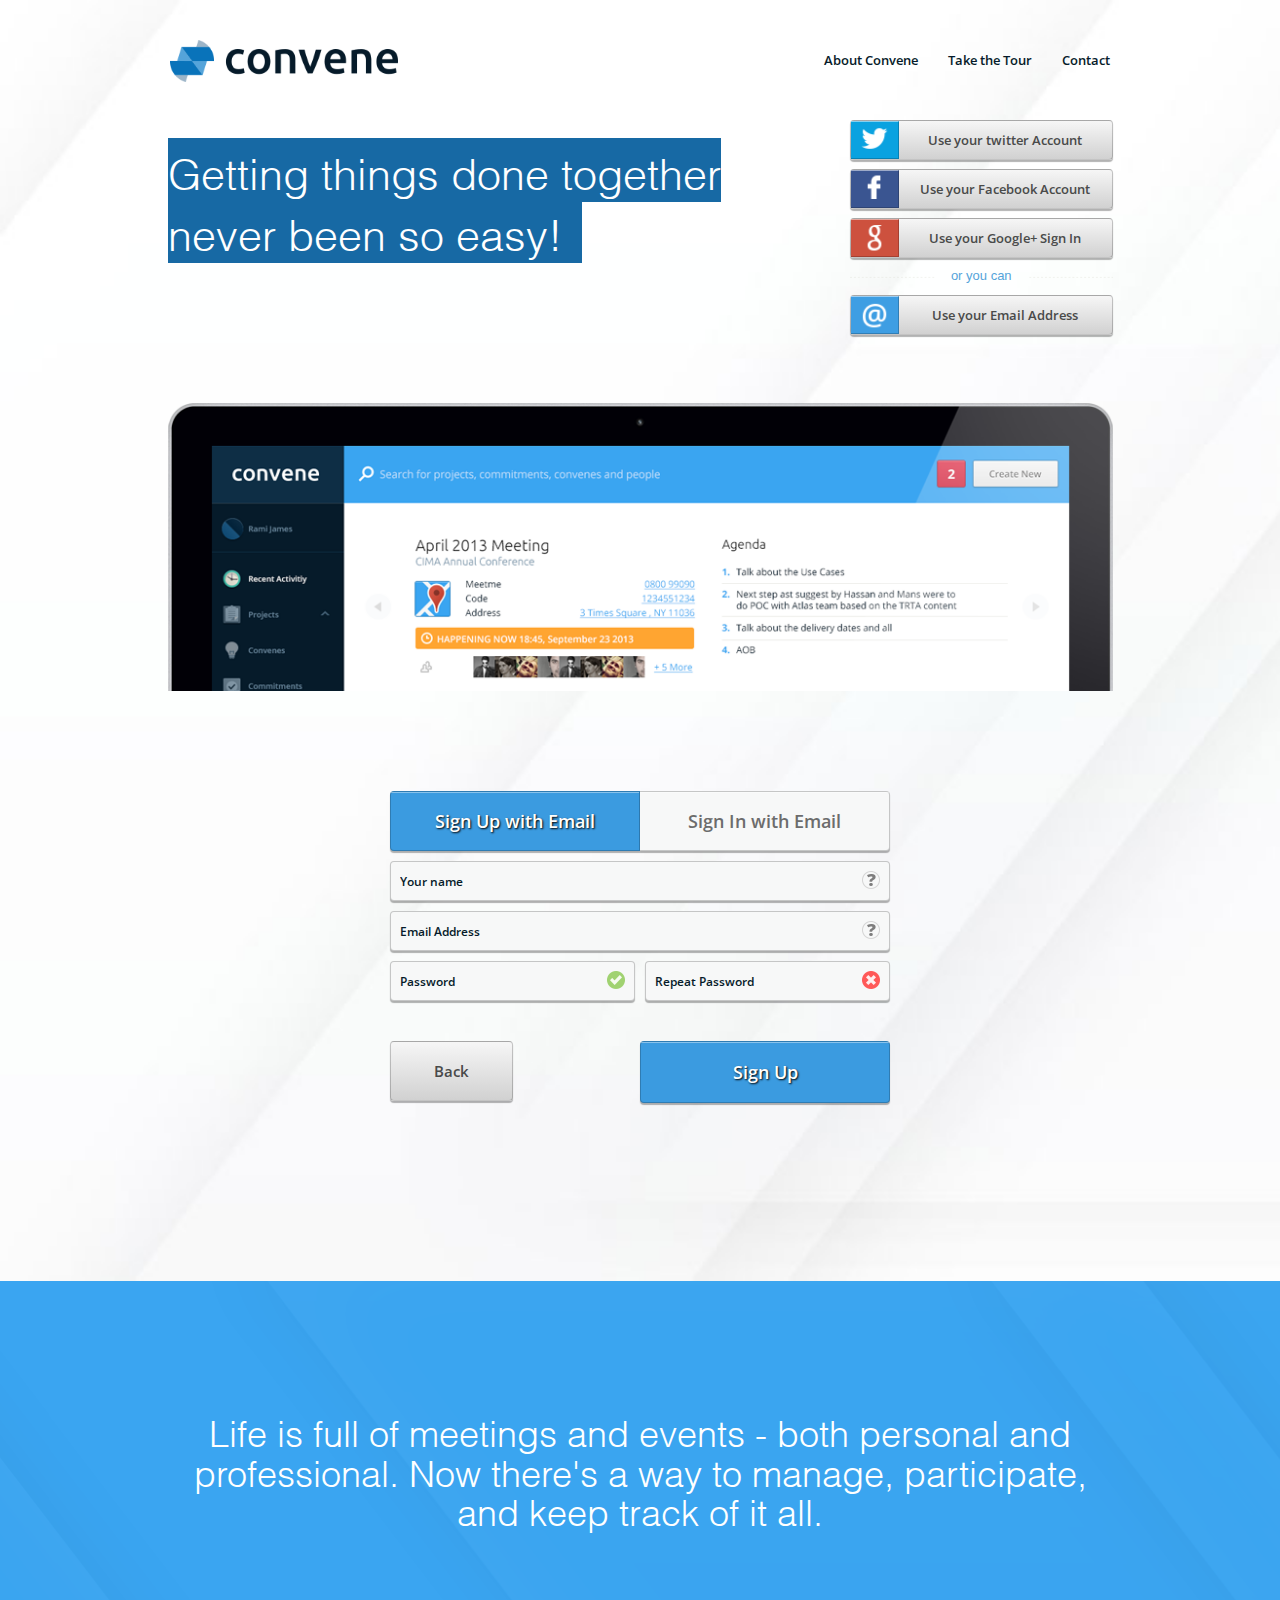
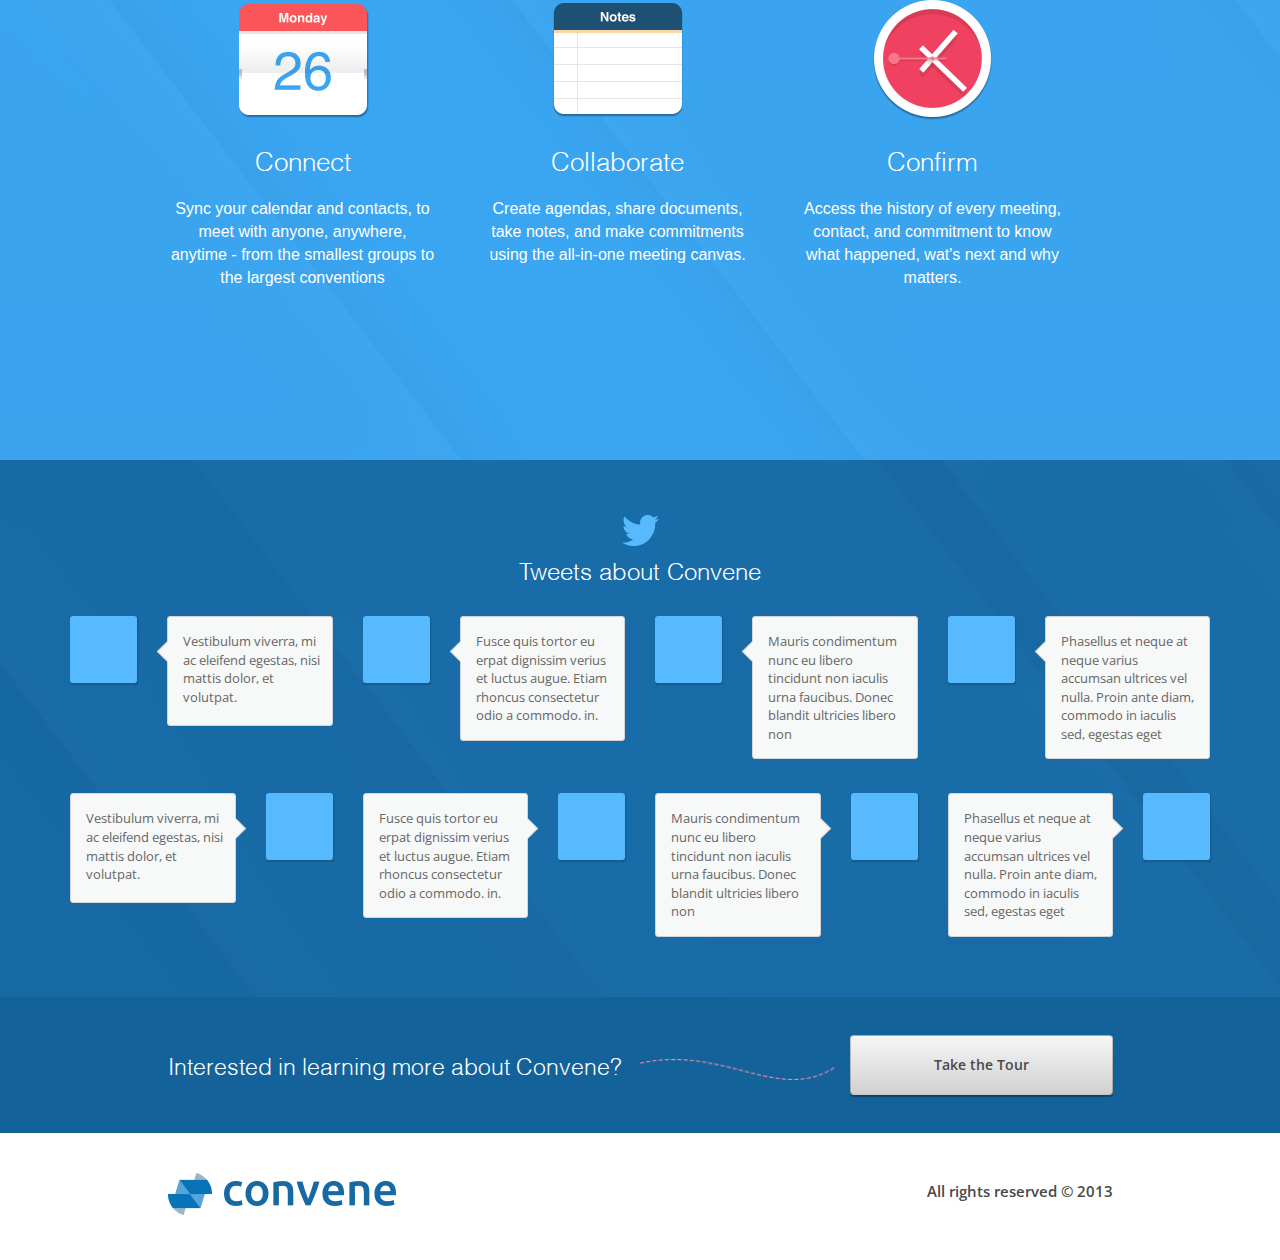
<file: index.html>
<!DOCTYPE html>
<html lang="en">
<head>
    <title>Convene</title>
    <meta charset="UTF-8">
    <meta http-equiv="X-UA-Compatible" content="IE=edge">
    <meta name="viewport" content="width=device-width, initial-scale=1.0, maximum-scale=1.0, user-scalable=no">
    <link rel="stylesheet" href="client/styles/css/index.css">
    <!--<link rel="shortcut icon" href="client/images/icons/favicon.ico">-->
    <script src="https://ajax.googleapis.com/ajax/libs/jquery/2.1.3/jquery.min.js"></script>
    <script src="client/scripts/bootstrap.min.js"></script>
    <script src="client/scripts/popover.js"></script>
</head>
<body class="home">
<div class="shadow">
    <header>
        <nav class="clearfix">
            <button type="button" class="navbar-toggle btn-style" data-toggle="collapse"
                    data-target="#bs-example-navbar-collapse-1">
                <span class="sr-only">Toggle navigation</span>
                <span class="icon-bar span-style"></span>
                <span class="icon-bar span-style"></span>
                <span class="icon-bar span-style"></span>
            </button>
            <a class="logo" href="javascript:void(0)"></a>
            <ul class="collapse navbar-collapse nav-style" id="bs-example-navbar-collapse-1">
                <li><a href="javascript:void(0)">About Convene</a></li>
                <li><a href="#tour">Take the Tour</a></li>
                <li><a href="javascript:void(0)">Contact</a></li>
            </ul>
        </nav>
    </header>
    <section class="sign-in">
        <div class="container">
            <div class="row">
                <div class="col-lg-6 col-lg-offset-1 col-md-6 col-md-offset-1 col-sm-6 col-sm-offset-0 col-xs-10 col-xs-offset-1">
                    <h2><span>Getting things done together never been so easy!</span></h2>
                </div>
                <ul class="col-lg-3 col-lg-offset-1 col-md-4 col-md-offset-1 col-sm-5 col-sm-offset-1 col-xs-8 col-xs-offset-2">
                    <li>
                        <a class="button gray clearfix" href="javascript:void(0)"><span></span>Use your twitter
                            Account</a>
                    </li>
                    <li><a class="button gray clearfix" href="javascript:void(0)"><span></span>Use your Facebook
                        Account</a></li>
                    <li><a class="button gray clearfix" href="javascript:void(0)"><span></span>Use your Google+ Sign
                        In</a></li>
                    <li><p>or you can</p></li>
                    <li><a class="button gray clearfix" href="javascript:void(0)"><span></span>Use your Email Address</a>
                    </li>
                </ul>
                <div class="col-lg-10 col-lg-offset-1 col-md-11 col-md-offset-1 col-sm-12 col-sm-offset-0 col-xs-10 col-xs-offset-1">
                    <div class="monitor">
                        <img src="client/images/backgrounds/monitor.png" alt="image"/>
                    </div>
                </div>
            </div>
        </div>
    </section>
    <section class="sign-up">
        <a class="button blue" href="javascript:void(0)">Sign Up with Email</a>
        <a class="button blue" href="javascript:void(0)">Sign In with Email</a>

        <form action="/" method="post">
            <div class="input-container">
                <input type="text" name="Name" placeholder="Your name" required>
                <a class="sign-up-help" data-toggle="popover" data-trigger="click" tabindex="0"
                   data-content="Mauris condimentum nunc eu libero tincidunt non iaculis urna faucibus. Donec blandit ultricies libero"></a>
            </div>
            <div class="input-container">
                <input type="email" name="Email" placeholder="Email Address" required>
                <a class="sign-up-help" data-toggle="popover" data-trigger="click" tabindex="0"
                   data-content="Mauris condimentum nunc eu libero tincidunt non iaculis urna faucibus. Donec blandit ultricies libero"></a>
            </div>
            <div class="input-container">
                <input type="password" name="password" placeholder="Password" required>
                <a class="sign-up-correct" data-toggle="popover" data-trigger="click" tabindex="0"
                   data-content="Mauris condimentum nunc eu libero tincidunt non iaculis urna faucibus. Donec blandit ultricies libero"></a>
            </div>
            <div class="input-container">
                <input type="password" name="password-repeat" placeholder="Repeat Password" required>
                <a class="sign-up-incorrect" data-toggle="popover" data-trigger="click" tabindex="0"
                   data-content="Mauris condimentum nunc eu libero tincidunt non iaculis urna faucibus. Donec blandit ultricies libero"></a>
            </div>
            <a class="button gray" href="javascript:void(0)">Back</a>
            <button class="button blue">Sign Up</button>
        </form>
    </section>
</div>
<main>
    <section class="events">
        <div class="container-events">
            <h2>Life is full of meetings and events - both personal and professional. Now there's a way to manage,
                participate, and keep track of it all.</h2>

            <div class="wrapper">
                <figure>
                    <img src="client/images/events/calendar.png" alt="Connect"/>
                    <figcaption>
                        <h3>Connect</h3>

                        <p>Sync your calendar and contacts, to meet with anyone, anywhere, anytime - from the
                            smallest groups to the largest conventions</p>
                    </figcaption>
                </figure>
                <figure>
                    <img src="client/images/events/notes.png" alt="Collaborate"/>
                    <figcaption>
                        <h3>Collaborate</h3>

                        <p>Create agendas, share documents, take notes, and make commitments using the all-in-one
                            meeting canvas.</p>
                    </figcaption>
                </figure>
                <figure>
                    <img src="client/images/events/clock.png" alt="Confirm"/>
                    <figcaption>
                        <h3>Confirm</h3>

                        <p>Access the history of every meeting, contact, and commitment to know what happened, wat's
                            next and why matters.</p>
                    </figcaption>
                </figure>
            </div>
        </div>
    </section>
    <section class="twitts">
        <img class="twitter-logo" src="client/images/twitts/tweet.png" alt="Tweets about convene"/>

        <h2>Tweets about Convene</h2>

        <div class="container reviews">
            <div class="row">
                <figure class="col-lg-3 col-md-3 col-sm-6 col-xs-12 left">
                    <img src="client/images/twitts/photo.png" alt="Avatar"/>
                    <figcaption>
                        <p>Vestibulum viverra, mi ac eleifend egestas, nisi mattis dolor, et volutpat.</p>
                    </figcaption>
                </figure>
                <figure class="col-lg-3 col-md-3 col-sm-6 col-xs-12 left">
                    <img src="client/images/twitts/photo.png" alt="Avatar"/>
                    <figcaption>
                        <p>Fusce quis tortor eu erpat dignissim verius et luctus augue. Etiam rhoncus consectetur odio a
                            commodo. in.</p>
                    </figcaption>
                </figure>
                <figure class="col-lg-3 col-md-3 col-sm-6 col-xs-12 left">
                    <img src="client/images/twitts/photo.png" alt="Avatar"/>
                    <figcaption>
                        <p>Mauris condimentum nunc eu libero tincidunt non iaculis urna faucibus. Donec blandit
                            ultricies libero non </p>
                    </figcaption>
                </figure>
                <figure class="col-lg-3 col-md-3 col-sm-6 col-xs-12 left">
                    <img src="client/images/twitts/photo.png" alt="Avatar"/>
                    <figcaption>
                        <p>Phasellus et neque at neque varius accumsan ultrices vel nulla. Proin ante diam, commodo in
                            iaculis sed, egestas eget</p>
                    </figcaption>
                </figure>
                <figure class="col-lg-3  col-md-3 col-sm-6 hidden-xs right">
                    <img src="client/images/twitts/photo.png" alt="Avatar"/>
                    <figcaption>
                        <p>Vestibulum viverra, mi ac eleifend egestas, nisi mattis dolor, et volutpat.</p>
                    </figcaption>
                </figure>
                <figure class="col-lg-3  col-md-3 col-sm-6 hidden-xs right">
                    <img src="client/images/twitts/photo.png" alt="Avatar"/>
                    <figcaption>
                        <p>Fusce quis tortor eu erpat dignissim verius et luctus augue. Etiam rhoncus consectetur odio a
                            commodo. in.</p>
                    </figcaption>
                </figure>
                <figure class="col-lg-3  col-md-3 col-sm-6 hidden-xs right">
                    <img src="client/images/twitts/photo.png" alt="Avatar"/>
                    <figcaption>
                        <p>Mauris condimentum nunc eu libero tincidunt non iaculis urna faucibus. Donec blandit
                            ultricies libero non </p>
                    </figcaption>
                </figure>
                <figure class="col-lg-3  col-md-3 col-sm-6 hidden-xs right">
                    <img src="client/images/twitts/photo.png" alt="Avatar"/>
                    <figcaption>
                        <p>Phasellus et neque at neque varius accumsan ultrices vel nulla. Proin ante diam, commodo in
                            iaculis sed, egestas eget</p>
                    </figcaption>
                </figure>
            </div>
        </div>
    </section>
    <section class="tour" id="tour">
        <div class="container">
            <div class="row">
                <div class="col-lg-5 col-lg-offset-1 col-md-5 col-md-offset-1 col-sm-10 col-sm-offset-1 col-xs-10 col-xs-offset-1">
                    <h2>Interested in learning more about Convene?</h2>
                </div>
                <div class="col-lg-2 col-md-2 hidden-sm hidden-xs wave"></div>
                <div class="col-lg-3 col-lg-offset-0 col-md-3 col-md-offset-0 col-sm-6 col-sm-offset-3 col-xs-10 col-xs-offset-1 take">
                    <a class="button gray" href="javascript:void(0)">Take the Tour</a>
                </div>
            </div>
        </div>
    </section>
</main>
<footer>
    <div class="container">
        <div class="row">
            <div class="col-lg-10 col-lg-offset-1 col-md-10 col-md-offset-1">
                <a class="logo" href="javascript:void(0)"></a>

                <p>All rights reserved © 2013</p>
            </div>
        </div>
    </div>
</footer>
</body>
</html>
</file>
<file: client/styles/css/index.css>
@charset "UTF-8";
@import url(http://fonts.googleapis.com/css?family=Open+Sans:400,600);
html, body, div, span, applet, object, iframe,
h1, h2, h3, h4, h5, h6, p, blockquote, pre,
a, abbr, acronym, address, big, cite, code,
del, dfn, em, img, ins, kbd, q, s, samp,
small, strike, strong, sub, sup, tt, var,
b, u, i, center,
dl, dt, dd, ol, ul, li,
fieldset, form, label, legend,
table, caption, tbody, tfoot, thead, tr, th, td,
article, aside, canvas, details, embed,
figure, figcaption, footer, header, hgroup,
menu, nav, output, ruby, section, summary,
time, mark, audio, video {
  margin: 0;
  padding: 0;
  border: 0;
  font: inherit;
  font-size: 100%;
  vertical-align: baseline;
}

html {
  line-height: 1;
}

ol, ul {
  list-style: none;
}

table {
  border-collapse: collapse;
  border-spacing: 0;
}

caption, th, td {
  text-align: left;
  font-weight: normal;
  vertical-align: middle;
}

q, blockquote {
  quotes: none;
}
q:before, q:after, blockquote:before, blockquote:after {
  content: "";
  content: none;
}

a img {
  border: none;
}

article, aside, details, figcaption, figure, footer, header, hgroup, main, menu, nav, section, summary {
  display: block;
}

/*!
 * Bootstrap v3.3.5 (http://getbootstrap.com)
 * Copyright 2011-2015 Twitter, Inc.
 * Licensed under MIT (https://github.com/twbs/bootstrap/blob/master/LICENSE)
 */
/*! normalize.css v3.0.3 | MIT License | github.com/necolas/normalize.css */
html {
  font-family: sans-serif;
  -ms-text-size-adjust: 100%;
  -webkit-text-size-adjust: 100%;
}

body {
  margin: 0;
}

article,
aside,
details,
figcaption,
figure,
footer,
header,
hgroup,
main,
menu,
nav,
section,
summary {
  display: block;
}

audio,
canvas,
progress,
video {
  display: inline-block;
  vertical-align: baseline;
}

audio:not([controls]) {
  display: none;
  height: 0;
}

[hidden],
template {
  display: none;
}

a {
  background-color: transparent;
}

a:active,
a:hover {
  outline: 0;
}

abbr[title] {
  border-bottom: 1px dotted;
}

b,
strong {
  font-weight: bold;
}

dfn {
  font-style: italic;
}

h1 {
  font-size: 2em;
  margin: 0.67em 0;
}

mark {
  background: #ff0;
  color: #000;
}

small {
  font-size: 80%;
}

sub,
sup {
  font-size: 75%;
  line-height: 0;
  position: relative;
  vertical-align: baseline;
}

sup {
  top: -0.5em;
}

sub {
  bottom: -0.25em;
}

img {
  border: 0;
}

svg:not(:root) {
  overflow: hidden;
}

figure {
  margin: 1em 40px;
}

hr {
  box-sizing: content-box;
  height: 0;
}

pre {
  overflow: auto;
}

code,
kbd,
pre,
samp {
  font-family: monospace, monospace;
  font-size: 1em;
}

button,
input,
optgroup,
select,
textarea {
  color: inherit;
  font: inherit;
  margin: 0;
}

button {
  overflow: visible;
}

button,
select {
  text-transform: none;
}

button,
html input[type="button"],
input[type="reset"],
input[type="submit"] {
  -webkit-appearance: button;
  cursor: pointer;
}

button[disabled],
html input[disabled] {
  cursor: default;
}

button::-moz-focus-inner,
input::-moz-focus-inner {
  border: 0;
  padding: 0;
}

input {
  line-height: normal;
}

input[type="checkbox"],
input[type="radio"] {
  box-sizing: border-box;
  padding: 0;
}

input[type="number"]::-webkit-inner-spin-button,
input[type="number"]::-webkit-outer-spin-button {
  height: auto;
}

input[type="search"] {
  -webkit-appearance: textfield;
  box-sizing: content-box;
}

input[type="search"]::-webkit-search-cancel-button,
input[type="search"]::-webkit-search-decoration {
  -webkit-appearance: none;
}

fieldset {
  border: 1px solid #c0c0c0;
  margin: 0 2px;
  padding: 0.35em 0.625em 0.75em;
}

legend {
  border: 0;
  padding: 0;
}

textarea {
  overflow: auto;
}

optgroup {
  font-weight: bold;
}

table {
  border-collapse: collapse;
  border-spacing: 0;
}

td,
th {
  padding: 0;
}

/*! Source: https://github.com/h5bp/html5-boilerplate/blob/master/src/css/main.css */
@media print {
  *,
  *:before,
  *:after {
    background: transparent !important;
    color: #000 !important;
    box-shadow: none !important;
    text-shadow: none !important;
  }

  a,
  a:visited {
    text-decoration: underline;
  }

  a[href]:after {
    content: " (" attr(href) ")";
  }

  abbr[title]:after {
    content: " (" attr(title) ")";
  }

  a[href^="#"]:after,
  a[href^="javascript:"]:after {
    content: "";
  }

  pre,
  blockquote {
    border: 1px solid #999;
    page-break-inside: avoid;
  }

  thead {
    display: table-header-group;
  }

  tr,
  img {
    page-break-inside: avoid;
  }

  img {
    max-width: 100% !important;
  }

  p,
  h2,
  h3 {
    orphans: 3;
    widows: 3;
  }

  h2,
  h3 {
    page-break-after: avoid;
  }

  .navbar {
    display: none;
  }

  .btn > .caret,
  .dropup > .btn > .caret {
    border-top-color: #000 !important;
  }

  .label {
    border: 1px solid #000;
  }

  .table {
    border-collapse: collapse !important;
  }
  .table td,
  .table th {
    background-color: #fff !important;
  }

  .table-bordered th,
  .table-bordered td {
    border: 1px solid #ddd !important;
  }
}
@font-face {
  font-family: 'Glyphicons Halflings';
  src: url("../fonts/bootstrap/glyphicons-halflings-regular.eot");
  src: url("../fonts/bootstrap/glyphicons-halflings-regular.eot?#iefix") format("embedded-opentype"), url("../fonts/bootstrap/glyphicons-halflings-regular.woff2") format("woff2"), url("../fonts/bootstrap/glyphicons-halflings-regular.woff") format("woff"), url("../fonts/bootstrap/glyphicons-halflings-regular.ttf") format("truetype"), url("../fonts/bootstrap/glyphicons-halflings-regular.svg#glyphicons_halflingsregular") format("svg");
}
.glyphicon {
  position: relative;
  top: 1px;
  display: inline-block;
  font-family: 'Glyphicons Halflings';
  font-style: normal;
  font-weight: normal;
  line-height: 1;
  -webkit-font-smoothing: antialiased;
  -moz-osx-font-smoothing: grayscale;
}

.glyphicon-asterisk:before {
  content: "\2a";
}

.glyphicon-plus:before {
  content: "\2b";
}

.glyphicon-euro:before,
.glyphicon-eur:before {
  content: "\20ac";
}

.glyphicon-minus:before {
  content: "\2212";
}

.glyphicon-cloud:before {
  content: "\2601";
}

.glyphicon-envelope:before {
  content: "\2709";
}

.glyphicon-pencil:before {
  content: "\270f";
}

.glyphicon-glass:before {
  content: "\e001";
}

.glyphicon-music:before {
  content: "\e002";
}

.glyphicon-search:before {
  content: "\e003";
}

.glyphicon-heart:before {
  content: "\e005";
}

.glyphicon-star:before {
  content: "\e006";
}

.glyphicon-star-empty:before {
  content: "\e007";
}

.glyphicon-user:before {
  content: "\e008";
}

.glyphicon-film:before {
  content: "\e009";
}

.glyphicon-th-large:before {
  content: "\e010";
}

.glyphicon-th:before {
  content: "\e011";
}

.glyphicon-th-list:before {
  content: "\e012";
}

.glyphicon-ok:before {
  content: "\e013";
}

.glyphicon-remove:before {
  content: "\e014";
}

.glyphicon-zoom-in:before {
  content: "\e015";
}

.glyphicon-zoom-out:before {
  content: "\e016";
}

.glyphicon-off:before {
  content: "\e017";
}

.glyphicon-signal:before {
  content: "\e018";
}

.glyphicon-cog:before {
  content: "\e019";
}

.glyphicon-trash:before {
  content: "\e020";
}

.glyphicon-home:before {
  content: "\e021";
}

.glyphicon-file:before {
  content: "\e022";
}

.glyphicon-time:before {
  content: "\e023";
}

.glyphicon-road:before {
  content: "\e024";
}

.glyphicon-download-alt:before {
  content: "\e025";
}

.glyphicon-download:before {
  content: "\e026";
}

.glyphicon-upload:before {
  content: "\e027";
}

.glyphicon-inbox:before {
  content: "\e028";
}

.glyphicon-play-circle:before {
  content: "\e029";
}

.glyphicon-repeat:before {
  content: "\e030";
}

.glyphicon-refresh:before {
  content: "\e031";
}

.glyphicon-list-alt:before {
  content: "\e032";
}

.glyphicon-lock:before {
  content: "\e033";
}

.glyphicon-flag:before {
  content: "\e034";
}

.glyphicon-headphones:before {
  content: "\e035";
}

.glyphicon-volume-off:before {
  content: "\e036";
}

.glyphicon-volume-down:before {
  content: "\e037";
}

.glyphicon-volume-up:before {
  content: "\e038";
}

.glyphicon-qrcode:before {
  content: "\e039";
}

.glyphicon-barcode:before {
  content: "\e040";
}

.glyphicon-tag:before {
  content: "\e041";
}

.glyphicon-tags:before {
  content: "\e042";
}

.glyphicon-book:before {
  content: "\e043";
}

.glyphicon-bookmark:before {
  content: "\e044";
}

.glyphicon-print:before {
  content: "\e045";
}

.glyphicon-camera:before {
  content: "\e046";
}

.glyphicon-font:before {
  content: "\e047";
}

.glyphicon-bold:before {
  content: "\e048";
}

.glyphicon-italic:before {
  content: "\e049";
}

.glyphicon-text-height:before {
  content: "\e050";
}

.glyphicon-text-width:before {
  content: "\e051";
}

.glyphicon-align-left:before {
  content: "\e052";
}

.glyphicon-align-center:before {
  content: "\e053";
}

.glyphicon-align-right:before {
  content: "\e054";
}

.glyphicon-align-justify:before {
  content: "\e055";
}

.glyphicon-list:before {
  content: "\e056";
}

.glyphicon-indent-left:before {
  content: "\e057";
}

.glyphicon-indent-right:before {
  content: "\e058";
}

.glyphicon-facetime-video:before {
  content: "\e059";
}

.glyphicon-picture:before {
  content: "\e060";
}

.glyphicon-map-marker:before {
  content: "\e062";
}

.glyphicon-adjust:before {
  content: "\e063";
}

.glyphicon-tint:before {
  content: "\e064";
}

.glyphicon-edit:before {
  content: "\e065";
}

.glyphicon-share:before {
  content: "\e066";
}

.glyphicon-check:before {
  content: "\e067";
}

.glyphicon-move:before {
  content: "\e068";
}

.glyphicon-step-backward:before {
  content: "\e069";
}

.glyphicon-fast-backward:before {
  content: "\e070";
}

.glyphicon-backward:before {
  content: "\e071";
}

.glyphicon-play:before {
  content: "\e072";
}

.glyphicon-pause:before {
  content: "\e073";
}

.glyphicon-stop:before {
  content: "\e074";
}

.glyphicon-forward:before {
  content: "\e075";
}

.glyphicon-fast-forward:before {
  content: "\e076";
}

.glyphicon-step-forward:before {
  content: "\e077";
}

.glyphicon-eject:before {
  content: "\e078";
}

.glyphicon-chevron-left:before {
  content: "\e079";
}

.glyphicon-chevron-right:before {
  content: "\e080";
}

.glyphicon-plus-sign:before {
  content: "\e081";
}

.glyphicon-minus-sign:before {
  content: "\e082";
}

.glyphicon-remove-sign:before {
  content: "\e083";
}

.glyphicon-ok-sign:before {
  content: "\e084";
}

.glyphicon-question-sign:before {
  content: "\e085";
}

.glyphicon-info-sign:before {
  content: "\e086";
}

.glyphicon-screenshot:before {
  content: "\e087";
}

.glyphicon-remove-circle:before {
  content: "\e088";
}

.glyphicon-ok-circle:before {
  content: "\e089";
}

.glyphicon-ban-circle:before {
  content: "\e090";
}

.glyphicon-arrow-left:before {
  content: "\e091";
}

.glyphicon-arrow-right:before {
  content: "\e092";
}

.glyphicon-arrow-up:before {
  content: "\e093";
}

.glyphicon-arrow-down:before {
  content: "\e094";
}

.glyphicon-share-alt:before {
  content: "\e095";
}

.glyphicon-resize-full:before {
  content: "\e096";
}

.glyphicon-resize-small:before {
  content: "\e097";
}

.glyphicon-exclamation-sign:before {
  content: "\e101";
}

.glyphicon-gift:before {
  content: "\e102";
}

.glyphicon-leaf:before {
  content: "\e103";
}

.glyphicon-fire:before {
  content: "\e104";
}

.glyphicon-eye-open:before {
  content: "\e105";
}

.glyphicon-eye-close:before {
  content: "\e106";
}

.glyphicon-warning-sign:before {
  content: "\e107";
}

.glyphicon-plane:before {
  content: "\e108";
}

.glyphicon-calendar:before {
  content: "\e109";
}

.glyphicon-random:before {
  content: "\e110";
}

.glyphicon-comment:before {
  content: "\e111";
}

.glyphicon-magnet:before {
  content: "\e112";
}

.glyphicon-chevron-up:before {
  content: "\e113";
}

.glyphicon-chevron-down:before {
  content: "\e114";
}

.glyphicon-retweet:before {
  content: "\e115";
}

.glyphicon-shopping-cart:before {
  content: "\e116";
}

.glyphicon-folder-close:before {
  content: "\e117";
}

.glyphicon-folder-open:before {
  content: "\e118";
}

.glyphicon-resize-vertical:before {
  content: "\e119";
}

.glyphicon-resize-horizontal:before {
  content: "\e120";
}

.glyphicon-hdd:before {
  content: "\e121";
}

.glyphicon-bullhorn:before {
  content: "\e122";
}

.glyphicon-bell:before {
  content: "\e123";
}

.glyphicon-certificate:before {
  content: "\e124";
}

.glyphicon-thumbs-up:before {
  content: "\e125";
}

.glyphicon-thumbs-down:before {
  content: "\e126";
}

.glyphicon-hand-right:before {
  content: "\e127";
}

.glyphicon-hand-left:before {
  content: "\e128";
}

.glyphicon-hand-up:before {
  content: "\e129";
}

.glyphicon-hand-down:before {
  content: "\e130";
}

.glyphicon-circle-arrow-right:before {
  content: "\e131";
}

.glyphicon-circle-arrow-left:before {
  content: "\e132";
}

.glyphicon-circle-arrow-up:before {
  content: "\e133";
}

.glyphicon-circle-arrow-down:before {
  content: "\e134";
}

.glyphicon-globe:before {
  content: "\e135";
}

.glyphicon-wrench:before {
  content: "\e136";
}

.glyphicon-tasks:before {
  content: "\e137";
}

.glyphicon-filter:before {
  content: "\e138";
}

.glyphicon-briefcase:before {
  content: "\e139";
}

.glyphicon-fullscreen:before {
  content: "\e140";
}

.glyphicon-dashboard:before {
  content: "\e141";
}

.glyphicon-paperclip:before {
  content: "\e142";
}

.glyphicon-heart-empty:before {
  content: "\e143";
}

.glyphicon-link:before {
  content: "\e144";
}

.glyphicon-phone:before {
  content: "\e145";
}

.glyphicon-pushpin:before {
  content: "\e146";
}

.glyphicon-usd:before {
  content: "\e148";
}

.glyphicon-gbp:before {
  content: "\e149";
}

.glyphicon-sort:before {
  content: "\e150";
}

.glyphicon-sort-by-alphabet:before {
  content: "\e151";
}

.glyphicon-sort-by-alphabet-alt:before {
  content: "\e152";
}

.glyphicon-sort-by-order:before {
  content: "\e153";
}

.glyphicon-sort-by-order-alt:before {
  content: "\e154";
}

.glyphicon-sort-by-attributes:before {
  content: "\e155";
}

.glyphicon-sort-by-attributes-alt:before {
  content: "\e156";
}

.glyphicon-unchecked:before {
  content: "\e157";
}

.glyphicon-expand:before {
  content: "\e158";
}

.glyphicon-collapse-down:before {
  content: "\e159";
}

.glyphicon-collapse-up:before {
  content: "\e160";
}

.glyphicon-log-in:before {
  content: "\e161";
}

.glyphicon-flash:before {
  content: "\e162";
}

.glyphicon-log-out:before {
  content: "\e163";
}

.glyphicon-new-window:before {
  content: "\e164";
}

.glyphicon-record:before {
  content: "\e165";
}

.glyphicon-save:before {
  content: "\e166";
}

.glyphicon-open:before {
  content: "\e167";
}

.glyphicon-saved:before {
  content: "\e168";
}

.glyphicon-import:before {
  content: "\e169";
}

.glyphicon-export:before {
  content: "\e170";
}

.glyphicon-send:before {
  content: "\e171";
}

.glyphicon-floppy-disk:before {
  content: "\e172";
}

.glyphicon-floppy-saved:before {
  content: "\e173";
}

.glyphicon-floppy-remove:before {
  content: "\e174";
}

.glyphicon-floppy-save:before {
  content: "\e175";
}

.glyphicon-floppy-open:before {
  content: "\e176";
}

.glyphicon-credit-card:before {
  content: "\e177";
}

.glyphicon-transfer:before {
  content: "\e178";
}

.glyphicon-cutlery:before {
  content: "\e179";
}

.glyphicon-header:before {
  content: "\e180";
}

.glyphicon-compressed:before {
  content: "\e181";
}

.glyphicon-earphone:before {
  content: "\e182";
}

.glyphicon-phone-alt:before {
  content: "\e183";
}

.glyphicon-tower:before {
  content: "\e184";
}

.glyphicon-stats:before {
  content: "\e185";
}

.glyphicon-sd-video:before {
  content: "\e186";
}

.glyphicon-hd-video:before {
  content: "\e187";
}

.glyphicon-subtitles:before {
  content: "\e188";
}

.glyphicon-sound-stereo:before {
  content: "\e189";
}

.glyphicon-sound-dolby:before {
  content: "\e190";
}

.glyphicon-sound-5-1:before {
  content: "\e191";
}

.glyphicon-sound-6-1:before {
  content: "\e192";
}

.glyphicon-sound-7-1:before {
  content: "\e193";
}

.glyphicon-copyright-mark:before {
  content: "\e194";
}

.glyphicon-registration-mark:before {
  content: "\e195";
}

.glyphicon-cloud-download:before {
  content: "\e197";
}

.glyphicon-cloud-upload:before {
  content: "\e198";
}

.glyphicon-tree-conifer:before {
  content: "\e199";
}

.glyphicon-tree-deciduous:before {
  content: "\e200";
}

.glyphicon-cd:before {
  content: "\e201";
}

.glyphicon-save-file:before {
  content: "\e202";
}

.glyphicon-open-file:before {
  content: "\e203";
}

.glyphicon-level-up:before {
  content: "\e204";
}

.glyphicon-copy:before {
  content: "\e205";
}

.glyphicon-paste:before {
  content: "\e206";
}

.glyphicon-alert:before {
  content: "\e209";
}

.glyphicon-equalizer:before {
  content: "\e210";
}

.glyphicon-king:before {
  content: "\e211";
}

.glyphicon-queen:before {
  content: "\e212";
}

.glyphicon-pawn:before {
  content: "\e213";
}

.glyphicon-bishop:before {
  content: "\e214";
}

.glyphicon-knight:before {
  content: "\e215";
}

.glyphicon-baby-formula:before {
  content: "\e216";
}

.glyphicon-tent:before {
  content: "\26fa";
}

.glyphicon-blackboard:before {
  content: "\e218";
}

.glyphicon-bed:before {
  content: "\e219";
}

.glyphicon-apple:before {
  content: "\f8ff";
}

.glyphicon-erase:before {
  content: "\e221";
}

.glyphicon-hourglass:before {
  content: "\231b";
}

.glyphicon-lamp:before {
  content: "\e223";
}

.glyphicon-duplicate:before {
  content: "\e224";
}

.glyphicon-piggy-bank:before {
  content: "\e225";
}

.glyphicon-scissors:before {
  content: "\e226";
}

.glyphicon-bitcoin:before {
  content: "\e227";
}

.glyphicon-btc:before {
  content: "\e227";
}

.glyphicon-xbt:before {
  content: "\e227";
}

.glyphicon-yen:before {
  content: "\00a5";
}

.glyphicon-jpy:before {
  content: "\00a5";
}

.glyphicon-ruble:before {
  content: "\20bd";
}

.glyphicon-rub:before {
  content: "\20bd";
}

.glyphicon-scale:before {
  content: "\e230";
}

.glyphicon-ice-lolly:before {
  content: "\e231";
}

.glyphicon-ice-lolly-tasted:before {
  content: "\e232";
}

.glyphicon-education:before {
  content: "\e233";
}

.glyphicon-option-horizontal:before {
  content: "\e234";
}

.glyphicon-option-vertical:before {
  content: "\e235";
}

.glyphicon-menu-hamburger:before {
  content: "\e236";
}

.glyphicon-modal-window:before {
  content: "\e237";
}

.glyphicon-oil:before {
  content: "\e238";
}

.glyphicon-grain:before {
  content: "\e239";
}

.glyphicon-sunglasses:before {
  content: "\e240";
}

.glyphicon-text-size:before {
  content: "\e241";
}

.glyphicon-text-color:before {
  content: "\e242";
}

.glyphicon-text-background:before {
  content: "\e243";
}

.glyphicon-object-align-top:before {
  content: "\e244";
}

.glyphicon-object-align-bottom:before {
  content: "\e245";
}

.glyphicon-object-align-horizontal:before {
  content: "\e246";
}

.glyphicon-object-align-left:before {
  content: "\e247";
}

.glyphicon-object-align-vertical:before {
  content: "\e248";
}

.glyphicon-object-align-right:before {
  content: "\e249";
}

.glyphicon-triangle-right:before {
  content: "\e250";
}

.glyphicon-triangle-left:before {
  content: "\e251";
}

.glyphicon-triangle-bottom:before {
  content: "\e252";
}

.glyphicon-triangle-top:before {
  content: "\e253";
}

.glyphicon-console:before {
  content: "\e254";
}

.glyphicon-superscript:before {
  content: "\e255";
}

.glyphicon-subscript:before {
  content: "\e256";
}

.glyphicon-menu-left:before {
  content: "\e257";
}

.glyphicon-menu-right:before {
  content: "\e258";
}

.glyphicon-menu-down:before {
  content: "\e259";
}

.glyphicon-menu-up:before {
  content: "\e260";
}

* {
  -webkit-box-sizing: border-box;
  -moz-box-sizing: border-box;
  box-sizing: border-box;
}

*:before,
*:after {
  -webkit-box-sizing: border-box;
  -moz-box-sizing: border-box;
  box-sizing: border-box;
}

html {
  font-size: 10px;
  -webkit-tap-highlight-color: transparent;
}

body {
  font-family: "Helvetica Neue", Helvetica, Arial, sans-serif;
  font-size: 14px;
  line-height: 1.42857143;
  color: #333333;
  background-color: #fff;
}

input,
button,
select,
textarea {
  font-family: inherit;
  font-size: inherit;
  line-height: inherit;
}

a {
  color: #337ab7;
  text-decoration: none;
}
a:hover, a:focus {
  color: #23527c;
  text-decoration: underline;
}
a:focus {
  outline: thin dotted;
  outline: 5px auto -webkit-focus-ring-color;
  outline-offset: -2px;
}

figure {
  margin: 0;
}

img {
  vertical-align: middle;
}

.img-responsive {
  display: block;
  max-width: 100%;
  height: auto;
}

.img-rounded {
  border-radius: 6px;
}

.img-thumbnail {
  padding: 4px;
  line-height: 1.42857143;
  background-color: #fff;
  border: 1px solid #ddd;
  border-radius: 4px;
  -webkit-transition: all 0.2s ease-in-out;
  -o-transition: all 0.2s ease-in-out;
  transition: all 0.2s ease-in-out;
  display: inline-block;
  max-width: 100%;
  height: auto;
}

.img-circle {
  border-radius: 50%;
}

hr {
  margin-top: 20px;
  margin-bottom: 20px;
  border: 0;
  border-top: 1px solid #eeeeee;
}

.sr-only {
  position: absolute;
  width: 1px;
  height: 1px;
  margin: -1px;
  padding: 0;
  overflow: hidden;
  clip: rect(0, 0, 0, 0);
  border: 0;
}

.sr-only-focusable:active, .sr-only-focusable:focus {
  position: static;
  width: auto;
  height: auto;
  margin: 0;
  overflow: visible;
  clip: auto;
}

[role="button"] {
  cursor: pointer;
}

h1, h2, h3, h4, h5, h6,
.h1, .h2, .h3, .h4, .h5, .h6 {
  font-family: inherit;
  font-weight: 500;
  line-height: 1.1;
  color: inherit;
}
h1 small,
h1 .small, h2 small,
h2 .small, h3 small,
h3 .small, h4 small,
h4 .small, h5 small,
h5 .small, h6 small,
h6 .small,
.h1 small,
.h1 .small, .h2 small,
.h2 .small, .h3 small,
.h3 .small, .h4 small,
.h4 .small, .h5 small,
.h5 .small, .h6 small,
.h6 .small {
  font-weight: normal;
  line-height: 1;
  color: #777777;
}

h1, .h1,
h2, .h2,
h3, .h3 {
  margin-top: 20px;
  margin-bottom: 10px;
}
h1 small,
h1 .small, .h1 small,
.h1 .small,
h2 small,
h2 .small, .h2 small,
.h2 .small,
h3 small,
h3 .small, .h3 small,
.h3 .small {
  font-size: 65%;
}

h4, .h4,
h5, .h5,
h6, .h6 {
  margin-top: 10px;
  margin-bottom: 10px;
}
h4 small,
h4 .small, .h4 small,
.h4 .small,
h5 small,
h5 .small, .h5 small,
.h5 .small,
h6 small,
h6 .small, .h6 small,
.h6 .small {
  font-size: 75%;
}

h1, .h1 {
  font-size: 36px;
}

h2, .h2 {
  font-size: 30px;
}

h3, .h3 {
  font-size: 24px;
}

h4, .h4 {
  font-size: 18px;
}

h5, .h5 {
  font-size: 14px;
}

h6, .h6 {
  font-size: 12px;
}

p {
  margin: 0 0 10px;
}

.lead {
  margin-bottom: 20px;
  font-size: 16px;
  font-weight: 300;
  line-height: 1.4;
}
@media (min-width: 768px) {
  .lead {
    font-size: 21px;
  }
}

small,
.small {
  font-size: 85%;
}

mark,
.mark {
  background-color: #fcf8e3;
  padding: .2em;
}

.text-left {
  text-align: left;
}

.text-right {
  text-align: right;
}

.text-center {
  text-align: center;
}

.text-justify {
  text-align: justify;
}

.text-nowrap {
  white-space: nowrap;
}

.text-lowercase {
  text-transform: lowercase;
}

.text-uppercase, .initialism {
  text-transform: uppercase;
}

.text-capitalize {
  text-transform: capitalize;
}

.text-muted {
  color: #777777;
}

.text-primary {
  color: #337ab7;
}

a.text-primary:hover,
a.text-primary:focus {
  color: #286090;
}

.text-success {
  color: #3c763d;
}

a.text-success:hover,
a.text-success:focus {
  color: #2b542c;
}

.text-info {
  color: #31708f;
}

a.text-info:hover,
a.text-info:focus {
  color: #245269;
}

.text-warning {
  color: #8a6d3b;
}

a.text-warning:hover,
a.text-warning:focus {
  color: #66512c;
}

.text-danger {
  color: #a94442;
}

a.text-danger:hover,
a.text-danger:focus {
  color: #843534;
}

.bg-primary {
  color: #fff;
}

.bg-primary {
  background-color: #337ab7;
}

a.bg-primary:hover,
a.bg-primary:focus {
  background-color: #286090;
}

.bg-success {
  background-color: #dff0d8;
}

a.bg-success:hover,
a.bg-success:focus {
  background-color: #c1e2b3;
}

.bg-info {
  background-color: #d9edf7;
}

a.bg-info:hover,
a.bg-info:focus {
  background-color: #afd9ee;
}

.bg-warning {
  background-color: #fcf8e3;
}

a.bg-warning:hover,
a.bg-warning:focus {
  background-color: #f7ecb5;
}

.bg-danger {
  background-color: #f2dede;
}

a.bg-danger:hover,
a.bg-danger:focus {
  background-color: #e4b9b9;
}

.page-header {
  padding-bottom: 9px;
  margin: 40px 0 20px;
  border-bottom: 1px solid #eeeeee;
}

ul,
ol {
  margin-top: 0;
  margin-bottom: 10px;
}
ul ul,
ul ol,
ol ul,
ol ol {
  margin-bottom: 0;
}

.list-unstyled {
  padding-left: 0;
  list-style: none;
}

.list-inline {
  padding-left: 0;
  list-style: none;
  margin-left: -5px;
}
.list-inline > li {
  display: inline-block;
  padding-left: 5px;
  padding-right: 5px;
}

dl {
  margin-top: 0;
  margin-bottom: 20px;
}

dt,
dd {
  line-height: 1.42857143;
}

dt {
  font-weight: bold;
}

dd {
  margin-left: 0;
}

.dl-horizontal dd:before, .dl-horizontal dd:after {
  content: " ";
  display: table;
}
.dl-horizontal dd:after {
  clear: both;
}
@media (min-width: 768px) {
  .dl-horizontal dt {
    float: left;
    width: 160px;
    clear: left;
    text-align: right;
    overflow: hidden;
    text-overflow: ellipsis;
    white-space: nowrap;
  }
  .dl-horizontal dd {
    margin-left: 180px;
  }
}

abbr[title],
abbr[data-original-title] {
  cursor: help;
  border-bottom: 1px dotted #777777;
}

.initialism {
  font-size: 90%;
}

blockquote {
  padding: 10px 20px;
  margin: 0 0 20px;
  font-size: 17.5px;
  border-left: 5px solid #eeeeee;
}
blockquote p:last-child,
blockquote ul:last-child,
blockquote ol:last-child {
  margin-bottom: 0;
}
blockquote footer,
blockquote small,
blockquote .small {
  display: block;
  font-size: 80%;
  line-height: 1.42857143;
  color: #777777;
}
blockquote footer:before,
blockquote small:before,
blockquote .small:before {
  content: '\2014 \00A0';
}

.blockquote-reverse,
blockquote.pull-right {
  padding-right: 15px;
  padding-left: 0;
  border-right: 5px solid #eeeeee;
  border-left: 0;
  text-align: right;
}
.blockquote-reverse footer:before,
.blockquote-reverse small:before,
.blockquote-reverse .small:before,
blockquote.pull-right footer:before,
blockquote.pull-right small:before,
blockquote.pull-right .small:before {
  content: '';
}
.blockquote-reverse footer:after,
.blockquote-reverse small:after,
.blockquote-reverse .small:after,
blockquote.pull-right footer:after,
blockquote.pull-right small:after,
blockquote.pull-right .small:after {
  content: '\00A0 \2014';
}

address {
  margin-bottom: 20px;
  font-style: normal;
  line-height: 1.42857143;
}

code,
kbd,
pre,
samp {
  font-family: Menlo, Monaco, Consolas, "Courier New", monospace;
}

code {
  padding: 2px 4px;
  font-size: 90%;
  color: #c7254e;
  background-color: #f9f2f4;
  border-radius: 4px;
}

kbd {
  padding: 2px 4px;
  font-size: 90%;
  color: #fff;
  background-color: #333;
  border-radius: 3px;
  box-shadow: inset 0 -1px 0 rgba(0, 0, 0, 0.25);
}
kbd kbd {
  padding: 0;
  font-size: 100%;
  font-weight: bold;
  box-shadow: none;
}

pre {
  display: block;
  padding: 9.5px;
  margin: 0 0 10px;
  font-size: 13px;
  line-height: 1.42857143;
  word-break: break-all;
  word-wrap: break-word;
  color: #333333;
  background-color: #f5f5f5;
  border: 1px solid #ccc;
  border-radius: 4px;
}
pre code {
  padding: 0;
  font-size: inherit;
  color: inherit;
  white-space: pre-wrap;
  background-color: transparent;
  border-radius: 0;
}

.pre-scrollable {
  max-height: 340px;
  overflow-y: scroll;
}

.container {
  margin-right: auto;
  margin-left: auto;
  padding-left: 15px;
  padding-right: 15px;
}
.container:before, .container:after {
  content: " ";
  display: table;
}
.container:after {
  clear: both;
}
@media (min-width: 768px) {
  .container {
    width: 750px;
  }
}
@media (min-width: 992px) {
  .container {
    width: 970px;
  }
}
@media (min-width: 1200px) {
  .container {
    width: 1170px;
  }
}

.container-fluid {
  margin-right: auto;
  margin-left: auto;
  padding-left: 15px;
  padding-right: 15px;
}
.container-fluid:before, .container-fluid:after {
  content: " ";
  display: table;
}
.container-fluid:after {
  clear: both;
}

.row {
  margin-left: -15px;
  margin-right: -15px;
}
.row:before, .row:after {
  content: " ";
  display: table;
}
.row:after {
  clear: both;
}

.col-xs-1, .col-sm-1, .col-md-1, .col-lg-1, .col-xs-2, .col-sm-2, .col-md-2, .col-lg-2, .col-xs-3, .col-sm-3, .col-md-3, .col-lg-3, .col-xs-4, .col-sm-4, .col-md-4, .col-lg-4, .col-xs-5, .col-sm-5, .col-md-5, .col-lg-5, .col-xs-6, .col-sm-6, .col-md-6, .col-lg-6, .col-xs-7, .col-sm-7, .col-md-7, .col-lg-7, .col-xs-8, .col-sm-8, .col-md-8, .col-lg-8, .col-xs-9, .col-sm-9, .col-md-9, .col-lg-9, .col-xs-10, .col-sm-10, .col-md-10, .col-lg-10, .col-xs-11, .col-sm-11, .col-md-11, .col-lg-11, .col-xs-12, .col-sm-12, .col-md-12, .col-lg-12 {
  position: relative;
  min-height: 1px;
  padding-left: 15px;
  padding-right: 15px;
}

.col-xs-1, .col-xs-2, .col-xs-3, .col-xs-4, .col-xs-5, .col-xs-6, .col-xs-7, .col-xs-8, .col-xs-9, .col-xs-10, .col-xs-11, .col-xs-12 {
  float: left;
}

.col-xs-1 {
  width: 8.33333333%;
}

.col-xs-2 {
  width: 16.66666667%;
}

.col-xs-3 {
  width: 25%;
}

.col-xs-4 {
  width: 33.33333333%;
}

.col-xs-5 {
  width: 41.66666667%;
}

.col-xs-6 {
  width: 50%;
}

.col-xs-7 {
  width: 58.33333333%;
}

.col-xs-8 {
  width: 66.66666667%;
}

.col-xs-9 {
  width: 75%;
}

.col-xs-10 {
  width: 83.33333333%;
}

.col-xs-11 {
  width: 91.66666667%;
}

.col-xs-12 {
  width: 100%;
}

.col-xs-pull-0 {
  right: auto;
}

.col-xs-pull-1 {
  right: 8.33333333%;
}

.col-xs-pull-2 {
  right: 16.66666667%;
}

.col-xs-pull-3 {
  right: 25%;
}

.col-xs-pull-4 {
  right: 33.33333333%;
}

.col-xs-pull-5 {
  right: 41.66666667%;
}

.col-xs-pull-6 {
  right: 50%;
}

.col-xs-pull-7 {
  right: 58.33333333%;
}

.col-xs-pull-8 {
  right: 66.66666667%;
}

.col-xs-pull-9 {
  right: 75%;
}

.col-xs-pull-10 {
  right: 83.33333333%;
}

.col-xs-pull-11 {
  right: 91.66666667%;
}

.col-xs-pull-12 {
  right: 100%;
}

.col-xs-push-0 {
  left: auto;
}

.col-xs-push-1 {
  left: 8.33333333%;
}

.col-xs-push-2 {
  left: 16.66666667%;
}

.col-xs-push-3 {
  left: 25%;
}

.col-xs-push-4 {
  left: 33.33333333%;
}

.col-xs-push-5 {
  left: 41.66666667%;
}

.col-xs-push-6 {
  left: 50%;
}

.col-xs-push-7 {
  left: 58.33333333%;
}

.col-xs-push-8 {
  left: 66.66666667%;
}

.col-xs-push-9 {
  left: 75%;
}

.col-xs-push-10 {
  left: 83.33333333%;
}

.col-xs-push-11 {
  left: 91.66666667%;
}

.col-xs-push-12 {
  left: 100%;
}

.col-xs-offset-0 {
  margin-left: 0%;
}

.col-xs-offset-1 {
  margin-left: 8.33333333%;
}

.col-xs-offset-2 {
  margin-left: 16.66666667%;
}

.col-xs-offset-3 {
  margin-left: 25%;
}

.col-xs-offset-4 {
  margin-left: 33.33333333%;
}

.col-xs-offset-5 {
  margin-left: 41.66666667%;
}

.col-xs-offset-6 {
  margin-left: 50%;
}

.col-xs-offset-7 {
  margin-left: 58.33333333%;
}

.col-xs-offset-8 {
  margin-left: 66.66666667%;
}

.col-xs-offset-9 {
  margin-left: 75%;
}

.col-xs-offset-10 {
  margin-left: 83.33333333%;
}

.col-xs-offset-11 {
  margin-left: 91.66666667%;
}

.col-xs-offset-12 {
  margin-left: 100%;
}

@media (min-width: 768px) {
  .col-sm-1, .col-sm-2, .col-sm-3, .col-sm-4, .col-sm-5, .col-sm-6, .col-sm-7, .col-sm-8, .col-sm-9, .col-sm-10, .col-sm-11, .col-sm-12 {
    float: left;
  }

  .col-sm-1 {
    width: 8.33333333%;
  }

  .col-sm-2 {
    width: 16.66666667%;
  }

  .col-sm-3 {
    width: 25%;
  }

  .col-sm-4 {
    width: 33.33333333%;
  }

  .col-sm-5 {
    width: 41.66666667%;
  }

  .col-sm-6 {
    width: 50%;
  }

  .col-sm-7 {
    width: 58.33333333%;
  }

  .col-sm-8 {
    width: 66.66666667%;
  }

  .col-sm-9 {
    width: 75%;
  }

  .col-sm-10 {
    width: 83.33333333%;
  }

  .col-sm-11 {
    width: 91.66666667%;
  }

  .col-sm-12 {
    width: 100%;
  }

  .col-sm-pull-0 {
    right: auto;
  }

  .col-sm-pull-1 {
    right: 8.33333333%;
  }

  .col-sm-pull-2 {
    right: 16.66666667%;
  }

  .col-sm-pull-3 {
    right: 25%;
  }

  .col-sm-pull-4 {
    right: 33.33333333%;
  }

  .col-sm-pull-5 {
    right: 41.66666667%;
  }

  .col-sm-pull-6 {
    right: 50%;
  }

  .col-sm-pull-7 {
    right: 58.33333333%;
  }

  .col-sm-pull-8 {
    right: 66.66666667%;
  }

  .col-sm-pull-9 {
    right: 75%;
  }

  .col-sm-pull-10 {
    right: 83.33333333%;
  }

  .col-sm-pull-11 {
    right: 91.66666667%;
  }

  .col-sm-pull-12 {
    right: 100%;
  }

  .col-sm-push-0 {
    left: auto;
  }

  .col-sm-push-1 {
    left: 8.33333333%;
  }

  .col-sm-push-2 {
    left: 16.66666667%;
  }

  .col-sm-push-3 {
    left: 25%;
  }

  .col-sm-push-4 {
    left: 33.33333333%;
  }

  .col-sm-push-5 {
    left: 41.66666667%;
  }

  .col-sm-push-6 {
    left: 50%;
  }

  .col-sm-push-7 {
    left: 58.33333333%;
  }

  .col-sm-push-8 {
    left: 66.66666667%;
  }

  .col-sm-push-9 {
    left: 75%;
  }

  .col-sm-push-10 {
    left: 83.33333333%;
  }

  .col-sm-push-11 {
    left: 91.66666667%;
  }

  .col-sm-push-12 {
    left: 100%;
  }

  .col-sm-offset-0 {
    margin-left: 0%;
  }

  .col-sm-offset-1 {
    margin-left: 8.33333333%;
  }

  .col-sm-offset-2 {
    margin-left: 16.66666667%;
  }

  .col-sm-offset-3 {
    margin-left: 25%;
  }

  .col-sm-offset-4 {
    margin-left: 33.33333333%;
  }

  .col-sm-offset-5 {
    margin-left: 41.66666667%;
  }

  .col-sm-offset-6 {
    margin-left: 50%;
  }

  .col-sm-offset-7 {
    margin-left: 58.33333333%;
  }

  .col-sm-offset-8 {
    margin-left: 66.66666667%;
  }

  .col-sm-offset-9 {
    margin-left: 75%;
  }

  .col-sm-offset-10 {
    margin-left: 83.33333333%;
  }

  .col-sm-offset-11 {
    margin-left: 91.66666667%;
  }

  .col-sm-offset-12 {
    margin-left: 100%;
  }
}
@media (min-width: 992px) {
  .col-md-1, .col-md-2, .col-md-3, .col-md-4, .col-md-5, .col-md-6, .col-md-7, .col-md-8, .col-md-9, .col-md-10, .col-md-11, .col-md-12 {
    float: left;
  }

  .col-md-1 {
    width: 8.33333333%;
  }

  .col-md-2 {
    width: 16.66666667%;
  }

  .col-md-3 {
    width: 25%;
  }

  .col-md-4 {
    width: 33.33333333%;
  }

  .col-md-5 {
    width: 41.66666667%;
  }

  .col-md-6 {
    width: 50%;
  }

  .col-md-7 {
    width: 58.33333333%;
  }

  .col-md-8 {
    width: 66.66666667%;
  }

  .col-md-9 {
    width: 75%;
  }

  .col-md-10 {
    width: 83.33333333%;
  }

  .col-md-11 {
    width: 91.66666667%;
  }

  .col-md-12 {
    width: 100%;
  }

  .col-md-pull-0 {
    right: auto;
  }

  .col-md-pull-1 {
    right: 8.33333333%;
  }

  .col-md-pull-2 {
    right: 16.66666667%;
  }

  .col-md-pull-3 {
    right: 25%;
  }

  .col-md-pull-4 {
    right: 33.33333333%;
  }

  .col-md-pull-5 {
    right: 41.66666667%;
  }

  .col-md-pull-6 {
    right: 50%;
  }

  .col-md-pull-7 {
    right: 58.33333333%;
  }

  .col-md-pull-8 {
    right: 66.66666667%;
  }

  .col-md-pull-9 {
    right: 75%;
  }

  .col-md-pull-10 {
    right: 83.33333333%;
  }

  .col-md-pull-11 {
    right: 91.66666667%;
  }

  .col-md-pull-12 {
    right: 100%;
  }

  .col-md-push-0 {
    left: auto;
  }

  .col-md-push-1 {
    left: 8.33333333%;
  }

  .col-md-push-2 {
    left: 16.66666667%;
  }

  .col-md-push-3 {
    left: 25%;
  }

  .col-md-push-4 {
    left: 33.33333333%;
  }

  .col-md-push-5 {
    left: 41.66666667%;
  }

  .col-md-push-6 {
    left: 50%;
  }

  .col-md-push-7 {
    left: 58.33333333%;
  }

  .col-md-push-8 {
    left: 66.66666667%;
  }

  .col-md-push-9 {
    left: 75%;
  }

  .col-md-push-10 {
    left: 83.33333333%;
  }

  .col-md-push-11 {
    left: 91.66666667%;
  }

  .col-md-push-12 {
    left: 100%;
  }

  .col-md-offset-0 {
    margin-left: 0%;
  }

  .col-md-offset-1 {
    margin-left: 8.33333333%;
  }

  .col-md-offset-2 {
    margin-left: 16.66666667%;
  }

  .col-md-offset-3 {
    margin-left: 25%;
  }

  .col-md-offset-4 {
    margin-left: 33.33333333%;
  }

  .col-md-offset-5 {
    margin-left: 41.66666667%;
  }

  .col-md-offset-6 {
    margin-left: 50%;
  }

  .col-md-offset-7 {
    margin-left: 58.33333333%;
  }

  .col-md-offset-8 {
    margin-left: 66.66666667%;
  }

  .col-md-offset-9 {
    margin-left: 75%;
  }

  .col-md-offset-10 {
    margin-left: 83.33333333%;
  }

  .col-md-offset-11 {
    margin-left: 91.66666667%;
  }

  .col-md-offset-12 {
    margin-left: 100%;
  }
}
@media (min-width: 1200px) {
  .col-lg-1, .col-lg-2, .col-lg-3, .col-lg-4, .col-lg-5, .col-lg-6, .col-lg-7, .col-lg-8, .col-lg-9, .col-lg-10, .col-lg-11, .col-lg-12 {
    float: left;
  }

  .col-lg-1 {
    width: 8.33333333%;
  }

  .col-lg-2 {
    width: 16.66666667%;
  }

  .col-lg-3 {
    width: 25%;
  }

  .col-lg-4 {
    width: 33.33333333%;
  }

  .col-lg-5 {
    width: 41.66666667%;
  }

  .col-lg-6 {
    width: 50%;
  }

  .col-lg-7 {
    width: 58.33333333%;
  }

  .col-lg-8 {
    width: 66.66666667%;
  }

  .col-lg-9 {
    width: 75%;
  }

  .col-lg-10 {
    width: 83.33333333%;
  }

  .col-lg-11 {
    width: 91.66666667%;
  }

  .col-lg-12 {
    width: 100%;
  }

  .col-lg-pull-0 {
    right: auto;
  }

  .col-lg-pull-1 {
    right: 8.33333333%;
  }

  .col-lg-pull-2 {
    right: 16.66666667%;
  }

  .col-lg-pull-3 {
    right: 25%;
  }

  .col-lg-pull-4 {
    right: 33.33333333%;
  }

  .col-lg-pull-5 {
    right: 41.66666667%;
  }

  .col-lg-pull-6 {
    right: 50%;
  }

  .col-lg-pull-7 {
    right: 58.33333333%;
  }

  .col-lg-pull-8 {
    right: 66.66666667%;
  }

  .col-lg-pull-9 {
    right: 75%;
  }

  .col-lg-pull-10 {
    right: 83.33333333%;
  }

  .col-lg-pull-11 {
    right: 91.66666667%;
  }

  .col-lg-pull-12 {
    right: 100%;
  }

  .col-lg-push-0 {
    left: auto;
  }

  .col-lg-push-1 {
    left: 8.33333333%;
  }

  .col-lg-push-2 {
    left: 16.66666667%;
  }

  .col-lg-push-3 {
    left: 25%;
  }

  .col-lg-push-4 {
    left: 33.33333333%;
  }

  .col-lg-push-5 {
    left: 41.66666667%;
  }

  .col-lg-push-6 {
    left: 50%;
  }

  .col-lg-push-7 {
    left: 58.33333333%;
  }

  .col-lg-push-8 {
    left: 66.66666667%;
  }

  .col-lg-push-9 {
    left: 75%;
  }

  .col-lg-push-10 {
    left: 83.33333333%;
  }

  .col-lg-push-11 {
    left: 91.66666667%;
  }

  .col-lg-push-12 {
    left: 100%;
  }

  .col-lg-offset-0 {
    margin-left: 0%;
  }

  .col-lg-offset-1 {
    margin-left: 8.33333333%;
  }

  .col-lg-offset-2 {
    margin-left: 16.66666667%;
  }

  .col-lg-offset-3 {
    margin-left: 25%;
  }

  .col-lg-offset-4 {
    margin-left: 33.33333333%;
  }

  .col-lg-offset-5 {
    margin-left: 41.66666667%;
  }

  .col-lg-offset-6 {
    margin-left: 50%;
  }

  .col-lg-offset-7 {
    margin-left: 58.33333333%;
  }

  .col-lg-offset-8 {
    margin-left: 66.66666667%;
  }

  .col-lg-offset-9 {
    margin-left: 75%;
  }

  .col-lg-offset-10 {
    margin-left: 83.33333333%;
  }

  .col-lg-offset-11 {
    margin-left: 91.66666667%;
  }

  .col-lg-offset-12 {
    margin-left: 100%;
  }
}
table {
  background-color: transparent;
}

caption {
  padding-top: 8px;
  padding-bottom: 8px;
  color: #777777;
  text-align: left;
}

th {
  text-align: left;
}

.table {
  width: 100%;
  max-width: 100%;
  margin-bottom: 20px;
}
.table > thead > tr > th,
.table > thead > tr > td,
.table > tbody > tr > th,
.table > tbody > tr > td,
.table > tfoot > tr > th,
.table > tfoot > tr > td {
  padding: 8px;
  line-height: 1.42857143;
  vertical-align: top;
  border-top: 1px solid #ddd;
}
.table > thead > tr > th {
  vertical-align: bottom;
  border-bottom: 2px solid #ddd;
}
.table > caption + thead > tr:first-child > th,
.table > caption + thead > tr:first-child > td,
.table > colgroup + thead > tr:first-child > th,
.table > colgroup + thead > tr:first-child > td,
.table > thead:first-child > tr:first-child > th,
.table > thead:first-child > tr:first-child > td {
  border-top: 0;
}
.table > tbody + tbody {
  border-top: 2px solid #ddd;
}
.table .table {
  background-color: #fff;
}

.table-condensed > thead > tr > th,
.table-condensed > thead > tr > td,
.table-condensed > tbody > tr > th,
.table-condensed > tbody > tr > td,
.table-condensed > tfoot > tr > th,
.table-condensed > tfoot > tr > td {
  padding: 5px;
}

.table-bordered {
  border: 1px solid #ddd;
}
.table-bordered > thead > tr > th,
.table-bordered > thead > tr > td,
.table-bordered > tbody > tr > th,
.table-bordered > tbody > tr > td,
.table-bordered > tfoot > tr > th,
.table-bordered > tfoot > tr > td {
  border: 1px solid #ddd;
}
.table-bordered > thead > tr > th,
.table-bordered > thead > tr > td {
  border-bottom-width: 2px;
}

.table-striped > tbody > tr:nth-of-type(odd) {
  background-color: #f9f9f9;
}

.table-hover > tbody > tr:hover {
  background-color: #f5f5f5;
}

table col[class*="col-"] {
  position: static;
  float: none;
  display: table-column;
}

table td[class*="col-"],
table th[class*="col-"] {
  position: static;
  float: none;
  display: table-cell;
}

.table > thead > tr > td.active,
.table > thead > tr > th.active, .table > thead > tr.active > td, .table > thead > tr.active > th,
.table > tbody > tr > td.active,
.table > tbody > tr > th.active,
.table > tbody > tr.active > td,
.table > tbody > tr.active > th,
.table > tfoot > tr > td.active,
.table > tfoot > tr > th.active,
.table > tfoot > tr.active > td,
.table > tfoot > tr.active > th {
  background-color: #f5f5f5;
}

.table-hover > tbody > tr > td.active:hover,
.table-hover > tbody > tr > th.active:hover, .table-hover > tbody > tr.active:hover > td, .table-hover > tbody > tr:hover > .active, .table-hover > tbody > tr.active:hover > th {
  background-color: #e8e8e8;
}

.table > thead > tr > td.success,
.table > thead > tr > th.success, .table > thead > tr.success > td, .table > thead > tr.success > th,
.table > tbody > tr > td.success,
.table > tbody > tr > th.success,
.table > tbody > tr.success > td,
.table > tbody > tr.success > th,
.table > tfoot > tr > td.success,
.table > tfoot > tr > th.success,
.table > tfoot > tr.success > td,
.table > tfoot > tr.success > th {
  background-color: #dff0d8;
}

.table-hover > tbody > tr > td.success:hover,
.table-hover > tbody > tr > th.success:hover, .table-hover > tbody > tr.success:hover > td, .table-hover > tbody > tr:hover > .success, .table-hover > tbody > tr.success:hover > th {
  background-color: #d0e9c6;
}

.table > thead > tr > td.info,
.table > thead > tr > th.info, .table > thead > tr.info > td, .table > thead > tr.info > th,
.table > tbody > tr > td.info,
.table > tbody > tr > th.info,
.table > tbody > tr.info > td,
.table > tbody > tr.info > th,
.table > tfoot > tr > td.info,
.table > tfoot > tr > th.info,
.table > tfoot > tr.info > td,
.table > tfoot > tr.info > th {
  background-color: #d9edf7;
}

.table-hover > tbody > tr > td.info:hover,
.table-hover > tbody > tr > th.info:hover, .table-hover > tbody > tr.info:hover > td, .table-hover > tbody > tr:hover > .info, .table-hover > tbody > tr.info:hover > th {
  background-color: #c4e3f3;
}

.table > thead > tr > td.warning,
.table > thead > tr > th.warning, .table > thead > tr.warning > td, .table > thead > tr.warning > th,
.table > tbody > tr > td.warning,
.table > tbody > tr > th.warning,
.table > tbody > tr.warning > td,
.table > tbody > tr.warning > th,
.table > tfoot > tr > td.warning,
.table > tfoot > tr > th.warning,
.table > tfoot > tr.warning > td,
.table > tfoot > tr.warning > th {
  background-color: #fcf8e3;
}

.table-hover > tbody > tr > td.warning:hover,
.table-hover > tbody > tr > th.warning:hover, .table-hover > tbody > tr.warning:hover > td, .table-hover > tbody > tr:hover > .warning, .table-hover > tbody > tr.warning:hover > th {
  background-color: #faf2cc;
}

.table > thead > tr > td.danger,
.table > thead > tr > th.danger, .table > thead > tr.danger > td, .table > thead > tr.danger > th,
.table > tbody > tr > td.danger,
.table > tbody > tr > th.danger,
.table > tbody > tr.danger > td,
.table > tbody > tr.danger > th,
.table > tfoot > tr > td.danger,
.table > tfoot > tr > th.danger,
.table > tfoot > tr.danger > td,
.table > tfoot > tr.danger > th {
  background-color: #f2dede;
}

.table-hover > tbody > tr > td.danger:hover,
.table-hover > tbody > tr > th.danger:hover, .table-hover > tbody > tr.danger:hover > td, .table-hover > tbody > tr:hover > .danger, .table-hover > tbody > tr.danger:hover > th {
  background-color: #ebcccc;
}

.table-responsive {
  overflow-x: auto;
  min-height: 0.01%;
}
@media screen and (max-width: 767px) {
  .table-responsive {
    width: 100%;
    margin-bottom: 15px;
    overflow-y: hidden;
    -ms-overflow-style: -ms-autohiding-scrollbar;
    border: 1px solid #ddd;
  }
  .table-responsive > .table {
    margin-bottom: 0;
  }
  .table-responsive > .table > thead > tr > th,
  .table-responsive > .table > thead > tr > td,
  .table-responsive > .table > tbody > tr > th,
  .table-responsive > .table > tbody > tr > td,
  .table-responsive > .table > tfoot > tr > th,
  .table-responsive > .table > tfoot > tr > td {
    white-space: nowrap;
  }
  .table-responsive > .table-bordered {
    border: 0;
  }
  .table-responsive > .table-bordered > thead > tr > th:first-child,
  .table-responsive > .table-bordered > thead > tr > td:first-child,
  .table-responsive > .table-bordered > tbody > tr > th:first-child,
  .table-responsive > .table-bordered > tbody > tr > td:first-child,
  .table-responsive > .table-bordered > tfoot > tr > th:first-child,
  .table-responsive > .table-bordered > tfoot > tr > td:first-child {
    border-left: 0;
  }
  .table-responsive > .table-bordered > thead > tr > th:last-child,
  .table-responsive > .table-bordered > thead > tr > td:last-child,
  .table-responsive > .table-bordered > tbody > tr > th:last-child,
  .table-responsive > .table-bordered > tbody > tr > td:last-child,
  .table-responsive > .table-bordered > tfoot > tr > th:last-child,
  .table-responsive > .table-bordered > tfoot > tr > td:last-child {
    border-right: 0;
  }
  .table-responsive > .table-bordered > tbody > tr:last-child > th,
  .table-responsive > .table-bordered > tbody > tr:last-child > td,
  .table-responsive > .table-bordered > tfoot > tr:last-child > th,
  .table-responsive > .table-bordered > tfoot > tr:last-child > td {
    border-bottom: 0;
  }
}

fieldset {
  padding: 0;
  margin: 0;
  border: 0;
  min-width: 0;
}

legend {
  display: block;
  width: 100%;
  padding: 0;
  margin-bottom: 20px;
  font-size: 21px;
  line-height: inherit;
  color: #333333;
  border: 0;
  border-bottom: 1px solid #e5e5e5;
}

label {
  display: inline-block;
  max-width: 100%;
  margin-bottom: 5px;
  font-weight: bold;
}

input[type="search"] {
  -webkit-box-sizing: border-box;
  -moz-box-sizing: border-box;
  box-sizing: border-box;
}

input[type="radio"],
input[type="checkbox"] {
  margin: 4px 0 0;
  margin-top: 1px \9;
  line-height: normal;
}

input[type="file"] {
  display: block;
}

input[type="range"] {
  display: block;
  width: 100%;
}

select[multiple],
select[size] {
  height: auto;
}

input[type="file"]:focus,
input[type="radio"]:focus,
input[type="checkbox"]:focus {
  outline: thin dotted;
  outline: 5px auto -webkit-focus-ring-color;
  outline-offset: -2px;
}

output {
  display: block;
  padding-top: 7px;
  font-size: 14px;
  line-height: 1.42857143;
  color: #555555;
}

.form-control {
  display: block;
  width: 100%;
  height: 34px;
  padding: 6px 12px;
  font-size: 14px;
  line-height: 1.42857143;
  color: #555555;
  background-color: #fff;
  background-image: none;
  border: 1px solid #ccc;
  border-radius: 4px;
  -webkit-box-shadow: inset 0 1px 1px rgba(0, 0, 0, 0.075);
  box-shadow: inset 0 1px 1px rgba(0, 0, 0, 0.075);
  -webkit-transition: border-color ease-in-out 0.15s, box-shadow ease-in-out 0.15s;
  -o-transition: border-color ease-in-out 0.15s, box-shadow ease-in-out 0.15s;
  transition: border-color ease-in-out 0.15s, box-shadow ease-in-out 0.15s;
}
.form-control:focus {
  border-color: #66afe9;
  outline: 0;
  -webkit-box-shadow: inset 0 1px 1px rgba(0, 0, 0, 0.075), 0 0 8px rgba(102, 175, 233, 0.6);
  box-shadow: inset 0 1px 1px rgba(0, 0, 0, 0.075), 0 0 8px rgba(102, 175, 233, 0.6);
}
.form-control::-moz-placeholder {
  color: #999;
  opacity: 1;
}
.form-control:-ms-input-placeholder {
  color: #999;
}
.form-control::-webkit-input-placeholder {
  color: #999;
}
.form-control[disabled], .form-control[readonly], fieldset[disabled] .form-control {
  background-color: #eeeeee;
  opacity: 1;
}
.form-control[disabled], fieldset[disabled] .form-control {
  cursor: not-allowed;
}

textarea.form-control {
  height: auto;
}

input[type="search"] {
  -webkit-appearance: none;
}

@media screen and (-webkit-min-device-pixel-ratio: 0) {
  input[type="date"].form-control,
  input[type="time"].form-control,
  input[type="datetime-local"].form-control,
  input[type="month"].form-control {
    line-height: 34px;
  }
  input[type="date"].input-sm, .input-group-sm > input[type="date"].form-control,
  .input-group-sm > input[type="date"].input-group-addon,
  .input-group-sm > .input-group-btn > input[type="date"].btn, .input-group-sm input[type="date"],
  input[type="time"].input-sm,
  .input-group-sm > input[type="time"].form-control,
  .input-group-sm > input[type="time"].input-group-addon,
  .input-group-sm > .input-group-btn > input[type="time"].btn, .input-group-sm
  input[type="time"],
  input[type="datetime-local"].input-sm,
  .input-group-sm > input[type="datetime-local"].form-control,
  .input-group-sm > input[type="datetime-local"].input-group-addon,
  .input-group-sm > .input-group-btn > input[type="datetime-local"].btn, .input-group-sm
  input[type="datetime-local"],
  input[type="month"].input-sm,
  .input-group-sm > input[type="month"].form-control,
  .input-group-sm > input[type="month"].input-group-addon,
  .input-group-sm > .input-group-btn > input[type="month"].btn, .input-group-sm
  input[type="month"] {
    line-height: 30px;
  }
  input[type="date"].input-lg, .input-group-lg > input[type="date"].form-control,
  .input-group-lg > input[type="date"].input-group-addon,
  .input-group-lg > .input-group-btn > input[type="date"].btn, .input-group-lg input[type="date"],
  input[type="time"].input-lg,
  .input-group-lg > input[type="time"].form-control,
  .input-group-lg > input[type="time"].input-group-addon,
  .input-group-lg > .input-group-btn > input[type="time"].btn, .input-group-lg
  input[type="time"],
  input[type="datetime-local"].input-lg,
  .input-group-lg > input[type="datetime-local"].form-control,
  .input-group-lg > input[type="datetime-local"].input-group-addon,
  .input-group-lg > .input-group-btn > input[type="datetime-local"].btn, .input-group-lg
  input[type="datetime-local"],
  input[type="month"].input-lg,
  .input-group-lg > input[type="month"].form-control,
  .input-group-lg > input[type="month"].input-group-addon,
  .input-group-lg > .input-group-btn > input[type="month"].btn, .input-group-lg
  input[type="month"] {
    line-height: 46px;
  }
}
.form-group {
  margin-bottom: 15px;
}

.radio,
.checkbox {
  position: relative;
  display: block;
  margin-top: 10px;
  margin-bottom: 10px;
}
.radio label,
.checkbox label {
  min-height: 20px;
  padding-left: 20px;
  margin-bottom: 0;
  font-weight: normal;
  cursor: pointer;
}

.radio input[type="radio"],
.radio-inline input[type="radio"],
.checkbox input[type="checkbox"],
.checkbox-inline input[type="checkbox"] {
  position: absolute;
  margin-left: -20px;
  margin-top: 4px \9;
}

.radio + .radio,
.checkbox + .checkbox {
  margin-top: -5px;
}

.radio-inline,
.checkbox-inline {
  position: relative;
  display: inline-block;
  padding-left: 20px;
  margin-bottom: 0;
  vertical-align: middle;
  font-weight: normal;
  cursor: pointer;
}

.radio-inline + .radio-inline,
.checkbox-inline + .checkbox-inline {
  margin-top: 0;
  margin-left: 10px;
}

input[type="radio"][disabled], input[type="radio"].disabled, fieldset[disabled] input[type="radio"],
input[type="checkbox"][disabled],
input[type="checkbox"].disabled, fieldset[disabled]
input[type="checkbox"] {
  cursor: not-allowed;
}

.radio-inline.disabled, fieldset[disabled] .radio-inline,
.checkbox-inline.disabled, fieldset[disabled]
.checkbox-inline {
  cursor: not-allowed;
}

.radio.disabled label, fieldset[disabled] .radio label,
.checkbox.disabled label, fieldset[disabled]
.checkbox label {
  cursor: not-allowed;
}

.form-control-static {
  padding-top: 7px;
  padding-bottom: 7px;
  margin-bottom: 0;
  min-height: 34px;
}
.form-control-static.input-lg, .input-group-lg > .form-control-static.form-control,
.input-group-lg > .form-control-static.input-group-addon,
.input-group-lg > .input-group-btn > .form-control-static.btn, .form-control-static.input-sm, .input-group-sm > .form-control-static.form-control,
.input-group-sm > .form-control-static.input-group-addon,
.input-group-sm > .input-group-btn > .form-control-static.btn {
  padding-left: 0;
  padding-right: 0;
}

.input-sm, .input-group-sm > .form-control,
.input-group-sm > .input-group-addon,
.input-group-sm > .input-group-btn > .btn {
  height: 30px;
  padding: 5px 10px;
  font-size: 12px;
  line-height: 1.5;
  border-radius: 3px;
}

select.input-sm, .input-group-sm > select.form-control,
.input-group-sm > select.input-group-addon,
.input-group-sm > .input-group-btn > select.btn {
  height: 30px;
  line-height: 30px;
}

textarea.input-sm, .input-group-sm > textarea.form-control,
.input-group-sm > textarea.input-group-addon,
.input-group-sm > .input-group-btn > textarea.btn,
select[multiple].input-sm,
.input-group-sm > select[multiple].form-control,
.input-group-sm > select[multiple].input-group-addon,
.input-group-sm > .input-group-btn > select[multiple].btn {
  height: auto;
}

.form-group-sm .form-control {
  height: 30px;
  padding: 5px 10px;
  font-size: 12px;
  line-height: 1.5;
  border-radius: 3px;
}
.form-group-sm select.form-control {
  height: 30px;
  line-height: 30px;
}
.form-group-sm textarea.form-control,
.form-group-sm select[multiple].form-control {
  height: auto;
}
.form-group-sm .form-control-static {
  height: 30px;
  min-height: 32px;
  padding: 6px 10px;
  font-size: 12px;
  line-height: 1.5;
}

.input-lg, .input-group-lg > .form-control,
.input-group-lg > .input-group-addon,
.input-group-lg > .input-group-btn > .btn {
  height: 46px;
  padding: 10px 16px;
  font-size: 18px;
  line-height: 1.3333333;
  border-radius: 6px;
}

select.input-lg, .input-group-lg > select.form-control,
.input-group-lg > select.input-group-addon,
.input-group-lg > .input-group-btn > select.btn {
  height: 46px;
  line-height: 46px;
}

textarea.input-lg, .input-group-lg > textarea.form-control,
.input-group-lg > textarea.input-group-addon,
.input-group-lg > .input-group-btn > textarea.btn,
select[multiple].input-lg,
.input-group-lg > select[multiple].form-control,
.input-group-lg > select[multiple].input-group-addon,
.input-group-lg > .input-group-btn > select[multiple].btn {
  height: auto;
}

.form-group-lg .form-control {
  height: 46px;
  padding: 10px 16px;
  font-size: 18px;
  line-height: 1.3333333;
  border-radius: 6px;
}
.form-group-lg select.form-control {
  height: 46px;
  line-height: 46px;
}
.form-group-lg textarea.form-control,
.form-group-lg select[multiple].form-control {
  height: auto;
}
.form-group-lg .form-control-static {
  height: 46px;
  min-height: 38px;
  padding: 11px 16px;
  font-size: 18px;
  line-height: 1.3333333;
}

.has-feedback {
  position: relative;
}
.has-feedback .form-control {
  padding-right: 42.5px;
}

.form-control-feedback {
  position: absolute;
  top: 0;
  right: 0;
  z-index: 2;
  display: block;
  width: 34px;
  height: 34px;
  line-height: 34px;
  text-align: center;
  pointer-events: none;
}

.input-lg + .form-control-feedback, .input-group-lg > .form-control + .form-control-feedback,
.input-group-lg > .input-group-addon + .form-control-feedback,
.input-group-lg > .input-group-btn > .btn + .form-control-feedback,
.input-group-lg + .form-control-feedback,
.form-group-lg .form-control + .form-control-feedback {
  width: 46px;
  height: 46px;
  line-height: 46px;
}

.input-sm + .form-control-feedback, .input-group-sm > .form-control + .form-control-feedback,
.input-group-sm > .input-group-addon + .form-control-feedback,
.input-group-sm > .input-group-btn > .btn + .form-control-feedback,
.input-group-sm + .form-control-feedback,
.form-group-sm .form-control + .form-control-feedback {
  width: 30px;
  height: 30px;
  line-height: 30px;
}

.has-success .help-block,
.has-success .control-label,
.has-success .radio,
.has-success .checkbox,
.has-success .radio-inline,
.has-success .checkbox-inline, .has-success.radio label, .has-success.checkbox label, .has-success.radio-inline label, .has-success.checkbox-inline label {
  color: #3c763d;
}
.has-success .form-control {
  border-color: #3c763d;
  -webkit-box-shadow: inset 0 1px 1px rgba(0, 0, 0, 0.075);
  box-shadow: inset 0 1px 1px rgba(0, 0, 0, 0.075);
}
.has-success .form-control:focus {
  border-color: #2b542c;
  -webkit-box-shadow: inset 0 1px 1px rgba(0, 0, 0, 0.075), 0 0 6px #67b168;
  box-shadow: inset 0 1px 1px rgba(0, 0, 0, 0.075), 0 0 6px #67b168;
}
.has-success .input-group-addon {
  color: #3c763d;
  border-color: #3c763d;
  background-color: #dff0d8;
}
.has-success .form-control-feedback {
  color: #3c763d;
}

.has-warning .help-block,
.has-warning .control-label,
.has-warning .radio,
.has-warning .checkbox,
.has-warning .radio-inline,
.has-warning .checkbox-inline, .has-warning.radio label, .has-warning.checkbox label, .has-warning.radio-inline label, .has-warning.checkbox-inline label {
  color: #8a6d3b;
}
.has-warning .form-control {
  border-color: #8a6d3b;
  -webkit-box-shadow: inset 0 1px 1px rgba(0, 0, 0, 0.075);
  box-shadow: inset 0 1px 1px rgba(0, 0, 0, 0.075);
}
.has-warning .form-control:focus {
  border-color: #66512c;
  -webkit-box-shadow: inset 0 1px 1px rgba(0, 0, 0, 0.075), 0 0 6px #c0a16b;
  box-shadow: inset 0 1px 1px rgba(0, 0, 0, 0.075), 0 0 6px #c0a16b;
}
.has-warning .input-group-addon {
  color: #8a6d3b;
  border-color: #8a6d3b;
  background-color: #fcf8e3;
}
.has-warning .form-control-feedback {
  color: #8a6d3b;
}

.has-error .help-block,
.has-error .control-label,
.has-error .radio,
.has-error .checkbox,
.has-error .radio-inline,
.has-error .checkbox-inline, .has-error.radio label, .has-error.checkbox label, .has-error.radio-inline label, .has-error.checkbox-inline label {
  color: #a94442;
}
.has-error .form-control {
  border-color: #a94442;
  -webkit-box-shadow: inset 0 1px 1px rgba(0, 0, 0, 0.075);
  box-shadow: inset 0 1px 1px rgba(0, 0, 0, 0.075);
}
.has-error .form-control:focus {
  border-color: #843534;
  -webkit-box-shadow: inset 0 1px 1px rgba(0, 0, 0, 0.075), 0 0 6px #ce8483;
  box-shadow: inset 0 1px 1px rgba(0, 0, 0, 0.075), 0 0 6px #ce8483;
}
.has-error .input-group-addon {
  color: #a94442;
  border-color: #a94442;
  background-color: #f2dede;
}
.has-error .form-control-feedback {
  color: #a94442;
}

.has-feedback label ~ .form-control-feedback {
  top: 25px;
}
.has-feedback label.sr-only ~ .form-control-feedback {
  top: 0;
}

.help-block {
  display: block;
  margin-top: 5px;
  margin-bottom: 10px;
  color: #737373;
}

@media (min-width: 768px) {
  .form-inline .form-group {
    display: inline-block;
    margin-bottom: 0;
    vertical-align: middle;
  }
  .form-inline .form-control {
    display: inline-block;
    width: auto;
    vertical-align: middle;
  }
  .form-inline .form-control-static {
    display: inline-block;
  }
  .form-inline .input-group {
    display: inline-table;
    vertical-align: middle;
  }
  .form-inline .input-group .input-group-addon,
  .form-inline .input-group .input-group-btn,
  .form-inline .input-group .form-control {
    width: auto;
  }
  .form-inline .input-group > .form-control {
    width: 100%;
  }
  .form-inline .control-label {
    margin-bottom: 0;
    vertical-align: middle;
  }
  .form-inline .radio,
  .form-inline .checkbox {
    display: inline-block;
    margin-top: 0;
    margin-bottom: 0;
    vertical-align: middle;
  }
  .form-inline .radio label,
  .form-inline .checkbox label {
    padding-left: 0;
  }
  .form-inline .radio input[type="radio"],
  .form-inline .checkbox input[type="checkbox"] {
    position: relative;
    margin-left: 0;
  }
  .form-inline .has-feedback .form-control-feedback {
    top: 0;
  }
}

.form-horizontal .radio,
.form-horizontal .checkbox,
.form-horizontal .radio-inline,
.form-horizontal .checkbox-inline {
  margin-top: 0;
  margin-bottom: 0;
  padding-top: 7px;
}
.form-horizontal .radio,
.form-horizontal .checkbox {
  min-height: 27px;
}
.form-horizontal .form-group {
  margin-left: -15px;
  margin-right: -15px;
}
.form-horizontal .form-group:before, .form-horizontal .form-group:after {
  content: " ";
  display: table;
}
.form-horizontal .form-group:after {
  clear: both;
}
@media (min-width: 768px) {
  .form-horizontal .control-label {
    text-align: right;
    margin-bottom: 0;
    padding-top: 7px;
  }
}
.form-horizontal .has-feedback .form-control-feedback {
  right: 15px;
}
@media (min-width: 768px) {
  .form-horizontal .form-group-lg .control-label {
    padding-top: 14.333333px;
    font-size: 18px;
  }
}
@media (min-width: 768px) {
  .form-horizontal .form-group-sm .control-label {
    padding-top: 6px;
    font-size: 12px;
  }
}

.btn {
  display: inline-block;
  margin-bottom: 0;
  font-weight: normal;
  text-align: center;
  vertical-align: middle;
  touch-action: manipulation;
  cursor: pointer;
  background-image: none;
  border: 1px solid transparent;
  white-space: nowrap;
  padding: 6px 12px;
  font-size: 14px;
  line-height: 1.42857143;
  border-radius: 4px;
  -webkit-user-select: none;
  -moz-user-select: none;
  -ms-user-select: none;
  user-select: none;
}
.btn:focus, .btn.focus, .btn:active:focus, .btn:active.focus, .btn.active:focus, .btn.active.focus {
  outline: thin dotted;
  outline: 5px auto -webkit-focus-ring-color;
  outline-offset: -2px;
}
.btn:hover, .btn:focus, .btn.focus {
  color: #333;
  text-decoration: none;
}
.btn:active, .btn.active {
  outline: 0;
  background-image: none;
  -webkit-box-shadow: inset 0 3px 5px rgba(0, 0, 0, 0.125);
  box-shadow: inset 0 3px 5px rgba(0, 0, 0, 0.125);
}
.btn.disabled, .btn[disabled], fieldset[disabled] .btn {
  cursor: not-allowed;
  opacity: 0.65;
  filter: alpha(opacity=65);
  -webkit-box-shadow: none;
  box-shadow: none;
}

a.btn.disabled, fieldset[disabled] a.btn {
  pointer-events: none;
}

.btn-default {
  color: #333;
  background-color: #fff;
  border-color: #ccc;
}
.btn-default:focus, .btn-default.focus {
  color: #333;
  background-color: #e6e6e6;
  border-color: #8c8c8c;
}
.btn-default:hover {
  color: #333;
  background-color: #e6e6e6;
  border-color: #adadad;
}
.btn-default:active, .btn-default.active, .open > .btn-default.dropdown-toggle {
  color: #333;
  background-color: #e6e6e6;
  border-color: #adadad;
}
.btn-default:active:hover, .btn-default:active:focus, .btn-default:active.focus, .btn-default.active:hover, .btn-default.active:focus, .btn-default.active.focus, .open > .btn-default.dropdown-toggle:hover, .open > .btn-default.dropdown-toggle:focus, .open > .btn-default.dropdown-toggle.focus {
  color: #333;
  background-color: #d4d4d4;
  border-color: #8c8c8c;
}
.btn-default:active, .btn-default.active, .open > .btn-default.dropdown-toggle {
  background-image: none;
}
.btn-default.disabled, .btn-default.disabled:hover, .btn-default.disabled:focus, .btn-default.disabled.focus, .btn-default.disabled:active, .btn-default.disabled.active, .btn-default[disabled], .btn-default[disabled]:hover, .btn-default[disabled]:focus, .btn-default[disabled].focus, .btn-default[disabled]:active, .btn-default[disabled].active, fieldset[disabled] .btn-default, fieldset[disabled] .btn-default:hover, fieldset[disabled] .btn-default:focus, fieldset[disabled] .btn-default.focus, fieldset[disabled] .btn-default:active, fieldset[disabled] .btn-default.active {
  background-color: #fff;
  border-color: #ccc;
}
.btn-default .badge {
  color: #fff;
  background-color: #333;
}

.btn-primary {
  color: #fff;
  background-color: #337ab7;
  border-color: #2e6da4;
}
.btn-primary:focus, .btn-primary.focus {
  color: #fff;
  background-color: #286090;
  border-color: #122b40;
}
.btn-primary:hover {
  color: #fff;
  background-color: #286090;
  border-color: #204d74;
}
.btn-primary:active, .btn-primary.active, .open > .btn-primary.dropdown-toggle {
  color: #fff;
  background-color: #286090;
  border-color: #204d74;
}
.btn-primary:active:hover, .btn-primary:active:focus, .btn-primary:active.focus, .btn-primary.active:hover, .btn-primary.active:focus, .btn-primary.active.focus, .open > .btn-primary.dropdown-toggle:hover, .open > .btn-primary.dropdown-toggle:focus, .open > .btn-primary.dropdown-toggle.focus {
  color: #fff;
  background-color: #204d74;
  border-color: #122b40;
}
.btn-primary:active, .btn-primary.active, .open > .btn-primary.dropdown-toggle {
  background-image: none;
}
.btn-primary.disabled, .btn-primary.disabled:hover, .btn-primary.disabled:focus, .btn-primary.disabled.focus, .btn-primary.disabled:active, .btn-primary.disabled.active, .btn-primary[disabled], .btn-primary[disabled]:hover, .btn-primary[disabled]:focus, .btn-primary[disabled].focus, .btn-primary[disabled]:active, .btn-primary[disabled].active, fieldset[disabled] .btn-primary, fieldset[disabled] .btn-primary:hover, fieldset[disabled] .btn-primary:focus, fieldset[disabled] .btn-primary.focus, fieldset[disabled] .btn-primary:active, fieldset[disabled] .btn-primary.active {
  background-color: #337ab7;
  border-color: #2e6da4;
}
.btn-primary .badge {
  color: #337ab7;
  background-color: #fff;
}

.btn-success {
  color: #fff;
  background-color: #5cb85c;
  border-color: #4cae4c;
}
.btn-success:focus, .btn-success.focus {
  color: #fff;
  background-color: #449d44;
  border-color: #255625;
}
.btn-success:hover {
  color: #fff;
  background-color: #449d44;
  border-color: #398439;
}
.btn-success:active, .btn-success.active, .open > .btn-success.dropdown-toggle {
  color: #fff;
  background-color: #449d44;
  border-color: #398439;
}
.btn-success:active:hover, .btn-success:active:focus, .btn-success:active.focus, .btn-success.active:hover, .btn-success.active:focus, .btn-success.active.focus, .open > .btn-success.dropdown-toggle:hover, .open > .btn-success.dropdown-toggle:focus, .open > .btn-success.dropdown-toggle.focus {
  color: #fff;
  background-color: #398439;
  border-color: #255625;
}
.btn-success:active, .btn-success.active, .open > .btn-success.dropdown-toggle {
  background-image: none;
}
.btn-success.disabled, .btn-success.disabled:hover, .btn-success.disabled:focus, .btn-success.disabled.focus, .btn-success.disabled:active, .btn-success.disabled.active, .btn-success[disabled], .btn-success[disabled]:hover, .btn-success[disabled]:focus, .btn-success[disabled].focus, .btn-success[disabled]:active, .btn-success[disabled].active, fieldset[disabled] .btn-success, fieldset[disabled] .btn-success:hover, fieldset[disabled] .btn-success:focus, fieldset[disabled] .btn-success.focus, fieldset[disabled] .btn-success:active, fieldset[disabled] .btn-success.active {
  background-color: #5cb85c;
  border-color: #4cae4c;
}
.btn-success .badge {
  color: #5cb85c;
  background-color: #fff;
}

.btn-info {
  color: #fff;
  background-color: #5bc0de;
  border-color: #46b8da;
}
.btn-info:focus, .btn-info.focus {
  color: #fff;
  background-color: #31b0d5;
  border-color: #1b6d85;
}
.btn-info:hover {
  color: #fff;
  background-color: #31b0d5;
  border-color: #269abc;
}
.btn-info:active, .btn-info.active, .open > .btn-info.dropdown-toggle {
  color: #fff;
  background-color: #31b0d5;
  border-color: #269abc;
}
.btn-info:active:hover, .btn-info:active:focus, .btn-info:active.focus, .btn-info.active:hover, .btn-info.active:focus, .btn-info.active.focus, .open > .btn-info.dropdown-toggle:hover, .open > .btn-info.dropdown-toggle:focus, .open > .btn-info.dropdown-toggle.focus {
  color: #fff;
  background-color: #269abc;
  border-color: #1b6d85;
}
.btn-info:active, .btn-info.active, .open > .btn-info.dropdown-toggle {
  background-image: none;
}
.btn-info.disabled, .btn-info.disabled:hover, .btn-info.disabled:focus, .btn-info.disabled.focus, .btn-info.disabled:active, .btn-info.disabled.active, .btn-info[disabled], .btn-info[disabled]:hover, .btn-info[disabled]:focus, .btn-info[disabled].focus, .btn-info[disabled]:active, .btn-info[disabled].active, fieldset[disabled] .btn-info, fieldset[disabled] .btn-info:hover, fieldset[disabled] .btn-info:focus, fieldset[disabled] .btn-info.focus, fieldset[disabled] .btn-info:active, fieldset[disabled] .btn-info.active {
  background-color: #5bc0de;
  border-color: #46b8da;
}
.btn-info .badge {
  color: #5bc0de;
  background-color: #fff;
}

.btn-warning {
  color: #fff;
  background-color: #f0ad4e;
  border-color: #eea236;
}
.btn-warning:focus, .btn-warning.focus {
  color: #fff;
  background-color: #ec971f;
  border-color: #985f0d;
}
.btn-warning:hover {
  color: #fff;
  background-color: #ec971f;
  border-color: #d58512;
}
.btn-warning:active, .btn-warning.active, .open > .btn-warning.dropdown-toggle {
  color: #fff;
  background-color: #ec971f;
  border-color: #d58512;
}
.btn-warning:active:hover, .btn-warning:active:focus, .btn-warning:active.focus, .btn-warning.active:hover, .btn-warning.active:focus, .btn-warning.active.focus, .open > .btn-warning.dropdown-toggle:hover, .open > .btn-warning.dropdown-toggle:focus, .open > .btn-warning.dropdown-toggle.focus {
  color: #fff;
  background-color: #d58512;
  border-color: #985f0d;
}
.btn-warning:active, .btn-warning.active, .open > .btn-warning.dropdown-toggle {
  background-image: none;
}
.btn-warning.disabled, .btn-warning.disabled:hover, .btn-warning.disabled:focus, .btn-warning.disabled.focus, .btn-warning.disabled:active, .btn-warning.disabled.active, .btn-warning[disabled], .btn-warning[disabled]:hover, .btn-warning[disabled]:focus, .btn-warning[disabled].focus, .btn-warning[disabled]:active, .btn-warning[disabled].active, fieldset[disabled] .btn-warning, fieldset[disabled] .btn-warning:hover, fieldset[disabled] .btn-warning:focus, fieldset[disabled] .btn-warning.focus, fieldset[disabled] .btn-warning:active, fieldset[disabled] .btn-warning.active {
  background-color: #f0ad4e;
  border-color: #eea236;
}
.btn-warning .badge {
  color: #f0ad4e;
  background-color: #fff;
}

.btn-danger {
  color: #fff;
  background-color: #d9534f;
  border-color: #d43f3a;
}
.btn-danger:focus, .btn-danger.focus {
  color: #fff;
  background-color: #c9302c;
  border-color: #761c19;
}
.btn-danger:hover {
  color: #fff;
  background-color: #c9302c;
  border-color: #ac2925;
}
.btn-danger:active, .btn-danger.active, .open > .btn-danger.dropdown-toggle {
  color: #fff;
  background-color: #c9302c;
  border-color: #ac2925;
}
.btn-danger:active:hover, .btn-danger:active:focus, .btn-danger:active.focus, .btn-danger.active:hover, .btn-danger.active:focus, .btn-danger.active.focus, .open > .btn-danger.dropdown-toggle:hover, .open > .btn-danger.dropdown-toggle:focus, .open > .btn-danger.dropdown-toggle.focus {
  color: #fff;
  background-color: #ac2925;
  border-color: #761c19;
}
.btn-danger:active, .btn-danger.active, .open > .btn-danger.dropdown-toggle {
  background-image: none;
}
.btn-danger.disabled, .btn-danger.disabled:hover, .btn-danger.disabled:focus, .btn-danger.disabled.focus, .btn-danger.disabled:active, .btn-danger.disabled.active, .btn-danger[disabled], .btn-danger[disabled]:hover, .btn-danger[disabled]:focus, .btn-danger[disabled].focus, .btn-danger[disabled]:active, .btn-danger[disabled].active, fieldset[disabled] .btn-danger, fieldset[disabled] .btn-danger:hover, fieldset[disabled] .btn-danger:focus, fieldset[disabled] .btn-danger.focus, fieldset[disabled] .btn-danger:active, fieldset[disabled] .btn-danger.active {
  background-color: #d9534f;
  border-color: #d43f3a;
}
.btn-danger .badge {
  color: #d9534f;
  background-color: #fff;
}

.btn-link {
  color: #337ab7;
  font-weight: normal;
  border-radius: 0;
}
.btn-link, .btn-link:active, .btn-link.active, .btn-link[disabled], fieldset[disabled] .btn-link {
  background-color: transparent;
  -webkit-box-shadow: none;
  box-shadow: none;
}
.btn-link, .btn-link:hover, .btn-link:focus, .btn-link:active {
  border-color: transparent;
}
.btn-link:hover, .btn-link:focus {
  color: #23527c;
  text-decoration: underline;
  background-color: transparent;
}
.btn-link[disabled]:hover, .btn-link[disabled]:focus, fieldset[disabled] .btn-link:hover, fieldset[disabled] .btn-link:focus {
  color: #777777;
  text-decoration: none;
}

.btn-lg, .btn-group-lg > .btn {
  padding: 10px 16px;
  font-size: 18px;
  line-height: 1.3333333;
  border-radius: 6px;
}

.btn-sm, .btn-group-sm > .btn {
  padding: 5px 10px;
  font-size: 12px;
  line-height: 1.5;
  border-radius: 3px;
}

.btn-xs, .btn-group-xs > .btn {
  padding: 1px 5px;
  font-size: 12px;
  line-height: 1.5;
  border-radius: 3px;
}

.btn-block {
  display: block;
  width: 100%;
}

.btn-block + .btn-block {
  margin-top: 5px;
}

input[type="submit"].btn-block,
input[type="reset"].btn-block,
input[type="button"].btn-block {
  width: 100%;
}

.fade {
  opacity: 0;
  -webkit-transition: opacity 0.15s linear;
  -o-transition: opacity 0.15s linear;
  transition: opacity 0.15s linear;
}
.fade.in {
  opacity: 1;
}

.collapse {
  display: none;
}
.collapse.in {
  display: block;
}

tr.collapse.in {
  display: table-row;
}

tbody.collapse.in {
  display: table-row-group;
}

.collapsing {
  position: relative;
  height: 0;
  overflow: hidden;
  -webkit-transition-property: height, visibility;
  transition-property: height, visibility;
  -webkit-transition-duration: 0.35s;
  transition-duration: 0.35s;
  -webkit-transition-timing-function: ease;
  transition-timing-function: ease;
}

.caret {
  display: inline-block;
  width: 0;
  height: 0;
  margin-left: 2px;
  vertical-align: middle;
  border-top: 4px dashed;
  border-top: 4px solid \9;
  border-right: 4px solid transparent;
  border-left: 4px solid transparent;
}

.dropup,
.dropdown {
  position: relative;
}

.dropdown-toggle:focus {
  outline: 0;
}

.dropdown-menu {
  position: absolute;
  top: 100%;
  left: 0;
  z-index: 1000;
  display: none;
  float: left;
  min-width: 160px;
  padding: 5px 0;
  margin: 2px 0 0;
  list-style: none;
  font-size: 14px;
  text-align: left;
  background-color: #fff;
  border: 1px solid #ccc;
  border: 1px solid rgba(0, 0, 0, 0.15);
  border-radius: 4px;
  -webkit-box-shadow: 0 6px 12px rgba(0, 0, 0, 0.175);
  box-shadow: 0 6px 12px rgba(0, 0, 0, 0.175);
  background-clip: padding-box;
}
.dropdown-menu.pull-right {
  right: 0;
  left: auto;
}
.dropdown-menu .divider {
  height: 1px;
  margin: 9px 0;
  overflow: hidden;
  background-color: #e5e5e5;
}
.dropdown-menu > li > a {
  display: block;
  padding: 3px 20px;
  clear: both;
  font-weight: normal;
  line-height: 1.42857143;
  color: #333333;
  white-space: nowrap;
}

.dropdown-menu > li > a:hover, .dropdown-menu > li > a:focus {
  text-decoration: none;
  color: #262626;
  background-color: #f5f5f5;
}

.dropdown-menu > .active > a, .dropdown-menu > .active > a:hover, .dropdown-menu > .active > a:focus {
  color: #fff;
  text-decoration: none;
  outline: 0;
  background-color: #337ab7;
}

.dropdown-menu > .disabled > a, .dropdown-menu > .disabled > a:hover, .dropdown-menu > .disabled > a:focus {
  color: #777777;
}
.dropdown-menu > .disabled > a:hover, .dropdown-menu > .disabled > a:focus {
  text-decoration: none;
  background-color: transparent;
  background-image: none;
  filter: progid:DXImageTransform.Microsoft.gradient(enabled = false);
  cursor: not-allowed;
}

.open > .dropdown-menu {
  display: block;
}
.open > a {
  outline: 0;
}

.dropdown-menu-right {
  left: auto;
  right: 0;
}

.dropdown-menu-left {
  left: 0;
  right: auto;
}

.dropdown-header {
  display: block;
  padding: 3px 20px;
  font-size: 12px;
  line-height: 1.42857143;
  color: #777777;
  white-space: nowrap;
}

.dropdown-backdrop {
  position: fixed;
  left: 0;
  right: 0;
  bottom: 0;
  top: 0;
  z-index: 990;
}

.pull-right > .dropdown-menu {
  right: 0;
  left: auto;
}

.dropup .caret,
.navbar-fixed-bottom .dropdown .caret {
  border-top: 0;
  border-bottom: 4px dashed;
  border-bottom: 4px solid \9;
  content: "";
}
.dropup .dropdown-menu,
.navbar-fixed-bottom .dropdown .dropdown-menu {
  top: auto;
  bottom: 100%;
  margin-bottom: 2px;
}

@media (min-width: 768px) {
  .navbar-right .dropdown-menu {
    right: 0;
    left: auto;
  }
  .navbar-right .dropdown-menu-left {
    left: 0;
    right: auto;
  }
}
.btn-group,
.btn-group-vertical {
  position: relative;
  display: inline-block;
  vertical-align: middle;
}
.btn-group > .btn,
.btn-group-vertical > .btn {
  position: relative;
  float: left;
}
.btn-group > .btn:hover, .btn-group > .btn:focus, .btn-group > .btn:active, .btn-group > .btn.active,
.btn-group-vertical > .btn:hover,
.btn-group-vertical > .btn:focus,
.btn-group-vertical > .btn:active,
.btn-group-vertical > .btn.active {
  z-index: 2;
}

.btn-group .btn + .btn,
.btn-group .btn + .btn-group,
.btn-group .btn-group + .btn,
.btn-group .btn-group + .btn-group {
  margin-left: -1px;
}

.btn-toolbar {
  margin-left: -5px;
}
.btn-toolbar:before, .btn-toolbar:after {
  content: " ";
  display: table;
}
.btn-toolbar:after {
  clear: both;
}
.btn-toolbar .btn,
.btn-toolbar .btn-group,
.btn-toolbar .input-group {
  float: left;
}
.btn-toolbar > .btn,
.btn-toolbar > .btn-group,
.btn-toolbar > .input-group {
  margin-left: 5px;
}

.btn-group > .btn:not(:first-child):not(:last-child):not(.dropdown-toggle) {
  border-radius: 0;
}

.btn-group > .btn:first-child {
  margin-left: 0;
}
.btn-group > .btn:first-child:not(:last-child):not(.dropdown-toggle) {
  border-bottom-right-radius: 0;
  border-top-right-radius: 0;
}

.btn-group > .btn:last-child:not(:first-child),
.btn-group > .dropdown-toggle:not(:first-child) {
  border-bottom-left-radius: 0;
  border-top-left-radius: 0;
}

.btn-group > .btn-group {
  float: left;
}

.btn-group > .btn-group:not(:first-child):not(:last-child) > .btn {
  border-radius: 0;
}

.btn-group > .btn-group:first-child:not(:last-child) > .btn:last-child,
.btn-group > .btn-group:first-child:not(:last-child) > .dropdown-toggle {
  border-bottom-right-radius: 0;
  border-top-right-radius: 0;
}

.btn-group > .btn-group:last-child:not(:first-child) > .btn:first-child {
  border-bottom-left-radius: 0;
  border-top-left-radius: 0;
}

.btn-group .dropdown-toggle:active,
.btn-group.open .dropdown-toggle {
  outline: 0;
}

.btn-group > .btn + .dropdown-toggle {
  padding-left: 8px;
  padding-right: 8px;
}

.btn-group > .btn-lg + .dropdown-toggle, .btn-group-lg.btn-group > .btn + .dropdown-toggle {
  padding-left: 12px;
  padding-right: 12px;
}

.btn-group.open .dropdown-toggle {
  -webkit-box-shadow: inset 0 3px 5px rgba(0, 0, 0, 0.125);
  box-shadow: inset 0 3px 5px rgba(0, 0, 0, 0.125);
}
.btn-group.open .dropdown-toggle.btn-link {
  -webkit-box-shadow: none;
  box-shadow: none;
}

.btn .caret {
  margin-left: 0;
}

.btn-lg .caret, .btn-group-lg > .btn .caret {
  border-width: 5px 5px 0;
  border-bottom-width: 0;
}

.dropup .btn-lg .caret, .dropup .btn-group-lg > .btn .caret {
  border-width: 0 5px 5px;
}

.btn-group-vertical > .btn,
.btn-group-vertical > .btn-group,
.btn-group-vertical > .btn-group > .btn {
  display: block;
  float: none;
  width: 100%;
  max-width: 100%;
}
.btn-group-vertical > .btn-group:before, .btn-group-vertical > .btn-group:after {
  content: " ";
  display: table;
}
.btn-group-vertical > .btn-group:after {
  clear: both;
}
.btn-group-vertical > .btn-group > .btn {
  float: none;
}
.btn-group-vertical > .btn + .btn,
.btn-group-vertical > .btn + .btn-group,
.btn-group-vertical > .btn-group + .btn,
.btn-group-vertical > .btn-group + .btn-group {
  margin-top: -1px;
  margin-left: 0;
}

.btn-group-vertical > .btn:not(:first-child):not(:last-child) {
  border-radius: 0;
}
.btn-group-vertical > .btn:first-child:not(:last-child) {
  border-top-right-radius: 4px;
  border-bottom-right-radius: 0;
  border-bottom-left-radius: 0;
}
.btn-group-vertical > .btn:last-child:not(:first-child) {
  border-bottom-left-radius: 4px;
  border-top-right-radius: 0;
  border-top-left-radius: 0;
}

.btn-group-vertical > .btn-group:not(:first-child):not(:last-child) > .btn {
  border-radius: 0;
}

.btn-group-vertical > .btn-group:first-child:not(:last-child) > .btn:last-child,
.btn-group-vertical > .btn-group:first-child:not(:last-child) > .dropdown-toggle {
  border-bottom-right-radius: 0;
  border-bottom-left-radius: 0;
}

.btn-group-vertical > .btn-group:last-child:not(:first-child) > .btn:first-child {
  border-top-right-radius: 0;
  border-top-left-radius: 0;
}

.btn-group-justified {
  display: table;
  width: 100%;
  table-layout: fixed;
  border-collapse: separate;
}
.btn-group-justified > .btn,
.btn-group-justified > .btn-group {
  float: none;
  display: table-cell;
  width: 1%;
}
.btn-group-justified > .btn-group .btn {
  width: 100%;
}
.btn-group-justified > .btn-group .dropdown-menu {
  left: auto;
}

[data-toggle="buttons"] > .btn input[type="radio"],
[data-toggle="buttons"] > .btn input[type="checkbox"],
[data-toggle="buttons"] > .btn-group > .btn input[type="radio"],
[data-toggle="buttons"] > .btn-group > .btn input[type="checkbox"] {
  position: absolute;
  clip: rect(0, 0, 0, 0);
  pointer-events: none;
}

.input-group {
  position: relative;
  display: table;
  border-collapse: separate;
}
.input-group[class*="col-"] {
  float: none;
  padding-left: 0;
  padding-right: 0;
}
.input-group .form-control {
  position: relative;
  z-index: 2;
  float: left;
  width: 100%;
  margin-bottom: 0;
}

.input-group-addon,
.input-group-btn,
.input-group .form-control {
  display: table-cell;
}
.input-group-addon:not(:first-child):not(:last-child),
.input-group-btn:not(:first-child):not(:last-child),
.input-group .form-control:not(:first-child):not(:last-child) {
  border-radius: 0;
}

.input-group-addon,
.input-group-btn {
  width: 1%;
  white-space: nowrap;
  vertical-align: middle;
}

.input-group-addon {
  padding: 6px 12px;
  font-size: 14px;
  font-weight: normal;
  line-height: 1;
  color: #555555;
  text-align: center;
  background-color: #eeeeee;
  border: 1px solid #ccc;
  border-radius: 4px;
}
.input-group-addon.input-sm,
.input-group-sm > .input-group-addon,
.input-group-sm > .input-group-btn > .input-group-addon.btn {
  padding: 5px 10px;
  font-size: 12px;
  border-radius: 3px;
}
.input-group-addon.input-lg,
.input-group-lg > .input-group-addon,
.input-group-lg > .input-group-btn > .input-group-addon.btn {
  padding: 10px 16px;
  font-size: 18px;
  border-radius: 6px;
}
.input-group-addon input[type="radio"],
.input-group-addon input[type="checkbox"] {
  margin-top: 0;
}

.input-group .form-control:first-child,
.input-group-addon:first-child,
.input-group-btn:first-child > .btn,
.input-group-btn:first-child > .btn-group > .btn,
.input-group-btn:first-child > .dropdown-toggle,
.input-group-btn:last-child > .btn:not(:last-child):not(.dropdown-toggle),
.input-group-btn:last-child > .btn-group:not(:last-child) > .btn {
  border-bottom-right-radius: 0;
  border-top-right-radius: 0;
}

.input-group-addon:first-child {
  border-right: 0;
}

.input-group .form-control:last-child,
.input-group-addon:last-child,
.input-group-btn:last-child > .btn,
.input-group-btn:last-child > .btn-group > .btn,
.input-group-btn:last-child > .dropdown-toggle,
.input-group-btn:first-child > .btn:not(:first-child),
.input-group-btn:first-child > .btn-group:not(:first-child) > .btn {
  border-bottom-left-radius: 0;
  border-top-left-radius: 0;
}

.input-group-addon:last-child {
  border-left: 0;
}

.input-group-btn {
  position: relative;
  font-size: 0;
  white-space: nowrap;
}
.input-group-btn > .btn {
  position: relative;
}
.input-group-btn > .btn + .btn {
  margin-left: -1px;
}
.input-group-btn > .btn:hover, .input-group-btn > .btn:focus, .input-group-btn > .btn:active {
  z-index: 2;
}
.input-group-btn:first-child > .btn,
.input-group-btn:first-child > .btn-group {
  margin-right: -1px;
}
.input-group-btn:last-child > .btn,
.input-group-btn:last-child > .btn-group {
  z-index: 2;
  margin-left: -1px;
}

.nav {
  margin-bottom: 0;
  padding-left: 0;
  list-style: none;
}
.nav:before, .nav:after {
  content: " ";
  display: table;
}
.nav:after {
  clear: both;
}
.nav > li {
  position: relative;
  display: block;
}
.nav > li > a {
  position: relative;
  display: block;
  padding: 10px 15px;
}
.nav > li > a:hover, .nav > li > a:focus {
  text-decoration: none;
  background-color: #eeeeee;
}
.nav > li.disabled > a {
  color: #777777;
}
.nav > li.disabled > a:hover, .nav > li.disabled > a:focus {
  color: #777777;
  text-decoration: none;
  background-color: transparent;
  cursor: not-allowed;
}
.nav .open > a, .nav .open > a:hover, .nav .open > a:focus {
  background-color: #eeeeee;
  border-color: #337ab7;
}
.nav .nav-divider {
  height: 1px;
  margin: 9px 0;
  overflow: hidden;
  background-color: #e5e5e5;
}
.nav > li > a > img {
  max-width: none;
}

.nav-tabs {
  border-bottom: 1px solid #ddd;
}
.nav-tabs > li {
  float: left;
  margin-bottom: -1px;
}
.nav-tabs > li > a {
  margin-right: 2px;
  line-height: 1.42857143;
  border: 1px solid transparent;
  border-radius: 4px 4px 0 0;
}
.nav-tabs > li > a:hover {
  border-color: #eeeeee #eeeeee #ddd;
}
.nav-tabs > li.active > a, .nav-tabs > li.active > a:hover, .nav-tabs > li.active > a:focus {
  color: #555555;
  background-color: #fff;
  border: 1px solid #ddd;
  border-bottom-color: transparent;
  cursor: default;
}

.nav-pills > li {
  float: left;
}
.nav-pills > li > a {
  border-radius: 4px;
}
.nav-pills > li + li {
  margin-left: 2px;
}
.nav-pills > li.active > a, .nav-pills > li.active > a:hover, .nav-pills > li.active > a:focus {
  color: #fff;
  background-color: #337ab7;
}

.nav-stacked > li {
  float: none;
}
.nav-stacked > li + li {
  margin-top: 2px;
  margin-left: 0;
}

.nav-justified, .nav-tabs.nav-justified {
  width: 100%;
}
.nav-justified > li, .nav-tabs.nav-justified > li {
  float: none;
}
.nav-justified > li > a, .nav-tabs.nav-justified > li > a {
  text-align: center;
  margin-bottom: 5px;
}
.nav-justified > .dropdown .dropdown-menu {
  top: auto;
  left: auto;
}
@media (min-width: 768px) {
  .nav-justified > li, .nav-tabs.nav-justified > li {
    display: table-cell;
    width: 1%;
  }
  .nav-justified > li > a, .nav-tabs.nav-justified > li > a {
    margin-bottom: 0;
  }
}

.nav-tabs-justified, .nav-tabs.nav-justified {
  border-bottom: 0;
}
.nav-tabs-justified > li > a, .nav-tabs.nav-justified > li > a {
  margin-right: 0;
  border-radius: 4px;
}
.nav-tabs-justified > .active > a, .nav-tabs.nav-justified > .active > a,
.nav-tabs-justified > .active > a:hover,
.nav-tabs.nav-justified > .active > a:hover,
.nav-tabs-justified > .active > a:focus,
.nav-tabs.nav-justified > .active > a:focus {
  border: 1px solid #ddd;
}
@media (min-width: 768px) {
  .nav-tabs-justified > li > a, .nav-tabs.nav-justified > li > a {
    border-bottom: 1px solid #ddd;
    border-radius: 4px 4px 0 0;
  }
  .nav-tabs-justified > .active > a, .nav-tabs.nav-justified > .active > a,
  .nav-tabs-justified > .active > a:hover,
  .nav-tabs.nav-justified > .active > a:hover,
  .nav-tabs-justified > .active > a:focus,
  .nav-tabs.nav-justified > .active > a:focus {
    border-bottom-color: #fff;
  }
}

.tab-content > .tab-pane {
  display: none;
}
.tab-content > .active {
  display: block;
}

.nav-tabs .dropdown-menu {
  margin-top: -1px;
  border-top-right-radius: 0;
  border-top-left-radius: 0;
}

.navbar {
  position: relative;
  min-height: 50px;
  margin-bottom: 20px;
  border: 1px solid transparent;
}
.navbar:before, .navbar:after {
  content: " ";
  display: table;
}
.navbar:after {
  clear: both;
}
@media (min-width: 768px) {
  .navbar {
    border-radius: 4px;
  }
}

.navbar-header:before, .navbar-header:after {
  content: " ";
  display: table;
}
.navbar-header:after {
  clear: both;
}
@media (min-width: 768px) {
  .navbar-header {
    float: left;
  }
}

.navbar-collapse {
  overflow-x: visible;
  padding-right: 15px;
  padding-left: 15px;
  border-top: 1px solid transparent;
  box-shadow: inset 0 1px 0 rgba(255, 255, 255, 0.1);
  -webkit-overflow-scrolling: touch;
}
.navbar-collapse:before, .navbar-collapse:after {
  content: " ";
  display: table;
}
.navbar-collapse:after {
  clear: both;
}
.navbar-collapse.in {
  overflow-y: auto;
}
@media (min-width: 768px) {
  .navbar-collapse {
    width: auto;
    border-top: 0;
    box-shadow: none;
  }
  .navbar-collapse.collapse {
    display: block !important;
    height: auto !important;
    padding-bottom: 0;
    overflow: visible !important;
  }
  .navbar-collapse.in {
    overflow-y: visible;
  }
  .navbar-fixed-top .navbar-collapse, .navbar-static-top .navbar-collapse, .navbar-fixed-bottom .navbar-collapse {
    padding-left: 0;
    padding-right: 0;
  }
}

.navbar-fixed-top .navbar-collapse,
.navbar-fixed-bottom .navbar-collapse {
  max-height: 340px;
}
@media (max-device-width: 480px) and (orientation: landscape) {
  .navbar-fixed-top .navbar-collapse,
  .navbar-fixed-bottom .navbar-collapse {
    max-height: 200px;
  }
}

.container > .navbar-header,
.container > .navbar-collapse,
.container-fluid > .navbar-header,
.container-fluid > .navbar-collapse {
  margin-right: -15px;
  margin-left: -15px;
}
@media (min-width: 768px) {
  .container > .navbar-header,
  .container > .navbar-collapse,
  .container-fluid > .navbar-header,
  .container-fluid > .navbar-collapse {
    margin-right: 0;
    margin-left: 0;
  }
}

.navbar-static-top {
  z-index: 1000;
  border-width: 0 0 1px;
}
@media (min-width: 768px) {
  .navbar-static-top {
    border-radius: 0;
  }
}

.navbar-fixed-top,
.navbar-fixed-bottom {
  position: fixed;
  right: 0;
  left: 0;
  z-index: 1030;
}
@media (min-width: 768px) {
  .navbar-fixed-top,
  .navbar-fixed-bottom {
    border-radius: 0;
  }
}

.navbar-fixed-top {
  top: 0;
  border-width: 0 0 1px;
}

.navbar-fixed-bottom {
  bottom: 0;
  margin-bottom: 0;
  border-width: 1px 0 0;
}

.navbar-brand {
  float: left;
  padding: 15px 15px;
  font-size: 18px;
  line-height: 20px;
  height: 50px;
}
.navbar-brand:hover, .navbar-brand:focus {
  text-decoration: none;
}
.navbar-brand > img {
  display: block;
}
@media (min-width: 768px) {
  .navbar > .container .navbar-brand, .navbar > .container-fluid .navbar-brand {
    margin-left: -15px;
  }
}

.navbar-toggle {
  position: relative;
  float: right;
  margin-right: 15px;
  padding: 9px 10px;
  margin-top: 8px;
  margin-bottom: 8px;
  background-color: transparent;
  background-image: none;
  border: 1px solid transparent;
  border-radius: 4px;
}
.navbar-toggle:focus {
  outline: 0;
}
.navbar-toggle .icon-bar {
  display: block;
  width: 22px;
  height: 2px;
  border-radius: 1px;
}
.navbar-toggle .icon-bar + .icon-bar {
  margin-top: 4px;
}
@media (min-width: 768px) {
  .navbar-toggle {
    display: none;
  }
}

.navbar-nav {
  margin: 7.5px -15px;
}
.navbar-nav > li > a {
  padding-top: 10px;
  padding-bottom: 10px;
  line-height: 20px;
}
@media (max-width: 767px) {
  .navbar-nav .open .dropdown-menu {
    position: static;
    float: none;
    width: auto;
    margin-top: 0;
    background-color: transparent;
    border: 0;
    box-shadow: none;
  }
  .navbar-nav .open .dropdown-menu > li > a,
  .navbar-nav .open .dropdown-menu .dropdown-header {
    padding: 5px 15px 5px 25px;
  }
  .navbar-nav .open .dropdown-menu > li > a {
    line-height: 20px;
  }
  .navbar-nav .open .dropdown-menu > li > a:hover, .navbar-nav .open .dropdown-menu > li > a:focus {
    background-image: none;
  }
}
@media (min-width: 768px) {
  .navbar-nav {
    float: left;
    margin: 0;
  }
  .navbar-nav > li {
    float: left;
  }
  .navbar-nav > li > a {
    padding-top: 15px;
    padding-bottom: 15px;
  }
}

.navbar-form {
  margin-left: -15px;
  margin-right: -15px;
  padding: 10px 15px;
  border-top: 1px solid transparent;
  border-bottom: 1px solid transparent;
  -webkit-box-shadow: inset 0 1px 0 rgba(255, 255, 255, 0.1), 0 1px 0 rgba(255, 255, 255, 0.1);
  box-shadow: inset 0 1px 0 rgba(255, 255, 255, 0.1), 0 1px 0 rgba(255, 255, 255, 0.1);
  margin-top: 8px;
  margin-bottom: 8px;
}
@media (min-width: 768px) {
  .navbar-form .form-group {
    display: inline-block;
    margin-bottom: 0;
    vertical-align: middle;
  }
  .navbar-form .form-control {
    display: inline-block;
    width: auto;
    vertical-align: middle;
  }
  .navbar-form .form-control-static {
    display: inline-block;
  }
  .navbar-form .input-group {
    display: inline-table;
    vertical-align: middle;
  }
  .navbar-form .input-group .input-group-addon,
  .navbar-form .input-group .input-group-btn,
  .navbar-form .input-group .form-control {
    width: auto;
  }
  .navbar-form .input-group > .form-control {
    width: 100%;
  }
  .navbar-form .control-label {
    margin-bottom: 0;
    vertical-align: middle;
  }
  .navbar-form .radio,
  .navbar-form .checkbox {
    display: inline-block;
    margin-top: 0;
    margin-bottom: 0;
    vertical-align: middle;
  }
  .navbar-form .radio label,
  .navbar-form .checkbox label {
    padding-left: 0;
  }
  .navbar-form .radio input[type="radio"],
  .navbar-form .checkbox input[type="checkbox"] {
    position: relative;
    margin-left: 0;
  }
  .navbar-form .has-feedback .form-control-feedback {
    top: 0;
  }
}
@media (max-width: 767px) {
  .navbar-form .form-group {
    margin-bottom: 5px;
  }
  .navbar-form .form-group:last-child {
    margin-bottom: 0;
  }
}
@media (min-width: 768px) {
  .navbar-form {
    width: auto;
    border: 0;
    margin-left: 0;
    margin-right: 0;
    padding-top: 0;
    padding-bottom: 0;
    -webkit-box-shadow: none;
    box-shadow: none;
  }
}

.navbar-nav > li > .dropdown-menu {
  margin-top: 0;
  border-top-right-radius: 0;
  border-top-left-radius: 0;
}

.navbar-fixed-bottom .navbar-nav > li > .dropdown-menu {
  margin-bottom: 0;
  border-top-right-radius: 4px;
  border-top-left-radius: 4px;
  border-bottom-right-radius: 0;
  border-bottom-left-radius: 0;
}

.navbar-btn {
  margin-top: 8px;
  margin-bottom: 8px;
}
.navbar-btn.btn-sm, .btn-group-sm > .navbar-btn.btn {
  margin-top: 10px;
  margin-bottom: 10px;
}
.navbar-btn.btn-xs, .btn-group-xs > .navbar-btn.btn {
  margin-top: 14px;
  margin-bottom: 14px;
}

.navbar-text {
  margin-top: 15px;
  margin-bottom: 15px;
}
@media (min-width: 768px) {
  .navbar-text {
    float: left;
    margin-left: 15px;
    margin-right: 15px;
  }
}

@media (min-width: 768px) {
  .navbar-left {
    float: left !important;
  }

  .navbar-right {
    float: right !important;
    margin-right: -15px;
  }
  .navbar-right ~ .navbar-right {
    margin-right: 0;
  }
}
.navbar-default {
  background-color: #f8f8f8;
  border-color: #e7e7e7;
}
.navbar-default .navbar-brand {
  color: #777;
}
.navbar-default .navbar-brand:hover, .navbar-default .navbar-brand:focus {
  color: #5e5e5e;
  background-color: transparent;
}
.navbar-default .navbar-text {
  color: #777;
}
.navbar-default .navbar-nav > li > a {
  color: #777;
}
.navbar-default .navbar-nav > li > a:hover, .navbar-default .navbar-nav > li > a:focus {
  color: #333;
  background-color: transparent;
}
.navbar-default .navbar-nav > .active > a, .navbar-default .navbar-nav > .active > a:hover, .navbar-default .navbar-nav > .active > a:focus {
  color: #555;
  background-color: #e7e7e7;
}
.navbar-default .navbar-nav > .disabled > a, .navbar-default .navbar-nav > .disabled > a:hover, .navbar-default .navbar-nav > .disabled > a:focus {
  color: #ccc;
  background-color: transparent;
}
.navbar-default .navbar-toggle {
  border-color: #ddd;
}
.navbar-default .navbar-toggle:hover, .navbar-default .navbar-toggle:focus {
  background-color: #ddd;
}
.navbar-default .navbar-toggle .icon-bar {
  background-color: #888;
}
.navbar-default .navbar-collapse,
.navbar-default .navbar-form {
  border-color: #e7e7e7;
}
.navbar-default .navbar-nav > .open > a, .navbar-default .navbar-nav > .open > a:hover, .navbar-default .navbar-nav > .open > a:focus {
  background-color: #e7e7e7;
  color: #555;
}
@media (max-width: 767px) {
  .navbar-default .navbar-nav .open .dropdown-menu > li > a {
    color: #777;
  }
  .navbar-default .navbar-nav .open .dropdown-menu > li > a:hover, .navbar-default .navbar-nav .open .dropdown-menu > li > a:focus {
    color: #333;
    background-color: transparent;
  }
  .navbar-default .navbar-nav .open .dropdown-menu > .active > a, .navbar-default .navbar-nav .open .dropdown-menu > .active > a:hover, .navbar-default .navbar-nav .open .dropdown-menu > .active > a:focus {
    color: #555;
    background-color: #e7e7e7;
  }
  .navbar-default .navbar-nav .open .dropdown-menu > .disabled > a, .navbar-default .navbar-nav .open .dropdown-menu > .disabled > a:hover, .navbar-default .navbar-nav .open .dropdown-menu > .disabled > a:focus {
    color: #ccc;
    background-color: transparent;
  }
}
.navbar-default .navbar-link {
  color: #777;
}
.navbar-default .navbar-link:hover {
  color: #333;
}
.navbar-default .btn-link {
  color: #777;
}
.navbar-default .btn-link:hover, .navbar-default .btn-link:focus {
  color: #333;
}
.navbar-default .btn-link[disabled]:hover, .navbar-default .btn-link[disabled]:focus, fieldset[disabled] .navbar-default .btn-link:hover, fieldset[disabled] .navbar-default .btn-link:focus {
  color: #ccc;
}

.navbar-inverse {
  background-color: #222;
  border-color: #090909;
}
.navbar-inverse .navbar-brand {
  color: #9d9d9d;
}
.navbar-inverse .navbar-brand:hover, .navbar-inverse .navbar-brand:focus {
  color: #fff;
  background-color: transparent;
}
.navbar-inverse .navbar-text {
  color: #9d9d9d;
}
.navbar-inverse .navbar-nav > li > a {
  color: #9d9d9d;
}
.navbar-inverse .navbar-nav > li > a:hover, .navbar-inverse .navbar-nav > li > a:focus {
  color: #fff;
  background-color: transparent;
}
.navbar-inverse .navbar-nav > .active > a, .navbar-inverse .navbar-nav > .active > a:hover, .navbar-inverse .navbar-nav > .active > a:focus {
  color: #fff;
  background-color: #090909;
}
.navbar-inverse .navbar-nav > .disabled > a, .navbar-inverse .navbar-nav > .disabled > a:hover, .navbar-inverse .navbar-nav > .disabled > a:focus {
  color: #444;
  background-color: transparent;
}
.navbar-inverse .navbar-toggle {
  border-color: #333;
}
.navbar-inverse .navbar-toggle:hover, .navbar-inverse .navbar-toggle:focus {
  background-color: #333;
}
.navbar-inverse .navbar-toggle .icon-bar {
  background-color: #fff;
}
.navbar-inverse .navbar-collapse,
.navbar-inverse .navbar-form {
  border-color: #101010;
}
.navbar-inverse .navbar-nav > .open > a, .navbar-inverse .navbar-nav > .open > a:hover, .navbar-inverse .navbar-nav > .open > a:focus {
  background-color: #090909;
  color: #fff;
}
@media (max-width: 767px) {
  .navbar-inverse .navbar-nav .open .dropdown-menu > .dropdown-header {
    border-color: #090909;
  }
  .navbar-inverse .navbar-nav .open .dropdown-menu .divider {
    background-color: #090909;
  }
  .navbar-inverse .navbar-nav .open .dropdown-menu > li > a {
    color: #9d9d9d;
  }
  .navbar-inverse .navbar-nav .open .dropdown-menu > li > a:hover, .navbar-inverse .navbar-nav .open .dropdown-menu > li > a:focus {
    color: #fff;
    background-color: transparent;
  }
  .navbar-inverse .navbar-nav .open .dropdown-menu > .active > a, .navbar-inverse .navbar-nav .open .dropdown-menu > .active > a:hover, .navbar-inverse .navbar-nav .open .dropdown-menu > .active > a:focus {
    color: #fff;
    background-color: #090909;
  }
  .navbar-inverse .navbar-nav .open .dropdown-menu > .disabled > a, .navbar-inverse .navbar-nav .open .dropdown-menu > .disabled > a:hover, .navbar-inverse .navbar-nav .open .dropdown-menu > .disabled > a:focus {
    color: #444;
    background-color: transparent;
  }
}
.navbar-inverse .navbar-link {
  color: #9d9d9d;
}
.navbar-inverse .navbar-link:hover {
  color: #fff;
}
.navbar-inverse .btn-link {
  color: #9d9d9d;
}
.navbar-inverse .btn-link:hover, .navbar-inverse .btn-link:focus {
  color: #fff;
}
.navbar-inverse .btn-link[disabled]:hover, .navbar-inverse .btn-link[disabled]:focus, fieldset[disabled] .navbar-inverse .btn-link:hover, fieldset[disabled] .navbar-inverse .btn-link:focus {
  color: #444;
}

.breadcrumb {
  padding: 8px 15px;
  margin-bottom: 20px;
  list-style: none;
  background-color: #f5f5f5;
  border-radius: 4px;
}
.breadcrumb > li {
  display: inline-block;
}
.breadcrumb > li + li:before {
  content: "/ ";
  padding: 0 5px;
  color: #ccc;
}
.breadcrumb > .active {
  color: #777777;
}

.pagination {
  display: inline-block;
  padding-left: 0;
  margin: 20px 0;
  border-radius: 4px;
}
.pagination > li {
  display: inline;
}
.pagination > li > a,
.pagination > li > span {
  position: relative;
  float: left;
  padding: 6px 12px;
  line-height: 1.42857143;
  text-decoration: none;
  color: #337ab7;
  background-color: #fff;
  border: 1px solid #ddd;
  margin-left: -1px;
}
.pagination > li:first-child > a,
.pagination > li:first-child > span {
  margin-left: 0;
  border-bottom-left-radius: 4px;
  border-top-left-radius: 4px;
}
.pagination > li:last-child > a,
.pagination > li:last-child > span {
  border-bottom-right-radius: 4px;
  border-top-right-radius: 4px;
}
.pagination > li > a:hover, .pagination > li > a:focus,
.pagination > li > span:hover,
.pagination > li > span:focus {
  z-index: 3;
  color: #23527c;
  background-color: #eeeeee;
  border-color: #ddd;
}
.pagination > .active > a, .pagination > .active > a:hover, .pagination > .active > a:focus,
.pagination > .active > span,
.pagination > .active > span:hover,
.pagination > .active > span:focus {
  z-index: 2;
  color: #fff;
  background-color: #337ab7;
  border-color: #337ab7;
  cursor: default;
}
.pagination > .disabled > span,
.pagination > .disabled > span:hover,
.pagination > .disabled > span:focus,
.pagination > .disabled > a,
.pagination > .disabled > a:hover,
.pagination > .disabled > a:focus {
  color: #777777;
  background-color: #fff;
  border-color: #ddd;
  cursor: not-allowed;
}

.pagination-lg > li > a,
.pagination-lg > li > span {
  padding: 10px 16px;
  font-size: 18px;
  line-height: 1.3333333;
}
.pagination-lg > li:first-child > a,
.pagination-lg > li:first-child > span {
  border-bottom-left-radius: 6px;
  border-top-left-radius: 6px;
}
.pagination-lg > li:last-child > a,
.pagination-lg > li:last-child > span {
  border-bottom-right-radius: 6px;
  border-top-right-radius: 6px;
}

.pagination-sm > li > a,
.pagination-sm > li > span {
  padding: 5px 10px;
  font-size: 12px;
  line-height: 1.5;
}
.pagination-sm > li:first-child > a,
.pagination-sm > li:first-child > span {
  border-bottom-left-radius: 3px;
  border-top-left-radius: 3px;
}
.pagination-sm > li:last-child > a,
.pagination-sm > li:last-child > span {
  border-bottom-right-radius: 3px;
  border-top-right-radius: 3px;
}

.pager {
  padding-left: 0;
  margin: 20px 0;
  list-style: none;
  text-align: center;
}
.pager:before, .pager:after {
  content: " ";
  display: table;
}
.pager:after {
  clear: both;
}
.pager li {
  display: inline;
}
.pager li > a,
.pager li > span {
  display: inline-block;
  padding: 5px 14px;
  background-color: #fff;
  border: 1px solid #ddd;
  border-radius: 15px;
}
.pager li > a:hover,
.pager li > a:focus {
  text-decoration: none;
  background-color: #eeeeee;
}
.pager .next > a,
.pager .next > span {
  float: right;
}
.pager .previous > a,
.pager .previous > span {
  float: left;
}
.pager .disabled > a,
.pager .disabled > a:hover,
.pager .disabled > a:focus,
.pager .disabled > span {
  color: #777777;
  background-color: #fff;
  cursor: not-allowed;
}

.label {
  display: inline;
  padding: .2em .6em .3em;
  font-size: 75%;
  font-weight: bold;
  line-height: 1;
  color: #fff;
  text-align: center;
  white-space: nowrap;
  vertical-align: baseline;
  border-radius: .25em;
}
.label:empty {
  display: none;
}
.btn .label {
  position: relative;
  top: -1px;
}

a.label:hover, a.label:focus {
  color: #fff;
  text-decoration: none;
  cursor: pointer;
}

.label-default {
  background-color: #777777;
}
.label-default[href]:hover, .label-default[href]:focus {
  background-color: #5e5e5e;
}

.label-primary {
  background-color: #337ab7;
}
.label-primary[href]:hover, .label-primary[href]:focus {
  background-color: #286090;
}

.label-success {
  background-color: #5cb85c;
}
.label-success[href]:hover, .label-success[href]:focus {
  background-color: #449d44;
}

.label-info {
  background-color: #5bc0de;
}
.label-info[href]:hover, .label-info[href]:focus {
  background-color: #31b0d5;
}

.label-warning {
  background-color: #f0ad4e;
}
.label-warning[href]:hover, .label-warning[href]:focus {
  background-color: #ec971f;
}

.label-danger {
  background-color: #d9534f;
}
.label-danger[href]:hover, .label-danger[href]:focus {
  background-color: #c9302c;
}

.badge {
  display: inline-block;
  min-width: 10px;
  padding: 3px 7px;
  font-size: 12px;
  font-weight: bold;
  color: #fff;
  line-height: 1;
  vertical-align: middle;
  white-space: nowrap;
  text-align: center;
  background-color: #777777;
  border-radius: 10px;
}
.badge:empty {
  display: none;
}
.btn .badge {
  position: relative;
  top: -1px;
}
.btn-xs .badge, .btn-group-xs > .btn .badge, .btn-group-xs > .btn .badge {
  top: 0;
  padding: 1px 5px;
}
.list-group-item.active > .badge, .nav-pills > .active > a > .badge {
  color: #337ab7;
  background-color: #fff;
}
.list-group-item > .badge {
  float: right;
}
.list-group-item > .badge + .badge {
  margin-right: 5px;
}
.nav-pills > li > a > .badge {
  margin-left: 3px;
}

a.badge:hover, a.badge:focus {
  color: #fff;
  text-decoration: none;
  cursor: pointer;
}

.jumbotron {
  padding-top: 30px;
  padding-bottom: 30px;
  margin-bottom: 30px;
  color: inherit;
  background-color: #eeeeee;
}
.jumbotron h1,
.jumbotron .h1 {
  color: inherit;
}
.jumbotron p {
  margin-bottom: 15px;
  font-size: 21px;
  font-weight: 200;
}
.jumbotron > hr {
  border-top-color: #d5d5d5;
}
.container .jumbotron, .container-fluid .jumbotron {
  border-radius: 6px;
}
.jumbotron .container {
  max-width: 100%;
}
@media screen and (min-width: 768px) {
  .jumbotron {
    padding-top: 48px;
    padding-bottom: 48px;
  }
  .container .jumbotron, .container-fluid .jumbotron {
    padding-left: 60px;
    padding-right: 60px;
  }
  .jumbotron h1,
  .jumbotron .h1 {
    font-size: 63px;
  }
}

.thumbnail {
  display: block;
  padding: 4px;
  margin-bottom: 20px;
  line-height: 1.42857143;
  background-color: #fff;
  border: 1px solid #ddd;
  border-radius: 4px;
  -webkit-transition: border 0.2s ease-in-out;
  -o-transition: border 0.2s ease-in-out;
  transition: border 0.2s ease-in-out;
}
.thumbnail > img,
.thumbnail a > img {
  display: block;
  max-width: 100%;
  height: auto;
  margin-left: auto;
  margin-right: auto;
}
.thumbnail .caption {
  padding: 9px;
  color: #333333;
}

a.thumbnail:hover,
a.thumbnail:focus,
a.thumbnail.active {
  border-color: #337ab7;
}

.alert {
  padding: 15px;
  margin-bottom: 20px;
  border: 1px solid transparent;
  border-radius: 4px;
}
.alert h4 {
  margin-top: 0;
  color: inherit;
}
.alert .alert-link {
  font-weight: bold;
}
.alert > p,
.alert > ul {
  margin-bottom: 0;
}
.alert > p + p {
  margin-top: 5px;
}

.alert-dismissable,
.alert-dismissible {
  padding-right: 35px;
}
.alert-dismissable .close,
.alert-dismissible .close {
  position: relative;
  top: -2px;
  right: -21px;
  color: inherit;
}

.alert-success {
  background-color: #dff0d8;
  border-color: #d6e9c6;
  color: #3c763d;
}
.alert-success hr {
  border-top-color: #c9e2b3;
}
.alert-success .alert-link {
  color: #2b542c;
}

.alert-info {
  background-color: #d9edf7;
  border-color: #bce8f1;
  color: #31708f;
}
.alert-info hr {
  border-top-color: #a6e1ec;
}
.alert-info .alert-link {
  color: #245269;
}

.alert-warning {
  background-color: #fcf8e3;
  border-color: #faebcc;
  color: #8a6d3b;
}
.alert-warning hr {
  border-top-color: #f7e1b5;
}
.alert-warning .alert-link {
  color: #66512c;
}

.alert-danger {
  background-color: #f2dede;
  border-color: #ebccd1;
  color: #a94442;
}
.alert-danger hr {
  border-top-color: #e4b9c0;
}
.alert-danger .alert-link {
  color: #843534;
}

@-webkit-keyframes progress-bar-stripes {
  from {
    background-position: 40px 0;
  }
  to {
    background-position: 0 0;
  }
}
@keyframes progress-bar-stripes {
  from {
    background-position: 40px 0;
  }
  to {
    background-position: 0 0;
  }
}
.progress {
  overflow: hidden;
  height: 20px;
  margin-bottom: 20px;
  background-color: #f5f5f5;
  border-radius: 4px;
  -webkit-box-shadow: inset 0 1px 2px rgba(0, 0, 0, 0.1);
  box-shadow: inset 0 1px 2px rgba(0, 0, 0, 0.1);
}

.progress-bar {
  float: left;
  width: 0%;
  height: 100%;
  font-size: 12px;
  line-height: 20px;
  color: #fff;
  text-align: center;
  background-color: #337ab7;
  -webkit-box-shadow: inset 0 -1px 0 rgba(0, 0, 0, 0.15);
  box-shadow: inset 0 -1px 0 rgba(0, 0, 0, 0.15);
  -webkit-transition: width 0.6s ease;
  -o-transition: width 0.6s ease;
  transition: width 0.6s ease;
}

.progress-striped .progress-bar,
.progress-bar-striped {
  background-image: -webkit-linear-gradient(45deg, rgba(255, 255, 255, 0.15) 25%, transparent 25%, transparent 50%, rgba(255, 255, 255, 0.15) 50%, rgba(255, 255, 255, 0.15) 75%, transparent 75%, transparent);
  background-image: -o-linear-gradient(45deg, rgba(255, 255, 255, 0.15) 25%, transparent 25%, transparent 50%, rgba(255, 255, 255, 0.15) 50%, rgba(255, 255, 255, 0.15) 75%, transparent 75%, transparent);
  background-image: linear-gradient(45deg, rgba(255, 255, 255, 0.15) 25%, rgba(0, 0, 0, 0) 25%, rgba(0, 0, 0, 0) 50%, rgba(255, 255, 255, 0.15) 50%, rgba(255, 255, 255, 0.15) 75%, rgba(0, 0, 0, 0) 75%, rgba(0, 0, 0, 0));
  background-size: 40px 40px;
}

.progress.active .progress-bar,
.progress-bar.active {
  -webkit-animation: progress-bar-stripes 2s linear infinite;
  -o-animation: progress-bar-stripes 2s linear infinite;
  animation: progress-bar-stripes 2s linear infinite;
}

.progress-bar-success {
  background-color: #5cb85c;
}
.progress-striped .progress-bar-success {
  background-image: -webkit-linear-gradient(45deg, rgba(255, 255, 255, 0.15) 25%, transparent 25%, transparent 50%, rgba(255, 255, 255, 0.15) 50%, rgba(255, 255, 255, 0.15) 75%, transparent 75%, transparent);
  background-image: -o-linear-gradient(45deg, rgba(255, 255, 255, 0.15) 25%, transparent 25%, transparent 50%, rgba(255, 255, 255, 0.15) 50%, rgba(255, 255, 255, 0.15) 75%, transparent 75%, transparent);
  background-image: linear-gradient(45deg, rgba(255, 255, 255, 0.15) 25%, rgba(0, 0, 0, 0) 25%, rgba(0, 0, 0, 0) 50%, rgba(255, 255, 255, 0.15) 50%, rgba(255, 255, 255, 0.15) 75%, rgba(0, 0, 0, 0) 75%, rgba(0, 0, 0, 0));
}

.progress-bar-info {
  background-color: #5bc0de;
}
.progress-striped .progress-bar-info {
  background-image: -webkit-linear-gradient(45deg, rgba(255, 255, 255, 0.15) 25%, transparent 25%, transparent 50%, rgba(255, 255, 255, 0.15) 50%, rgba(255, 255, 255, 0.15) 75%, transparent 75%, transparent);
  background-image: -o-linear-gradient(45deg, rgba(255, 255, 255, 0.15) 25%, transparent 25%, transparent 50%, rgba(255, 255, 255, 0.15) 50%, rgba(255, 255, 255, 0.15) 75%, transparent 75%, transparent);
  background-image: linear-gradient(45deg, rgba(255, 255, 255, 0.15) 25%, rgba(0, 0, 0, 0) 25%, rgba(0, 0, 0, 0) 50%, rgba(255, 255, 255, 0.15) 50%, rgba(255, 255, 255, 0.15) 75%, rgba(0, 0, 0, 0) 75%, rgba(0, 0, 0, 0));
}

.progress-bar-warning {
  background-color: #f0ad4e;
}
.progress-striped .progress-bar-warning {
  background-image: -webkit-linear-gradient(45deg, rgba(255, 255, 255, 0.15) 25%, transparent 25%, transparent 50%, rgba(255, 255, 255, 0.15) 50%, rgba(255, 255, 255, 0.15) 75%, transparent 75%, transparent);
  background-image: -o-linear-gradient(45deg, rgba(255, 255, 255, 0.15) 25%, transparent 25%, transparent 50%, rgba(255, 255, 255, 0.15) 50%, rgba(255, 255, 255, 0.15) 75%, transparent 75%, transparent);
  background-image: linear-gradient(45deg, rgba(255, 255, 255, 0.15) 25%, rgba(0, 0, 0, 0) 25%, rgba(0, 0, 0, 0) 50%, rgba(255, 255, 255, 0.15) 50%, rgba(255, 255, 255, 0.15) 75%, rgba(0, 0, 0, 0) 75%, rgba(0, 0, 0, 0));
}

.progress-bar-danger {
  background-color: #d9534f;
}
.progress-striped .progress-bar-danger {
  background-image: -webkit-linear-gradient(45deg, rgba(255, 255, 255, 0.15) 25%, transparent 25%, transparent 50%, rgba(255, 255, 255, 0.15) 50%, rgba(255, 255, 255, 0.15) 75%, transparent 75%, transparent);
  background-image: -o-linear-gradient(45deg, rgba(255, 255, 255, 0.15) 25%, transparent 25%, transparent 50%, rgba(255, 255, 255, 0.15) 50%, rgba(255, 255, 255, 0.15) 75%, transparent 75%, transparent);
  background-image: linear-gradient(45deg, rgba(255, 255, 255, 0.15) 25%, rgba(0, 0, 0, 0) 25%, rgba(0, 0, 0, 0) 50%, rgba(255, 255, 255, 0.15) 50%, rgba(255, 255, 255, 0.15) 75%, rgba(0, 0, 0, 0) 75%, rgba(0, 0, 0, 0));
}

.media {
  margin-top: 15px;
}
.media:first-child {
  margin-top: 0;
}

.media,
.media-body {
  zoom: 1;
  overflow: hidden;
}

.media-body {
  width: 10000px;
}

.media-object {
  display: block;
}
.media-object.img-thumbnail {
  max-width: none;
}

.media-right,
.media > .pull-right {
  padding-left: 10px;
}

.media-left,
.media > .pull-left {
  padding-right: 10px;
}

.media-left,
.media-right,
.media-body {
  display: table-cell;
  vertical-align: top;
}

.media-middle {
  vertical-align: middle;
}

.media-bottom {
  vertical-align: bottom;
}

.media-heading {
  margin-top: 0;
  margin-bottom: 5px;
}

.media-list {
  padding-left: 0;
  list-style: none;
}

.list-group {
  margin-bottom: 20px;
  padding-left: 0;
}

.list-group-item {
  position: relative;
  display: block;
  padding: 10px 15px;
  margin-bottom: -1px;
  background-color: #fff;
  border: 1px solid #ddd;
}
.list-group-item:first-child {
  border-top-right-radius: 4px;
  border-top-left-radius: 4px;
}
.list-group-item:last-child {
  margin-bottom: 0;
  border-bottom-right-radius: 4px;
  border-bottom-left-radius: 4px;
}

a.list-group-item,
button.list-group-item {
  color: #555;
}
a.list-group-item .list-group-item-heading,
button.list-group-item .list-group-item-heading {
  color: #333;
}
a.list-group-item:hover, a.list-group-item:focus,
button.list-group-item:hover,
button.list-group-item:focus {
  text-decoration: none;
  color: #555;
  background-color: #f5f5f5;
}

button.list-group-item {
  width: 100%;
  text-align: left;
}

.list-group-item.disabled, .list-group-item.disabled:hover, .list-group-item.disabled:focus {
  background-color: #eeeeee;
  color: #777777;
  cursor: not-allowed;
}
.list-group-item.disabled .list-group-item-heading, .list-group-item.disabled:hover .list-group-item-heading, .list-group-item.disabled:focus .list-group-item-heading {
  color: inherit;
}
.list-group-item.disabled .list-group-item-text, .list-group-item.disabled:hover .list-group-item-text, .list-group-item.disabled:focus .list-group-item-text {
  color: #777777;
}
.list-group-item.active, .list-group-item.active:hover, .list-group-item.active:focus {
  z-index: 2;
  color: #fff;
  background-color: #337ab7;
  border-color: #337ab7;
}
.list-group-item.active .list-group-item-heading,
.list-group-item.active .list-group-item-heading > small,
.list-group-item.active .list-group-item-heading > .small, .list-group-item.active:hover .list-group-item-heading,
.list-group-item.active:hover .list-group-item-heading > small,
.list-group-item.active:hover .list-group-item-heading > .small, .list-group-item.active:focus .list-group-item-heading,
.list-group-item.active:focus .list-group-item-heading > small,
.list-group-item.active:focus .list-group-item-heading > .small {
  color: inherit;
}
.list-group-item.active .list-group-item-text, .list-group-item.active:hover .list-group-item-text, .list-group-item.active:focus .list-group-item-text {
  color: #c7ddef;
}

.list-group-item-success {
  color: #3c763d;
  background-color: #dff0d8;
}

a.list-group-item-success,
button.list-group-item-success {
  color: #3c763d;
}
a.list-group-item-success .list-group-item-heading,
button.list-group-item-success .list-group-item-heading {
  color: inherit;
}
a.list-group-item-success:hover, a.list-group-item-success:focus,
button.list-group-item-success:hover,
button.list-group-item-success:focus {
  color: #3c763d;
  background-color: #d0e9c6;
}
a.list-group-item-success.active, a.list-group-item-success.active:hover, a.list-group-item-success.active:focus,
button.list-group-item-success.active,
button.list-group-item-success.active:hover,
button.list-group-item-success.active:focus {
  color: #fff;
  background-color: #3c763d;
  border-color: #3c763d;
}

.list-group-item-info {
  color: #31708f;
  background-color: #d9edf7;
}

a.list-group-item-info,
button.list-group-item-info {
  color: #31708f;
}
a.list-group-item-info .list-group-item-heading,
button.list-group-item-info .list-group-item-heading {
  color: inherit;
}
a.list-group-item-info:hover, a.list-group-item-info:focus,
button.list-group-item-info:hover,
button.list-group-item-info:focus {
  color: #31708f;
  background-color: #c4e3f3;
}
a.list-group-item-info.active, a.list-group-item-info.active:hover, a.list-group-item-info.active:focus,
button.list-group-item-info.active,
button.list-group-item-info.active:hover,
button.list-group-item-info.active:focus {
  color: #fff;
  background-color: #31708f;
  border-color: #31708f;
}

.list-group-item-warning {
  color: #8a6d3b;
  background-color: #fcf8e3;
}

a.list-group-item-warning,
button.list-group-item-warning {
  color: #8a6d3b;
}
a.list-group-item-warning .list-group-item-heading,
button.list-group-item-warning .list-group-item-heading {
  color: inherit;
}
a.list-group-item-warning:hover, a.list-group-item-warning:focus,
button.list-group-item-warning:hover,
button.list-group-item-warning:focus {
  color: #8a6d3b;
  background-color: #faf2cc;
}
a.list-group-item-warning.active, a.list-group-item-warning.active:hover, a.list-group-item-warning.active:focus,
button.list-group-item-warning.active,
button.list-group-item-warning.active:hover,
button.list-group-item-warning.active:focus {
  color: #fff;
  background-color: #8a6d3b;
  border-color: #8a6d3b;
}

.list-group-item-danger {
  color: #a94442;
  background-color: #f2dede;
}

a.list-group-item-danger,
button.list-group-item-danger {
  color: #a94442;
}
a.list-group-item-danger .list-group-item-heading,
button.list-group-item-danger .list-group-item-heading {
  color: inherit;
}
a.list-group-item-danger:hover, a.list-group-item-danger:focus,
button.list-group-item-danger:hover,
button.list-group-item-danger:focus {
  color: #a94442;
  background-color: #ebcccc;
}
a.list-group-item-danger.active, a.list-group-item-danger.active:hover, a.list-group-item-danger.active:focus,
button.list-group-item-danger.active,
button.list-group-item-danger.active:hover,
button.list-group-item-danger.active:focus {
  color: #fff;
  background-color: #a94442;
  border-color: #a94442;
}

.list-group-item-heading {
  margin-top: 0;
  margin-bottom: 5px;
}

.list-group-item-text {
  margin-bottom: 0;
  line-height: 1.3;
}

.panel {
  margin-bottom: 20px;
  background-color: #fff;
  border: 1px solid transparent;
  border-radius: 4px;
  -webkit-box-shadow: 0 1px 1px rgba(0, 0, 0, 0.05);
  box-shadow: 0 1px 1px rgba(0, 0, 0, 0.05);
}

.panel-body {
  padding: 15px;
}
.panel-body:before, .panel-body:after {
  content: " ";
  display: table;
}
.panel-body:after {
  clear: both;
}

.panel-heading {
  padding: 10px 15px;
  border-bottom: 1px solid transparent;
  border-top-right-radius: 3px;
  border-top-left-radius: 3px;
}
.panel-heading > .dropdown .dropdown-toggle {
  color: inherit;
}

.panel-title {
  margin-top: 0;
  margin-bottom: 0;
  font-size: 16px;
  color: inherit;
}
.panel-title > a,
.panel-title > small,
.panel-title > .small,
.panel-title > small > a,
.panel-title > .small > a {
  color: inherit;
}

.panel-footer {
  padding: 10px 15px;
  background-color: #f5f5f5;
  border-top: 1px solid #ddd;
  border-bottom-right-radius: 3px;
  border-bottom-left-radius: 3px;
}

.panel > .list-group,
.panel > .panel-collapse > .list-group {
  margin-bottom: 0;
}
.panel > .list-group .list-group-item,
.panel > .panel-collapse > .list-group .list-group-item {
  border-width: 1px 0;
  border-radius: 0;
}
.panel > .list-group:first-child .list-group-item:first-child,
.panel > .panel-collapse > .list-group:first-child .list-group-item:first-child {
  border-top: 0;
  border-top-right-radius: 3px;
  border-top-left-radius: 3px;
}
.panel > .list-group:last-child .list-group-item:last-child,
.panel > .panel-collapse > .list-group:last-child .list-group-item:last-child {
  border-bottom: 0;
  border-bottom-right-radius: 3px;
  border-bottom-left-radius: 3px;
}
.panel > .panel-heading + .panel-collapse > .list-group .list-group-item:first-child {
  border-top-right-radius: 0;
  border-top-left-radius: 0;
}

.panel-heading + .list-group .list-group-item:first-child {
  border-top-width: 0;
}

.list-group + .panel-footer {
  border-top-width: 0;
}

.panel > .table,
.panel > .table-responsive > .table,
.panel > .panel-collapse > .table {
  margin-bottom: 0;
}
.panel > .table caption,
.panel > .table-responsive > .table caption,
.panel > .panel-collapse > .table caption {
  padding-left: 15px;
  padding-right: 15px;
}
.panel > .table:first-child,
.panel > .table-responsive:first-child > .table:first-child {
  border-top-right-radius: 3px;
  border-top-left-radius: 3px;
}
.panel > .table:first-child > thead:first-child > tr:first-child,
.panel > .table:first-child > tbody:first-child > tr:first-child,
.panel > .table-responsive:first-child > .table:first-child > thead:first-child > tr:first-child,
.panel > .table-responsive:first-child > .table:first-child > tbody:first-child > tr:first-child {
  border-top-left-radius: 3px;
  border-top-right-radius: 3px;
}
.panel > .table:first-child > thead:first-child > tr:first-child td:first-child,
.panel > .table:first-child > thead:first-child > tr:first-child th:first-child,
.panel > .table:first-child > tbody:first-child > tr:first-child td:first-child,
.panel > .table:first-child > tbody:first-child > tr:first-child th:first-child,
.panel > .table-responsive:first-child > .table:first-child > thead:first-child > tr:first-child td:first-child,
.panel > .table-responsive:first-child > .table:first-child > thead:first-child > tr:first-child th:first-child,
.panel > .table-responsive:first-child > .table:first-child > tbody:first-child > tr:first-child td:first-child,
.panel > .table-responsive:first-child > .table:first-child > tbody:first-child > tr:first-child th:first-child {
  border-top-left-radius: 3px;
}
.panel > .table:first-child > thead:first-child > tr:first-child td:last-child,
.panel > .table:first-child > thead:first-child > tr:first-child th:last-child,
.panel > .table:first-child > tbody:first-child > tr:first-child td:last-child,
.panel > .table:first-child > tbody:first-child > tr:first-child th:last-child,
.panel > .table-responsive:first-child > .table:first-child > thead:first-child > tr:first-child td:last-child,
.panel > .table-responsive:first-child > .table:first-child > thead:first-child > tr:first-child th:last-child,
.panel > .table-responsive:first-child > .table:first-child > tbody:first-child > tr:first-child td:last-child,
.panel > .table-responsive:first-child > .table:first-child > tbody:first-child > tr:first-child th:last-child {
  border-top-right-radius: 3px;
}
.panel > .table:last-child,
.panel > .table-responsive:last-child > .table:last-child {
  border-bottom-right-radius: 3px;
  border-bottom-left-radius: 3px;
}
.panel > .table:last-child > tbody:last-child > tr:last-child,
.panel > .table:last-child > tfoot:last-child > tr:last-child,
.panel > .table-responsive:last-child > .table:last-child > tbody:last-child > tr:last-child,
.panel > .table-responsive:last-child > .table:last-child > tfoot:last-child > tr:last-child {
  border-bottom-left-radius: 3px;
  border-bottom-right-radius: 3px;
}
.panel > .table:last-child > tbody:last-child > tr:last-child td:first-child,
.panel > .table:last-child > tbody:last-child > tr:last-child th:first-child,
.panel > .table:last-child > tfoot:last-child > tr:last-child td:first-child,
.panel > .table:last-child > tfoot:last-child > tr:last-child th:first-child,
.panel > .table-responsive:last-child > .table:last-child > tbody:last-child > tr:last-child td:first-child,
.panel > .table-responsive:last-child > .table:last-child > tbody:last-child > tr:last-child th:first-child,
.panel > .table-responsive:last-child > .table:last-child > tfoot:last-child > tr:last-child td:first-child,
.panel > .table-responsive:last-child > .table:last-child > tfoot:last-child > tr:last-child th:first-child {
  border-bottom-left-radius: 3px;
}
.panel > .table:last-child > tbody:last-child > tr:last-child td:last-child,
.panel > .table:last-child > tbody:last-child > tr:last-child th:last-child,
.panel > .table:last-child > tfoot:last-child > tr:last-child td:last-child,
.panel > .table:last-child > tfoot:last-child > tr:last-child th:last-child,
.panel > .table-responsive:last-child > .table:last-child > tbody:last-child > tr:last-child td:last-child,
.panel > .table-responsive:last-child > .table:last-child > tbody:last-child > tr:last-child th:last-child,
.panel > .table-responsive:last-child > .table:last-child > tfoot:last-child > tr:last-child td:last-child,
.panel > .table-responsive:last-child > .table:last-child > tfoot:last-child > tr:last-child th:last-child {
  border-bottom-right-radius: 3px;
}
.panel > .panel-body + .table,
.panel > .panel-body + .table-responsive,
.panel > .table + .panel-body,
.panel > .table-responsive + .panel-body {
  border-top: 1px solid #ddd;
}
.panel > .table > tbody:first-child > tr:first-child th,
.panel > .table > tbody:first-child > tr:first-child td {
  border-top: 0;
}
.panel > .table-bordered,
.panel > .table-responsive > .table-bordered {
  border: 0;
}
.panel > .table-bordered > thead > tr > th:first-child,
.panel > .table-bordered > thead > tr > td:first-child,
.panel > .table-bordered > tbody > tr > th:first-child,
.panel > .table-bordered > tbody > tr > td:first-child,
.panel > .table-bordered > tfoot > tr > th:first-child,
.panel > .table-bordered > tfoot > tr > td:first-child,
.panel > .table-responsive > .table-bordered > thead > tr > th:first-child,
.panel > .table-responsive > .table-bordered > thead > tr > td:first-child,
.panel > .table-responsive > .table-bordered > tbody > tr > th:first-child,
.panel > .table-responsive > .table-bordered > tbody > tr > td:first-child,
.panel > .table-responsive > .table-bordered > tfoot > tr > th:first-child,
.panel > .table-responsive > .table-bordered > tfoot > tr > td:first-child {
  border-left: 0;
}
.panel > .table-bordered > thead > tr > th:last-child,
.panel > .table-bordered > thead > tr > td:last-child,
.panel > .table-bordered > tbody > tr > th:last-child,
.panel > .table-bordered > tbody > tr > td:last-child,
.panel > .table-bordered > tfoot > tr > th:last-child,
.panel > .table-bordered > tfoot > tr > td:last-child,
.panel > .table-responsive > .table-bordered > thead > tr > th:last-child,
.panel > .table-responsive > .table-bordered > thead > tr > td:last-child,
.panel > .table-responsive > .table-bordered > tbody > tr > th:last-child,
.panel > .table-responsive > .table-bordered > tbody > tr > td:last-child,
.panel > .table-responsive > .table-bordered > tfoot > tr > th:last-child,
.panel > .table-responsive > .table-bordered > tfoot > tr > td:last-child {
  border-right: 0;
}
.panel > .table-bordered > thead > tr:first-child > td,
.panel > .table-bordered > thead > tr:first-child > th,
.panel > .table-bordered > tbody > tr:first-child > td,
.panel > .table-bordered > tbody > tr:first-child > th,
.panel > .table-responsive > .table-bordered > thead > tr:first-child > td,
.panel > .table-responsive > .table-bordered > thead > tr:first-child > th,
.panel > .table-responsive > .table-bordered > tbody > tr:first-child > td,
.panel > .table-responsive > .table-bordered > tbody > tr:first-child > th {
  border-bottom: 0;
}
.panel > .table-bordered > tbody > tr:last-child > td,
.panel > .table-bordered > tbody > tr:last-child > th,
.panel > .table-bordered > tfoot > tr:last-child > td,
.panel > .table-bordered > tfoot > tr:last-child > th,
.panel > .table-responsive > .table-bordered > tbody > tr:last-child > td,
.panel > .table-responsive > .table-bordered > tbody > tr:last-child > th,
.panel > .table-responsive > .table-bordered > tfoot > tr:last-child > td,
.panel > .table-responsive > .table-bordered > tfoot > tr:last-child > th {
  border-bottom: 0;
}
.panel > .table-responsive {
  border: 0;
  margin-bottom: 0;
}

.panel-group {
  margin-bottom: 20px;
}
.panel-group .panel {
  margin-bottom: 0;
  border-radius: 4px;
}
.panel-group .panel + .panel {
  margin-top: 5px;
}
.panel-group .panel-heading {
  border-bottom: 0;
}
.panel-group .panel-heading + .panel-collapse > .panel-body,
.panel-group .panel-heading + .panel-collapse > .list-group {
  border-top: 1px solid #ddd;
}
.panel-group .panel-footer {
  border-top: 0;
}
.panel-group .panel-footer + .panel-collapse .panel-body {
  border-bottom: 1px solid #ddd;
}

.panel-default {
  border-color: #ddd;
}
.panel-default > .panel-heading {
  color: #333333;
  background-color: #f5f5f5;
  border-color: #ddd;
}
.panel-default > .panel-heading + .panel-collapse > .panel-body {
  border-top-color: #ddd;
}
.panel-default > .panel-heading .badge {
  color: #f5f5f5;
  background-color: #333333;
}
.panel-default > .panel-footer + .panel-collapse > .panel-body {
  border-bottom-color: #ddd;
}

.panel-primary {
  border-color: #337ab7;
}
.panel-primary > .panel-heading {
  color: #fff;
  background-color: #337ab7;
  border-color: #337ab7;
}
.panel-primary > .panel-heading + .panel-collapse > .panel-body {
  border-top-color: #337ab7;
}
.panel-primary > .panel-heading .badge {
  color: #337ab7;
  background-color: #fff;
}
.panel-primary > .panel-footer + .panel-collapse > .panel-body {
  border-bottom-color: #337ab7;
}

.panel-success {
  border-color: #d6e9c6;
}
.panel-success > .panel-heading {
  color: #3c763d;
  background-color: #dff0d8;
  border-color: #d6e9c6;
}
.panel-success > .panel-heading + .panel-collapse > .panel-body {
  border-top-color: #d6e9c6;
}
.panel-success > .panel-heading .badge {
  color: #dff0d8;
  background-color: #3c763d;
}
.panel-success > .panel-footer + .panel-collapse > .panel-body {
  border-bottom-color: #d6e9c6;
}

.panel-info {
  border-color: #bce8f1;
}
.panel-info > .panel-heading {
  color: #31708f;
  background-color: #d9edf7;
  border-color: #bce8f1;
}
.panel-info > .panel-heading + .panel-collapse > .panel-body {
  border-top-color: #bce8f1;
}
.panel-info > .panel-heading .badge {
  color: #d9edf7;
  background-color: #31708f;
}
.panel-info > .panel-footer + .panel-collapse > .panel-body {
  border-bottom-color: #bce8f1;
}

.panel-warning {
  border-color: #faebcc;
}
.panel-warning > .panel-heading {
  color: #8a6d3b;
  background-color: #fcf8e3;
  border-color: #faebcc;
}
.panel-warning > .panel-heading + .panel-collapse > .panel-body {
  border-top-color: #faebcc;
}
.panel-warning > .panel-heading .badge {
  color: #fcf8e3;
  background-color: #8a6d3b;
}
.panel-warning > .panel-footer + .panel-collapse > .panel-body {
  border-bottom-color: #faebcc;
}

.panel-danger {
  border-color: #ebccd1;
}
.panel-danger > .panel-heading {
  color: #a94442;
  background-color: #f2dede;
  border-color: #ebccd1;
}
.panel-danger > .panel-heading + .panel-collapse > .panel-body {
  border-top-color: #ebccd1;
}
.panel-danger > .panel-heading .badge {
  color: #f2dede;
  background-color: #a94442;
}
.panel-danger > .panel-footer + .panel-collapse > .panel-body {
  border-bottom-color: #ebccd1;
}

.embed-responsive {
  position: relative;
  display: block;
  height: 0;
  padding: 0;
  overflow: hidden;
}
.embed-responsive .embed-responsive-item,
.embed-responsive iframe,
.embed-responsive embed,
.embed-responsive object,
.embed-responsive video {
  position: absolute;
  top: 0;
  left: 0;
  bottom: 0;
  height: 100%;
  width: 100%;
  border: 0;
}

.embed-responsive-16by9 {
  padding-bottom: 56.25%;
}

.embed-responsive-4by3 {
  padding-bottom: 75%;
}

.well {
  min-height: 20px;
  padding: 19px;
  margin-bottom: 20px;
  background-color: #f5f5f5;
  border: 1px solid #e3e3e3;
  border-radius: 4px;
  -webkit-box-shadow: inset 0 1px 1px rgba(0, 0, 0, 0.05);
  box-shadow: inset 0 1px 1px rgba(0, 0, 0, 0.05);
}
.well blockquote {
  border-color: #ddd;
  border-color: rgba(0, 0, 0, 0.15);
}

.well-lg {
  padding: 24px;
  border-radius: 6px;
}

.well-sm {
  padding: 9px;
  border-radius: 3px;
}

.close {
  float: right;
  font-size: 21px;
  font-weight: bold;
  line-height: 1;
  color: #000;
  text-shadow: 0 1px 0 #fff;
  opacity: 0.2;
  filter: alpha(opacity=20);
}
.close:hover, .close:focus {
  color: #000;
  text-decoration: none;
  cursor: pointer;
  opacity: 0.5;
  filter: alpha(opacity=50);
}

button.close {
  padding: 0;
  cursor: pointer;
  background: transparent;
  border: 0;
  -webkit-appearance: none;
}

.modal-open {
  overflow: hidden;
}

.modal {
  display: none;
  overflow: hidden;
  position: fixed;
  top: 0;
  right: 0;
  bottom: 0;
  left: 0;
  z-index: 1050;
  -webkit-overflow-scrolling: touch;
  outline: 0;
}
.modal.fade .modal-dialog {
  -webkit-transform: translate(0, -25%);
  -ms-transform: translate(0, -25%);
  -o-transform: translate(0, -25%);
  transform: translate(0, -25%);
  -webkit-transition: -webkit-transform 0.3s ease-out;
  -moz-transition: -moz-transform 0.3s ease-out;
  -o-transition: -o-transform 0.3s ease-out;
  transition: transform 0.3s ease-out;
}
.modal.in .modal-dialog {
  -webkit-transform: translate(0, 0);
  -ms-transform: translate(0, 0);
  -o-transform: translate(0, 0);
  transform: translate(0, 0);
}

.modal-open .modal {
  overflow-x: hidden;
  overflow-y: auto;
}

.modal-dialog {
  position: relative;
  width: auto;
  margin: 10px;
}

.modal-content {
  position: relative;
  background-color: #fff;
  border: 1px solid #999;
  border: 1px solid rgba(0, 0, 0, 0.2);
  border-radius: 6px;
  -webkit-box-shadow: 0 3px 9px rgba(0, 0, 0, 0.5);
  box-shadow: 0 3px 9px rgba(0, 0, 0, 0.5);
  background-clip: padding-box;
  outline: 0;
}

.modal-backdrop {
  position: fixed;
  top: 0;
  right: 0;
  bottom: 0;
  left: 0;
  z-index: 1040;
  background-color: #000;
}
.modal-backdrop.fade {
  opacity: 0;
  filter: alpha(opacity=0);
}
.modal-backdrop.in {
  opacity: 0.5;
  filter: alpha(opacity=50);
}

.modal-header {
  padding: 15px;
  border-bottom: 1px solid #e5e5e5;
  min-height: 16.42857143px;
}

.modal-header .close {
  margin-top: -2px;
}

.modal-title {
  margin: 0;
  line-height: 1.42857143;
}

.modal-body {
  position: relative;
  padding: 15px;
}

.modal-footer {
  padding: 15px;
  text-align: right;
  border-top: 1px solid #e5e5e5;
}
.modal-footer:before, .modal-footer:after {
  content: " ";
  display: table;
}
.modal-footer:after {
  clear: both;
}
.modal-footer .btn + .btn {
  margin-left: 5px;
  margin-bottom: 0;
}
.modal-footer .btn-group .btn + .btn {
  margin-left: -1px;
}
.modal-footer .btn-block + .btn-block {
  margin-left: 0;
}

.modal-scrollbar-measure {
  position: absolute;
  top: -9999px;
  width: 50px;
  height: 50px;
  overflow: scroll;
}

@media (min-width: 768px) {
  .modal-dialog {
    width: 600px;
    margin: 30px auto;
  }

  .modal-content {
    -webkit-box-shadow: 0 5px 15px rgba(0, 0, 0, 0.5);
    box-shadow: 0 5px 15px rgba(0, 0, 0, 0.5);
  }

  .modal-sm {
    width: 300px;
  }
}
@media (min-width: 992px) {
  .modal-lg {
    width: 900px;
  }
}
.tooltip {
  position: absolute;
  z-index: 1070;
  display: block;
  font-family: "Helvetica Neue", Helvetica, Arial, sans-serif;
  font-style: normal;
  font-weight: normal;
  letter-spacing: normal;
  line-break: auto;
  line-height: 1.42857143;
  text-align: left;
  text-align: start;
  text-decoration: none;
  text-shadow: none;
  text-transform: none;
  white-space: normal;
  word-break: normal;
  word-spacing: normal;
  word-wrap: normal;
  font-size: 12px;
  opacity: 0;
  filter: alpha(opacity=0);
}
.tooltip.in {
  opacity: 0.9;
  filter: alpha(opacity=90);
}
.tooltip.top {
  margin-top: -3px;
  padding: 5px 0;
}
.tooltip.right {
  margin-left: 3px;
  padding: 0 5px;
}
.tooltip.bottom {
  margin-top: 3px;
  padding: 5px 0;
}
.tooltip.left {
  margin-left: -3px;
  padding: 0 5px;
}

.tooltip-inner {
  max-width: 200px;
  padding: 3px 8px;
  color: #fff;
  text-align: center;
  background-color: #000;
  border-radius: 4px;
}

.tooltip-arrow {
  position: absolute;
  width: 0;
  height: 0;
  border-color: transparent;
  border-style: solid;
}

.tooltip.top .tooltip-arrow {
  bottom: 0;
  left: 50%;
  margin-left: -5px;
  border-width: 5px 5px 0;
  border-top-color: #000;
}
.tooltip.top-left .tooltip-arrow {
  bottom: 0;
  right: 5px;
  margin-bottom: -5px;
  border-width: 5px 5px 0;
  border-top-color: #000;
}
.tooltip.top-right .tooltip-arrow {
  bottom: 0;
  left: 5px;
  margin-bottom: -5px;
  border-width: 5px 5px 0;
  border-top-color: #000;
}
.tooltip.right .tooltip-arrow {
  top: 50%;
  left: 0;
  margin-top: -5px;
  border-width: 5px 5px 5px 0;
  border-right-color: #000;
}
.tooltip.left .tooltip-arrow {
  top: 50%;
  right: 0;
  margin-top: -5px;
  border-width: 5px 0 5px 5px;
  border-left-color: #000;
}
.tooltip.bottom .tooltip-arrow {
  top: 0;
  left: 50%;
  margin-left: -5px;
  border-width: 0 5px 5px;
  border-bottom-color: #000;
}
.tooltip.bottom-left .tooltip-arrow {
  top: 0;
  right: 5px;
  margin-top: -5px;
  border-width: 0 5px 5px;
  border-bottom-color: #000;
}
.tooltip.bottom-right .tooltip-arrow {
  top: 0;
  left: 5px;
  margin-top: -5px;
  border-width: 0 5px 5px;
  border-bottom-color: #000;
}

.popover {
  position: absolute;
  top: 0;
  left: 0;
  z-index: 1060;
  display: none;
  max-width: 276px;
  padding: 1px;
  font-family: "Helvetica Neue", Helvetica, Arial, sans-serif;
  font-style: normal;
  font-weight: normal;
  letter-spacing: normal;
  line-break: auto;
  line-height: 1.42857143;
  text-align: left;
  text-align: start;
  text-decoration: none;
  text-shadow: none;
  text-transform: none;
  white-space: normal;
  word-break: normal;
  word-spacing: normal;
  word-wrap: normal;
  font-size: 14px;
  background-color: #fff;
  background-clip: padding-box;
  border: 1px solid #ccc;
  border: 1px solid rgba(0, 0, 0, 0.2);
  border-radius: 6px;
  -webkit-box-shadow: 0 5px 10px rgba(0, 0, 0, 0.2);
  box-shadow: 0 5px 10px rgba(0, 0, 0, 0.2);
}
.popover.top {
  margin-top: -10px;
}
.popover.right {
  margin-left: 10px;
}
.popover.bottom {
  margin-top: 10px;
}
.popover.left {
  margin-left: -10px;
}

.popover-title {
  margin: 0;
  padding: 8px 14px;
  font-size: 14px;
  background-color: #f7f7f7;
  border-bottom: 1px solid #ebebeb;
  border-radius: 5px 5px 0 0;
}

.popover-content {
  padding: 9px 14px;
}

.popover > .arrow, .popover > .arrow:after {
  position: absolute;
  display: block;
  width: 0;
  height: 0;
  border-color: transparent;
  border-style: solid;
}

.popover > .arrow {
  border-width: 11px;
}

.popover > .arrow:after {
  border-width: 10px;
  content: "";
}

.popover.top > .arrow {
  left: 50%;
  margin-left: -11px;
  border-bottom-width: 0;
  border-top-color: #999999;
  border-top-color: rgba(0, 0, 0, 0.25);
  bottom: -11px;
}
.popover.top > .arrow:after {
  content: " ";
  bottom: 1px;
  margin-left: -10px;
  border-bottom-width: 0;
  border-top-color: #fff;
}
.popover.right > .arrow {
  top: 50%;
  left: -11px;
  margin-top: -11px;
  border-left-width: 0;
  border-right-color: #999999;
  border-right-color: rgba(0, 0, 0, 0.25);
}
.popover.right > .arrow:after {
  content: " ";
  left: 1px;
  bottom: -10px;
  border-left-width: 0;
  border-right-color: #fff;
}
.popover.bottom > .arrow {
  left: 50%;
  margin-left: -11px;
  border-top-width: 0;
  border-bottom-color: #999999;
  border-bottom-color: rgba(0, 0, 0, 0.25);
  top: -11px;
}
.popover.bottom > .arrow:after {
  content: " ";
  top: 1px;
  margin-left: -10px;
  border-top-width: 0;
  border-bottom-color: #fff;
}
.popover.left > .arrow {
  top: 50%;
  right: -11px;
  margin-top: -11px;
  border-right-width: 0;
  border-left-color: #999999;
  border-left-color: rgba(0, 0, 0, 0.25);
}
.popover.left > .arrow:after {
  content: " ";
  right: 1px;
  border-right-width: 0;
  border-left-color: #fff;
  bottom: -10px;
}

.carousel {
  position: relative;
}

.carousel-inner {
  position: relative;
  overflow: hidden;
  width: 100%;
}
.carousel-inner > .item {
  display: none;
  position: relative;
  -webkit-transition: 0.6s ease-in-out left;
  -o-transition: 0.6s ease-in-out left;
  transition: 0.6s ease-in-out left;
}
.carousel-inner > .item > img,
.carousel-inner > .item > a > img {
  display: block;
  max-width: 100%;
  height: auto;
  line-height: 1;
}
@media all and (transform-3d), (-webkit-transform-3d) {
  .carousel-inner > .item {
    -webkit-transition: -webkit-transform 0.6s ease-in-out;
    -moz-transition: -moz-transform 0.6s ease-in-out;
    -o-transition: -o-transform 0.6s ease-in-out;
    transition: transform 0.6s ease-in-out;
    -webkit-backface-visibility: hidden;
    -moz-backface-visibility: hidden;
    backface-visibility: hidden;
    -webkit-perspective: 1000px;
    -moz-perspective: 1000px;
    perspective: 1000px;
  }
  .carousel-inner > .item.next, .carousel-inner > .item.active.right {
    -webkit-transform: translate3d(100%, 0, 0);
    transform: translate3d(100%, 0, 0);
    left: 0;
  }
  .carousel-inner > .item.prev, .carousel-inner > .item.active.left {
    -webkit-transform: translate3d(-100%, 0, 0);
    transform: translate3d(-100%, 0, 0);
    left: 0;
  }
  .carousel-inner > .item.next.left, .carousel-inner > .item.prev.right, .carousel-inner > .item.active {
    -webkit-transform: translate3d(0, 0, 0);
    transform: translate3d(0, 0, 0);
    left: 0;
  }
}
.carousel-inner > .active,
.carousel-inner > .next,
.carousel-inner > .prev {
  display: block;
}
.carousel-inner > .active {
  left: 0;
}
.carousel-inner > .next,
.carousel-inner > .prev {
  position: absolute;
  top: 0;
  width: 100%;
}
.carousel-inner > .next {
  left: 100%;
}
.carousel-inner > .prev {
  left: -100%;
}
.carousel-inner > .next.left,
.carousel-inner > .prev.right {
  left: 0;
}
.carousel-inner > .active.left {
  left: -100%;
}
.carousel-inner > .active.right {
  left: 100%;
}

.carousel-control {
  position: absolute;
  top: 0;
  left: 0;
  bottom: 0;
  width: 15%;
  opacity: 0.5;
  filter: alpha(opacity=50);
  font-size: 20px;
  color: #fff;
  text-align: center;
  text-shadow: 0 1px 2px rgba(0, 0, 0, 0.6);
}
.carousel-control.left {
  background-image: -webkit-linear-gradient(left, rgba(0, 0, 0, 0.5) 0%, rgba(0, 0, 0, 0.0001) 100%);
  background-image: -o-linear-gradient(left, rgba(0, 0, 0, 0.5) 0%, rgba(0, 0, 0, 0.0001) 100%);
  background-image: linear-gradient(to right, rgba(0, 0, 0, 0.5) 0%, rgba(0, 0, 0, 0.0001) 100%);
  background-repeat: repeat-x;
  filter: progid:DXImageTransform.Microsoft.gradient(startColorstr='#80000000', endColorstr='#00000000', GradientType=1);
}
.carousel-control.right {
  left: auto;
  right: 0;
  background-image: -webkit-linear-gradient(left, rgba(0, 0, 0, 0.0001) 0%, rgba(0, 0, 0, 0.5) 100%);
  background-image: -o-linear-gradient(left, rgba(0, 0, 0, 0.0001) 0%, rgba(0, 0, 0, 0.5) 100%);
  background-image: linear-gradient(to right, rgba(0, 0, 0, 0.0001) 0%, rgba(0, 0, 0, 0.5) 100%);
  background-repeat: repeat-x;
  filter: progid:DXImageTransform.Microsoft.gradient(startColorstr='#00000000', endColorstr='#80000000', GradientType=1);
}
.carousel-control:hover, .carousel-control:focus {
  outline: 0;
  color: #fff;
  text-decoration: none;
  opacity: 0.9;
  filter: alpha(opacity=90);
}
.carousel-control .icon-prev,
.carousel-control .icon-next,
.carousel-control .glyphicon-chevron-left,
.carousel-control .glyphicon-chevron-right {
  position: absolute;
  top: 50%;
  margin-top: -10px;
  z-index: 5;
  display: inline-block;
}
.carousel-control .icon-prev,
.carousel-control .glyphicon-chevron-left {
  left: 50%;
  margin-left: -10px;
}
.carousel-control .icon-next,
.carousel-control .glyphicon-chevron-right {
  right: 50%;
  margin-right: -10px;
}
.carousel-control .icon-prev,
.carousel-control .icon-next {
  width: 20px;
  height: 20px;
  line-height: 1;
  font-family: serif;
}
.carousel-control .icon-prev:before {
  content: '\2039';
}
.carousel-control .icon-next:before {
  content: '\203a';
}

.carousel-indicators {
  position: absolute;
  bottom: 10px;
  left: 50%;
  z-index: 15;
  width: 60%;
  margin-left: -30%;
  padding-left: 0;
  list-style: none;
  text-align: center;
}
.carousel-indicators li {
  display: inline-block;
  width: 10px;
  height: 10px;
  margin: 1px;
  text-indent: -999px;
  border: 1px solid #fff;
  border-radius: 10px;
  cursor: pointer;
  background-color: #000 \9;
  background-color: transparent;
}
.carousel-indicators .active {
  margin: 0;
  width: 12px;
  height: 12px;
  background-color: #fff;
}

.carousel-caption {
  position: absolute;
  left: 15%;
  right: 15%;
  bottom: 20px;
  z-index: 10;
  padding-top: 20px;
  padding-bottom: 20px;
  color: #fff;
  text-align: center;
  text-shadow: 0 1px 2px rgba(0, 0, 0, 0.6);
}
.carousel-caption .btn {
  text-shadow: none;
}

@media screen and (min-width: 768px) {
  .carousel-control .glyphicon-chevron-left,
  .carousel-control .glyphicon-chevron-right,
  .carousel-control .icon-prev,
  .carousel-control .icon-next {
    width: 30px;
    height: 30px;
    margin-top: -15px;
    font-size: 30px;
  }
  .carousel-control .glyphicon-chevron-left,
  .carousel-control .icon-prev {
    margin-left: -15px;
  }
  .carousel-control .glyphicon-chevron-right,
  .carousel-control .icon-next {
    margin-right: -15px;
  }

  .carousel-caption {
    left: 20%;
    right: 20%;
    padding-bottom: 30px;
  }

  .carousel-indicators {
    bottom: 20px;
  }
}
.clearfix:before, .clearfix:after {
  content: " ";
  display: table;
}
.clearfix:after {
  clear: both;
}

.center-block {
  display: block;
  margin-left: auto;
  margin-right: auto;
}

.pull-right {
  float: right !important;
}

.pull-left {
  float: left !important;
}

.hide {
  display: none !important;
}

.show {
  display: block !important;
}

.invisible {
  visibility: hidden;
}

.text-hide {
  font: 0/0 a;
  color: transparent;
  text-shadow: none;
  background-color: transparent;
  border: 0;
}

.hidden {
  display: none !important;
}

.affix {
  position: fixed;
}

@-ms-viewport {
  width: device-width;
}
.visible-xs {
  display: none !important;
}

.visible-sm {
  display: none !important;
}

.visible-md {
  display: none !important;
}

.visible-lg {
  display: none !important;
}

.visible-xs-block,
.visible-xs-inline,
.visible-xs-inline-block,
.visible-sm-block,
.visible-sm-inline,
.visible-sm-inline-block,
.visible-md-block,
.visible-md-inline,
.visible-md-inline-block,
.visible-lg-block,
.visible-lg-inline,
.visible-lg-inline-block {
  display: none !important;
}

@media (max-width: 767px) {
  .visible-xs {
    display: block !important;
  }

  table.visible-xs {
    display: table !important;
  }

  tr.visible-xs {
    display: table-row !important;
  }

  th.visible-xs,
  td.visible-xs {
    display: table-cell !important;
  }
}
@media (max-width: 767px) {
  .visible-xs-block {
    display: block !important;
  }
}

@media (max-width: 767px) {
  .visible-xs-inline {
    display: inline !important;
  }
}

@media (max-width: 767px) {
  .visible-xs-inline-block {
    display: inline-block !important;
  }
}

@media (min-width: 768px) and (max-width: 991px) {
  .visible-sm {
    display: block !important;
  }

  table.visible-sm {
    display: table !important;
  }

  tr.visible-sm {
    display: table-row !important;
  }

  th.visible-sm,
  td.visible-sm {
    display: table-cell !important;
  }
}
@media (min-width: 768px) and (max-width: 991px) {
  .visible-sm-block {
    display: block !important;
  }
}

@media (min-width: 768px) and (max-width: 991px) {
  .visible-sm-inline {
    display: inline !important;
  }
}

@media (min-width: 768px) and (max-width: 991px) {
  .visible-sm-inline-block {
    display: inline-block !important;
  }
}

@media (min-width: 992px) and (max-width: 1199px) {
  .visible-md {
    display: block !important;
  }

  table.visible-md {
    display: table !important;
  }

  tr.visible-md {
    display: table-row !important;
  }

  th.visible-md,
  td.visible-md {
    display: table-cell !important;
  }
}
@media (min-width: 992px) and (max-width: 1199px) {
  .visible-md-block {
    display: block !important;
  }
}

@media (min-width: 992px) and (max-width: 1199px) {
  .visible-md-inline {
    display: inline !important;
  }
}

@media (min-width: 992px) and (max-width: 1199px) {
  .visible-md-inline-block {
    display: inline-block !important;
  }
}

@media (min-width: 1200px) {
  .visible-lg {
    display: block !important;
  }

  table.visible-lg {
    display: table !important;
  }

  tr.visible-lg {
    display: table-row !important;
  }

  th.visible-lg,
  td.visible-lg {
    display: table-cell !important;
  }
}
@media (min-width: 1200px) {
  .visible-lg-block {
    display: block !important;
  }
}

@media (min-width: 1200px) {
  .visible-lg-inline {
    display: inline !important;
  }
}

@media (min-width: 1200px) {
  .visible-lg-inline-block {
    display: inline-block !important;
  }
}

@media (max-width: 767px) {
  .hidden-xs {
    display: none !important;
  }
}
@media (min-width: 768px) and (max-width: 991px) {
  .hidden-sm {
    display: none !important;
  }
}
@media (min-width: 992px) and (max-width: 1199px) {
  .hidden-md {
    display: none !important;
  }
}
@media (min-width: 1200px) {
  .hidden-lg {
    display: none !important;
  }
}
.visible-print {
  display: none !important;
}

@media print {
  .visible-print {
    display: block !important;
  }

  table.visible-print {
    display: table !important;
  }

  tr.visible-print {
    display: table-row !important;
  }

  th.visible-print,
  td.visible-print {
    display: table-cell !important;
  }
}
.visible-print-block {
  display: none !important;
}
@media print {
  .visible-print-block {
    display: block !important;
  }
}

.visible-print-inline {
  display: none !important;
}
@media print {
  .visible-print-inline {
    display: inline !important;
  }
}

.visible-print-inline-block {
  display: none !important;
}
@media print {
  .visible-print-inline-block {
    display: inline-block !important;
  }
}

@media print {
  .hidden-print {
    display: none !important;
  }
}
.clearfix::after {
  content: "";
  display: table;
  clear: both;
}

h1, h2, h3, h4 {
  font-family: "Helvetica Light";
  color: #ffffff;
}

a {
  font-family: "Open sans";
  font-weight: 600;
}

a, a:hover {
  text-decoration: none;
}

.sign-up-sprite, .sign-up-correct, .sign-up-help, .sign-up-incorrect {
  background-image: url('../../images/sprites/sign-up-s8fd555ee2a.png');
  background-repeat: no-repeat;
}

.sign-up-correct {
  background-position: 0 0;
}

.sign-up-help {
  background-position: 0 -18px;
}

.sign-up-incorrect {
  background-position: 0 -36px;
}

@font-face {
  font-family: "Helvetica Light";
  src: url('../fonts/../../fonts/helvetica-light/Helvetica-Light.ttf') format('truetype'), url('../fonts/../../fonts/helvetica-light/Helvetica-Light.woff') format('woff'), url('../fonts/../../fonts/helvetica-light/Helvetica-Light.svg') format('svg'), url('../fonts/../../fonts/helvetica-light/Helvetica-Light.otf') format('opentype');
}
@font-face {
  font-family: "Helvetica Regular";
  src: url('../fonts/../../../fonts/helvetica-regular/Helvetica.ttf') format('truetype'), url('../fonts/../../../fonts/helvetica-regular/Helvetica.woff') format('woff'), url('../fonts/../../../fonts/helvetica-regular/Helvetica.svg') format('svg'), url('../fonts/../../../fonts/helvetica-regular/Helvetica.otf') format('opentype');
}
.button {
  display: block;
  border: 1px solid rgba(0, 0, 0, 0.2);
  font-family: "Open sans";
  font-weight: 600;
  text-align: center;
  color: #494a4a;
  -webkit-user-select: none;
  -moz-user-select: none;
  -khtml-user-select: none;
  -ms-user-select: none;
  user-select: none;
  -moz-border-radius: 4px;
  -webkit-border-radius: 4px;
  border-radius: 4px;
  -webkit-box-shadow: 0px 2px 1px rgba(0, 0, 0, 0.3);
  box-shadow: 0px 2px 1px rgba(0, 0, 0, 0.3);
}
.button.gray {
  background-image: url('[data-uri]');
  background-size: 100%;
  background-image: -webkit-gradient(linear, 50% 0%, 50% 100%, color-stop(0%, #f6f6f6), color-stop(100%, #d1d1d1));
  background-image: -moz-linear-gradient(top, #f6f6f6 0%, #d1d1d1 100%);
  background-image: -webkit-linear-gradient(top, #f6f6f6 0%, #d1d1d1 100%);
  background-image: linear-gradient(to bottom, #f6f6f6 0%, #d1d1d1 100%);
}
.button.gray:hover {
  background-image: url('[data-uri]');
  background-size: 100%;
  background-image: -webkit-gradient(linear, 50% 0%, 50% 100%, color-stop(0%, #f6f6f6), color-stop(100%, #b8babb));
  background-image: -moz-linear-gradient(top, #f6f6f6 0%, #b8babb 100%);
  background-image: -webkit-linear-gradient(top, #f6f6f6 0%, #b8babb 100%);
  background-image: linear-gradient(to bottom, #f6f6f6 0%, #b8babb 100%);
}
.button.blue {
  position: relative;
  display: inline-block;
  background-color: #3b9be0;
  font-size: 18px;
  line-height: 58px;
  text-shadow: 1px 1px 2px #000000;
  color: #fefefe;
}
.button.blue::before {
  content: "";
  position: absolute;
  top: 0;
  left: 0;
  width: 100%;
  height: 1px;
  background-color: rgba(255, 255, 255, 0.4);
}
.button.blue:hover {
  text-decoration: underline;
  color: #fefefe;
}

.sign-up {
  max-width: 530px;
  margin: 0 auto;
  padding: 100px 15px 180px;
  font-size: 0;
}
@media (max-width: 767px) {
  .sign-up {
    padding: 50px 15px 100px;
  }
}
.sign-up .blue {
  width: 50%;
}
@media (max-width: 600px) {
  .sign-up .blue {
    font-size: 13px;
  }
}
.sign-up .blue:nth-child(1) {
  border-bottom-right-radius: 0;
  border-top-right-radius: 0;
}
.sign-up .blue:nth-child(2) {
  border-left: none;
  border-bottom-left-radius: 0;
  border-top-left-radius: 0;
  background-color: #f7f8f8;
  text-shadow: none;
  color: #6c6c6c;
}
.sign-up form {
  font-family: "Open sans";
  font-weight: 600;
  font-size: 0;
}
.sign-up form .input-container {
  position: relative;
  width: 100%;
  display: inline-block;
}
.sign-up form .input-container:nth-child(3) {
  margin-right: 2%;
}
@media (max-width: 767px) {
  .sign-up form .input-container:nth-child(3) {
    margin-right: 0;
  }
}
.sign-up form .input-container:nth-child(3), .sign-up form .input-container:nth-child(4) {
  width: 49%;
}
@media (max-width: 767px) {
  .sign-up form .input-container:nth-child(3), .sign-up form .input-container:nth-child(4) {
    width: 100%;
  }
}
.sign-up form .input-container input {
  display: inline-block;
  width: 100%;
  height: 40px;
  margin-top: 10px;
  padding: 14px 9px;
  border: 1px solid rgba(0, 0, 0, 0.2);
  background-color: #f7f8f8;
  font-size: 13px;
  -moz-border-radius: 4px;
  -webkit-border-radius: 4px;
  border-radius: 4px;
  -webkit-box-shadow: 0px 2px 1px rgba(0, 0, 0, 0.3);
  box-shadow: 0px 2px 1px rgba(0, 0, 0, 0.3);
}
.sign-up form .input-container input::-webkit-input-placeholder {
  font-family: "Open sans";
  font-weight: 600;
  font-size: 12px;
  color: #061b2a;
}
.sign-up form .input-container input:-moz-placeholder {
  font-family: "Open sans";
  font-weight: 600;
  font-size: 12px;
  color: #061b2a;
}
.sign-up form .input-container input::-moz-placeholder {
  font-family: "Open sans";
  font-weight: 600;
  font-size: 12px;
  color: #061b2a;
}
.sign-up form .input-container input:-ms-input-placeholder {
  font-family: "Open sans";
  font-weight: 600;
  font-size: 12px;
  color: #061b2a;
}
.sign-up form .input-container input:focus {
  border-color: #66afe9;
  outline: 0;
  -webkit-box-shadow: inset 0 1px 1px rgba(0, 0, 0, 0.075), 0 0 8px rgba(102, 175, 233, 0.6);
  box-shadow: inset 0 1px 1px rgba(0, 0, 0, 0.075), 0 0 8px rgba(102, 175, 233, 0.6);
}
.sign-up form .input-container a {
  position: absolute;
  top: 20px;
  right: 10px;
  width: 18px;
  height: 18px;
  outline: none;
  background-repeat: no-repeat;
  -webkit-user-select: none;
  -moz-user-select: none;
  -khtml-user-select: none;
  -ms-user-select: none;
  user-select: none;
}
@media (max-width: 767px) {
  .sign-up form .input-container a {
    right: 5px;
  }
}
.sign-up form .input-container .popover {
  max-width: 170px;
  background-color: #f7f8f8;
  font-family: "Open sans";
  font-size: 13px;
}
.sign-up form .input-container .popover.left {
  margin-left: -20px;
}
.sign-up form button {
  float: right;
  width: 49%;
  margin-top: 40px;
  font-size: 15px;
  text-shadow: 1px 1px 2px #000000;
}
.sign-up form .gray {
  display: inline-block;
  margin-top: 40px;
  padding: 0 43px;
  font-size: 15px;
  line-height: 58px;
}

header {
  max-width: 970px;
  margin: 0 auto;
}
@media (min-width: 768px) and (max-width: 991px) {
  header {
    max-width: 750px;
  }
}
header .btn-style {
  margin: 0;
  padding: 47px 31px;
}
@media (max-width: 600px) {
  header .btn-style {
    padding: 30px 20px;
  }
}
header .btn-style .span-style {
  width: 37px;
  height: 6px;
  background-color: #d2d4d4;
  -moz-border-radius: 2px;
  -webkit-border-radius: 2px;
  border-radius: 2px;
}
header .btn-style:hover, header .btn-style:focus {
  background-color: #57baff;
  -moz-border-radius: initial;
  -webkit-border-radius: initial;
  border-radius: initial;
}
header .btn-style:hover .span-style, header .btn-style:focus .span-style {
  background-color: #ffffff;
}
header a {
  display: block;
  line-height: 120px;
  color: #061b2a;
}
header a.logo {
  float: left;
  display: block;
  width: 228px;
  height: 42px;
  margin-top: 40px;
  margin-left: 15px;
  background-image: url("../../images/logo/logo.png");
  background-repeat: no-repeat;
  background-size: contain;
  -webkit-user-select: none;
  -moz-user-select: none;
  -khtml-user-select: none;
  -ms-user-select: none;
  user-select: none;
}
@media (min-width: 992px) and (max-width: 1199px) {
  header a.logo {
    margin-left: 100px;
  }
}
@media (max-width: 767px) {
  header a.logo {
    width: 47.6%;
    height: 46px;
    margin-left: 39px;
  }
}
@media (max-width: 600px) {
  header a.logo {
    margin-top: 25px;
  }
}
header .nav-style {
  float: right;
  margin: 0;
  border: none;
  font-size: 0;
  -webkit-box-shadow: none;
  box-shadow: none;
}
@media (max-width: 767px) {
  header .nav-style {
    position: absolute;
    z-index: 2;
    width: 100%;
    margin-top: 120px;
    padding: 0;
    background-color: #57baff;
  }
}
@media (max-width: 600px) {
  header .nav-style {
    margin-top: 88px;
  }
}
header .nav-style li {
  display: inline-block;
  margin-right: 30px;
}
@media (max-width: 767px) {
  header .nav-style li {
    display: block;
    margin: 0 auto;
    border-bottom: 4px solid #53b1f2;
    text-align: center;
  }
}
header .nav-style li:last-child {
  margin-right: 0;
}
header .nav-style li a {
  font-size: 13px;
}
@media (max-width: 767px) {
  header .nav-style li a {
    font-family: "Helvetica Light";
    font-weight: 300;
    font-size: 40px;
    color: #fcf7f4;
  }
}
@media (max-width: 600px) {
  header .nav-style li a {
    font-size: 30px;
    line-height: 70px;
  }
}

@media (max-width: 767px) {
  footer {
    padding: 90px 0 40px;
  }
}
footer a {
  float: left;
  display: block;
  margin-top: 40px;
  width: 228px;
  height: 42px;
  background-image: url("../../images/logo/logo-footer.png");
  background-repeat: no-repeat;
  background-size: contain;
  -webkit-user-select: none;
  -moz-user-select: none;
  -khtml-user-select: none;
  -ms-user-select: none;
  user-select: none;
}
@media (max-width: 767px) {
  footer a {
    float: none;
    margin: 0 auto;
  }
}
@media (max-width: 600px) {
  footer a {
    margin-top: 25px;
  }
}
footer p {
  float: right;
  font-family: "open sans";
  font-weight: 600;
  font-size: 15px;
  line-height: 117px;
  color: #494a4a;
}
@media (max-width: 767px) {
  footer p {
    float: none;
    margin: 0 auto;
    text-align: center;
  }
}

.home .shadow {
  background-image: url("../../images/backgrounds/shadow-top.jpg");
  background-repeat: no-repeat;
  background-size: cover;
}
.home .sign-in {
  display: block;
}
.home .sign-in h2 {
  font-size: 43.2px;
  line-height: 61px;
}
@media (max-width: 767px) {
  .home .sign-in h2 {
    font-size: 38px;
    text-align: center;
  }
}
@media (max-width: 600px) {
  .home .sign-in h2 {
    font-size: 28px;
    line-height: 50px;
  }
}
.home .sign-in h2 span {
  padding: 21px 0;
  background-color: #1769a4;
  -webkit-box-shadow: inset 0px 242px 0px #1769a4, 20px 0px 0px #1769a4;
  box-shadow: inset 0px 242px 0px #1769a4, 20px 0px 0px #1769a4;
}
.home .sign-in ul {
  margin-bottom: 0;
}
@media (max-width: 767px) {
  .home .sign-in ul {
    margin-top: 37px;
  }
}
@media (max-width: 600px) {
  .home .sign-in ul {
    width: 100%;
    margin: 37px 0 0;
  }
}
.home .sign-in ul li {
  margin-top: 9px;
  text-align: center;
}
@media (max-width: 767px) {
  .home .sign-in ul li {
    margin-top: 19px;
  }
}
.home .sign-in ul li:first-child {
  margin-top: 0;
}
.home .sign-in ul li .button {
  font-size: 13px;
  line-height: 38px;
  color: #494a4a;
}
@media (max-width: 767px) {
  .home .sign-in ul li .button {
    font-size: 20px;
    line-height: 60px;
  }
}
@media (max-width: 600px) {
  .home .sign-in ul li .button {
    font-size: 14px;
    line-height: 60px;
  }
}
.home .sign-in ul li .button span {
  float: left;
  width: 48px;
  height: 38px;
  border-top: 1px rgba(255, 255, 255, 0.5) solid;
  border-right: 1px rgba(0, 0, 0, 0.2) solid;
  border-bottom: 1px rgba(0, 0, 0, 0.2) solid;
  background-image: url("../../images/sprites/social.png");
  background-size: cover;
}
@media (max-width: 767px) {
  .home .sign-in ul li .button span {
    width: 75px;
    height: 60px;
    padding: 10px;
  }
}
.home .sign-in ul li:nth-child(1) a > span {
  background-color: #0aa2e0;
  background-position: 0 -76px;
}
@media (max-width: 767px) {
  .home .sign-in ul li:nth-child(1) a > span {
    background-position: 0 -116px;
  }
}
.home .sign-in ul li:nth-child(2) a > span {
  background-color: #3a5591;
  background-position: 0 -114px;
}
@media (max-width: 767px) {
  .home .sign-in ul li:nth-child(2) a > span {
    background-position: 0 -178px;
  }
}
.home .sign-in ul li:nth-child(3) a > span {
  background-color: #cd513e;
  background-position: 0 -38px;
}
@media (max-width: 767px) {
  .home .sign-in ul li:nth-child(3) a > span {
    background-position: 0 -58px;
  }
}
.home .sign-in ul li:nth-child(4) {
  border: none;
  background-image: none;
  -webkit-box-shadow: none;
  box-shadow: none;
}
.home .sign-in ul li:nth-child(4) p {
  margin: 0;
  font-size: 13px;
  background-image: url("../../images/backgrounds/or-u-can.png");
  background-repeat: no-repeat;
  background-position: 0 45%;
  background-size: cover;
  color: #55a4da;
}
@media (max-width: 767px) {
  .home .sign-in ul li:nth-child(4) p {
    font-size: 20px;
  }
}
.home .sign-in ul li:nth-child(5) a > span {
  background-color: #3e9ee3;
  background-position: 0 0;
}
.home .sign-in .monitor {
  margin-top: 68px;
}
.home .sign-in .monitor img {
  width: 100%;
  -webkit-user-select: none;
  -moz-user-select: none;
  -khtml-user-select: none;
  -ms-user-select: none;
  user-select: none;
}
.home .events {
  background-color: #3aa5f1;
  background-image: url("../../images/backgrounds/shadow-events.png");
  background-repeat: no-repeat;
  background-size: cover;
  text-align: center;
}
.home .events .container-events {
  max-width: 970px;
  margin: 0 auto;
  padding: 110px 15px 170px;
}
@media (max-width: 767px) {
  .home .events .container-events {
    padding: 50px 15px 105px;
  }
}
.home .events .container-events h2 {
  margin-bottom: 0;
  font-size: 36px;
}
@media (max-width: 600px) {
  .home .events .container-events h2 {
    font-size: 24px;
  }
}
.home .events .wrapper {
  margin: 0 auto;
  font-size: 0;
  text-align: left;
}
@media (min-width: 768px) and (max-width: 991px) {
  .home .events .wrapper {
    text-align: center;
  }
}
.home .events .wrapper figure {
  display: inline-block;
  max-width: 265px;
  margin: 70px 50px 0 0;
  vertical-align: top;
  text-align: center;
}
@media (min-width: 768px) and (max-width: 991px) {
  .home .events .wrapper figure {
    max-width: 205px;
  }
}
@media (max-width: 767px) {
  .home .events .wrapper figure {
    display: block;
    max-width: 500px;
    margin: 50px auto 0;
  }
}
.home .events .wrapper figure:last-child {
  margin-right: 0;
}
@media (max-width: 767px) {
  .home .events .wrapper figure:last-child {
    margin-right: auto;
  }
}
.home .events .wrapper figure img {
  -webkit-user-select: none;
  -moz-user-select: none;
  -khtml-user-select: none;
  -ms-user-select: none;
  user-select: none;
}
.home .events .wrapper figure figcaption {
  color: #ffffff;
}
.home .events .wrapper figure figcaption h3 {
  margin: 25px 0 0;
  font-size: 26px;
}
.home .events .wrapper figure figcaption p {
  margin: 25px 0 0;
  font-family: "Helvetica";
  font-weight: 400;
  font-size: 16px;
}
@media (max-width: 767px) {
  .home .events .wrapper figure figcaption p {
    margin-top: 15px;
  }
}
.home .twitts {
  padding: 55px 0 60px;
  background-color: #1769a4;
  background-image: url("../../images/backgrounds/shadow-twitts.png");
  background-repeat: no-repeat;
  background-size: cover;
  text-align: center;
}
.home .twitts .twitter-logo {
  width: 37px;
  height: 31px;
  -webkit-user-select: none;
  -moz-user-select: none;
  -khtml-user-select: none;
  -ms-user-select: none;
  user-select: none;
}
@media (max-width: 767px) {
  .home .twitts .twitter-logo {
    width: 74px;
    height: 62px;
  }
}
.home .twitts h2 {
  margin: 10px 0 0;
  font-size: 24px;
}
@media (max-width: 767px) {
  .home .twitts h2 {
    margin: 20px 0 0;
    font-size: 48px;
  }
}
@media (max-width: 600px) {
  .home .twitts h2 {
    font-size: 24px;
  }
}
@media (max-width: 767px) {
  .home .twitts .reviews {
    padding: 40px;
  }
}
@media (max-width: 600px) {
  .home .twitts .reviews {
    padding: 0 15px;
  }
}
.home .twitts .reviews figure {
  margin-top: 34px;
}
.home .twitts .reviews figure img {
  width: 67px;
  -webkit-user-select: none;
  -moz-user-select: none;
  -khtml-user-select: none;
  -ms-user-select: none;
  user-select: none;
  -webkit-box-shadow: 1px 2px 1px rgba(0, 0, 0, 0.125);
  box-shadow: 1px 2px 1px rgba(0, 0, 0, 0.125);
}
@media (min-width: 992px) and (max-width: 1199px) {
  .home .twitts .reviews figure img {
    width: 51px;
  }
}
@media (min-width: 768px) and (max-width: 991px) {
  .home .twitts .reviews figure img {
    width: 96px;
  }
}
@media (max-width: 767px) {
  .home .twitts .reviews figure img {
    width: 140px;
  }
}
@media (max-width: 600px) {
  .home .twitts .reviews figure img {
    width: 28.526%;
  }
}
.home .twitts .reviews figure figcaption {
  position: relative;
  float: right;
  z-index: 1;
  width: 63.05%;
  min-height: 110px;
  padding: 15px 10px 15px 15px;
  border: 1px solid #d4d4d4;
  background-color: #f7f8f8;
  text-align: left;
  -moz-border-radius: 3px;
  -webkit-border-radius: 3px;
  border-radius: 3px;
}
@media (min-width: 992px) and (max-width: 1199px) {
  .home .twitts .reviews figure figcaption {
    width: 61.88%;
  }
}
@media (min-width: 768px) and (max-width: 991px) {
  .home .twitts .reviews figure figcaption {
    width: 63.48%;
  }
}
@media (max-width: 767px) {
  .home .twitts .reviews figure figcaption {
    width: 62.4%;
    padding: 34px;
  }
}
@media (max-width: 600px) {
  .home .twitts .reviews figure figcaption {
    width: 62.97%;
    padding: 15px 10px 10px 10px;
  }
}
.home .twitts .reviews figure figcaption::after {
  content: '';
  position: absolute;
  top: 27px;
  z-index: -1;
  width: 15px;
  height: 15px;
  background-color: #f7f8f8;
  -moz-transform: rotate(45deg);
  -ms-transform: rotate(45deg);
  -webkit-transform: rotate(45deg);
  transform: rotate(45deg);
}
.home .twitts .reviews figure figcaption p {
  margin: 0;
  font-family: "Open sans";
  font-weight: 400;
  font-size: 13px;
  color: #676767;
}
@media (max-width: 767px) {
  .home .twitts .reviews figure figcaption p {
    font-size: 26px;
  }
}
@media (max-width: 600px) {
  .home .twitts .reviews figure figcaption p {
    font-size: 18px;
  }
}
.home .twitts .reviews figure.left img {
  float: left;
}
.home .twitts .reviews figure.left figcaption {
  float: right;
}
.home .twitts .reviews figure.left figcaption::after {
  left: -8px;
  border-bottom: 1px solid #d4d4d4;
  border-left: 1px solid #d4d4d4;
}
@media (max-width: 767px) {
  .home .twitts .reviews figure.left figcaption::after {
    top: 55px;
    left: -15px;
    width: 30px;
    height: 30px;
  }
}
@media (max-width: 600px) {
  .home .twitts .reviews figure.left figcaption::after {
    top: 35px;
    left: -8px;
    width: 15px;
    height: 15px;
  }
}
.home .twitts .reviews figure.right img {
  float: right;
}
.home .twitts .reviews figure.right figcaption {
  float: left;
}
.home .twitts .reviews figure.right figcaption::after {
  right: -8px;
  border-top: 1px solid #d4d4d4;
  border-right: 1px solid #d4d4d4;
}
.home .tour {
  padding: 38px 0;
  background-color: #14629a;
}
@media (min-width: 768px) and (max-width: 991px) {
  .home .tour {
    padding: 50px 0;
  }
}
@media (max-width: 767px) {
  .home .tour {
    padding: 90px 0 95px;
  }
}
.home .tour h2 {
  margin: 0;
  font-size: 23px;
  line-height: 58px;
}
@media (min-width: 992px) and (max-width: 1199px) {
  .home .tour h2 {
    font-size: 18px;
  }
}
@media (min-width: 768px) and (max-width: 991px) {
  .home .tour h2 {
    font-size: 40px;
    text-align: center;
  }
}
@media (max-width: 767px) {
  .home .tour h2 {
    font-size: 40px;
    text-align: center;
  }
}
@media (max-width: 600px) {
  .home .tour h2 {
    font-size: 26px;
    line-height: 40px;
    text-align: center;
  }
}
.home .tour .wave {
  height: 58px;
  background-image: url("../../images/backgrounds/shape.png");
  background-repeat: no-repeat;
  background-position: 0 65%;
  background-size: contain;
  -webkit-user-select: none;
  -moz-user-select: none;
  -khtml-user-select: none;
  -ms-user-select: none;
  user-select: none;
}
.home .tour .button {
  background-color: #ffffff;
  line-height: 58px;
}
@media (min-width: 768px) and (max-width: 991px) {
  .home .tour .button {
    margin-top: 55px;
    font-size: 30px;
    line-height: 80px;
  }
}
@media (max-width: 767px) {
  .home .tour .button {
    margin-top: 55px;
    font-size: 30px;
    line-height: 115px;
  }
}
@media (max-width: 600px) {
  .home .tour .button {
    font-size: 24px;
    line-height: 80px;
  }
}
</file>
